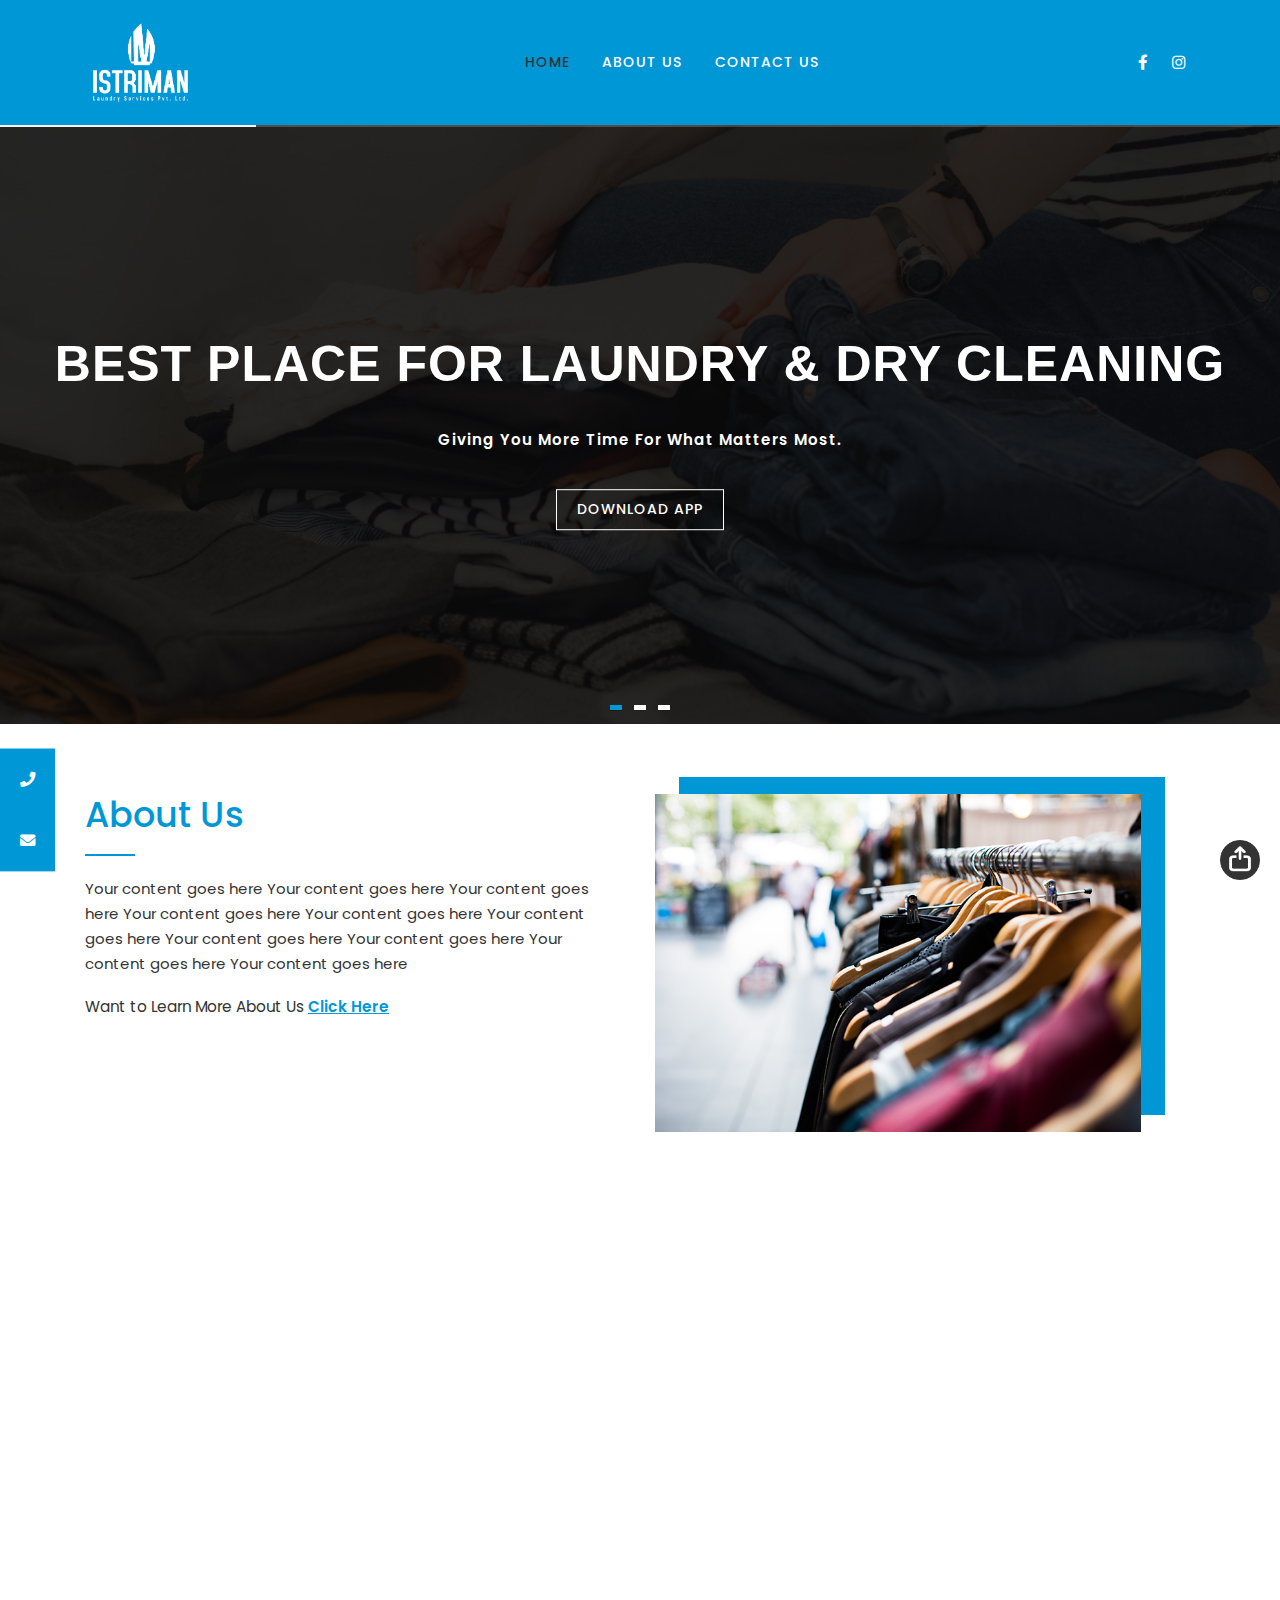
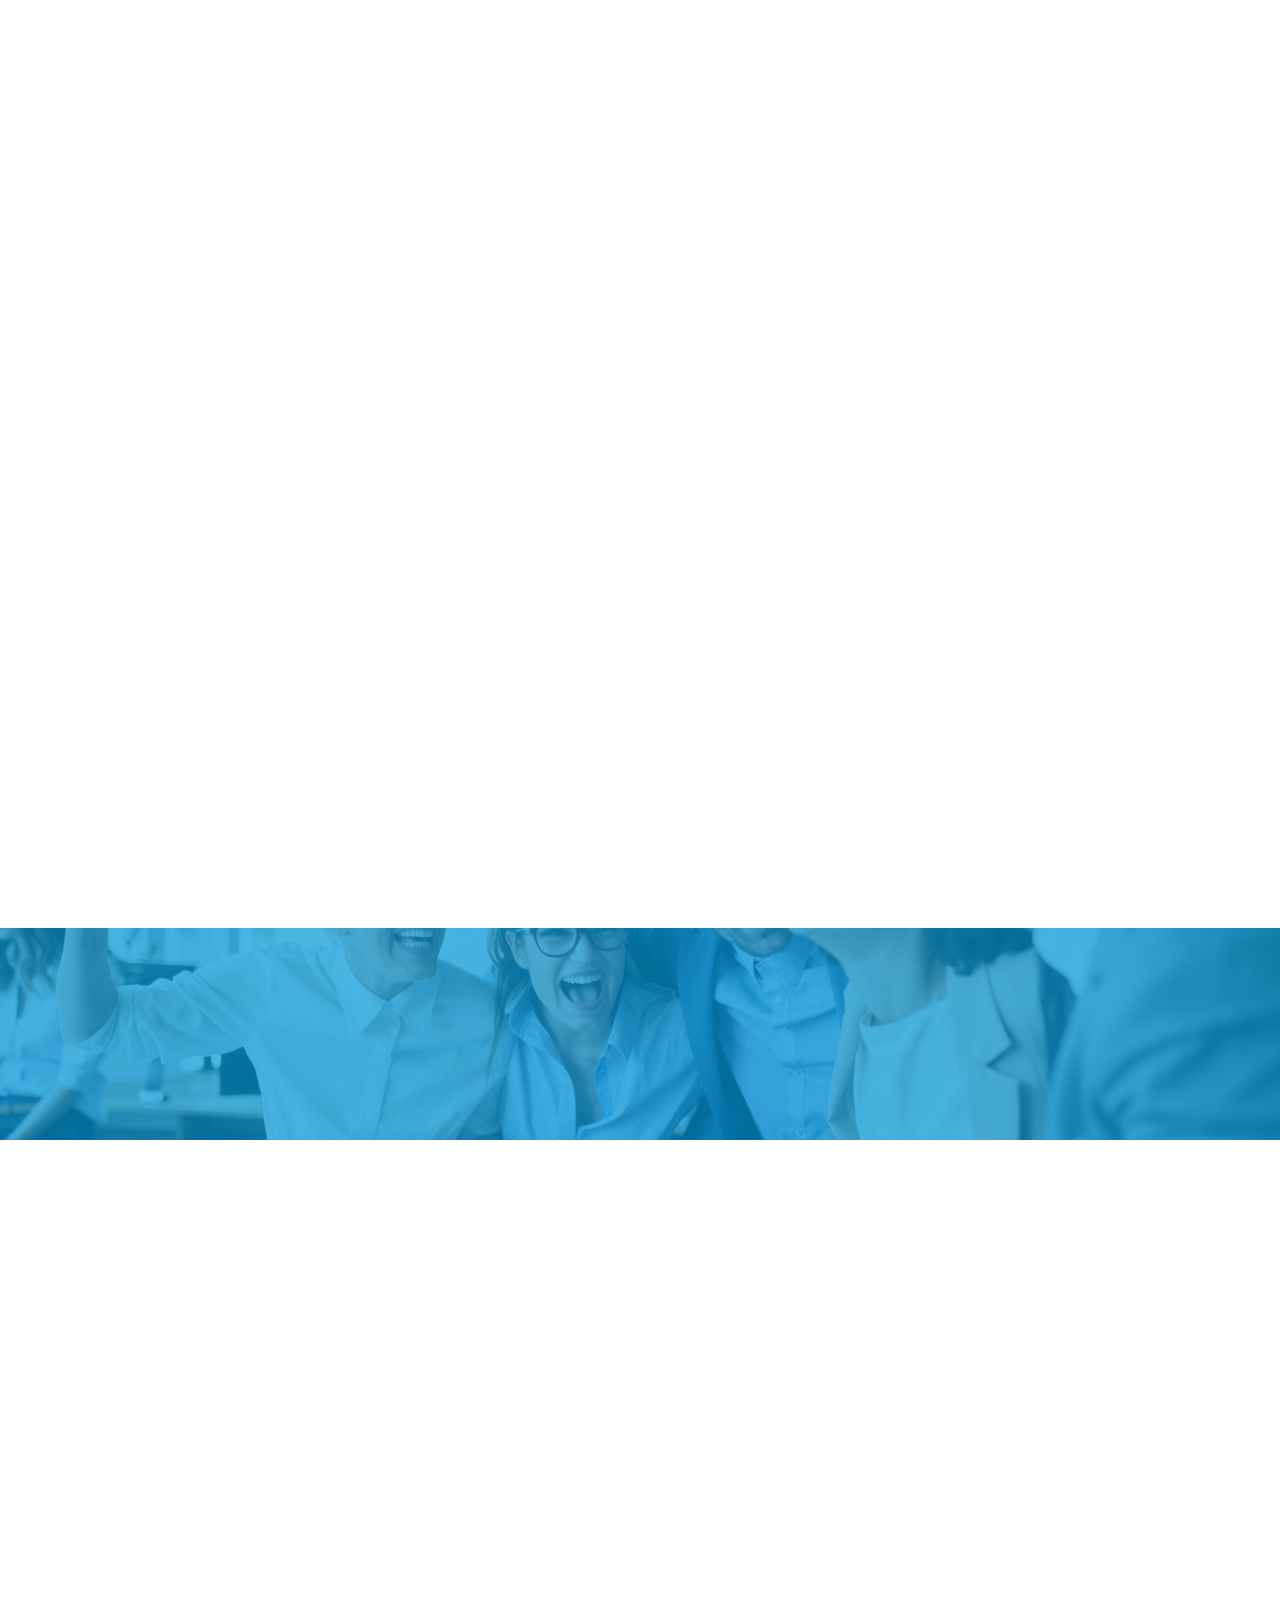
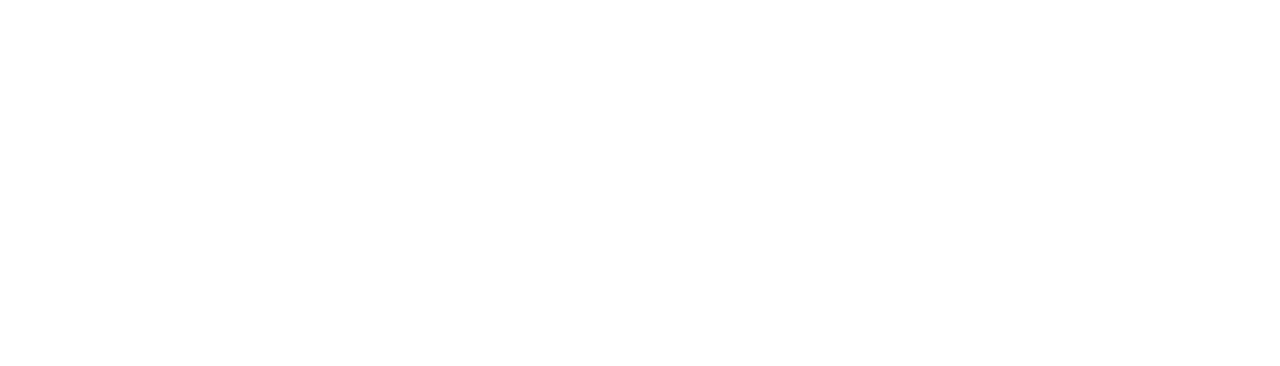
<file: index.html>
<!doctype html>
<html>
    <head>
        <meta charset="utf-8">
        <meta http-equiv="X-UA-Compatible" content="IE=edge">
        <meta name="viewport" content="width=device-width, initial-scale=1">
        <link rel="icon" href="images/favicon.png" />
        <title>Istriman</title>

        <!-- Bootstrap CSS -->
        <link href="css/bootstrap.min.css" rel="stylesheet">
        <!-- Font Awesome CSS-->
        <link href="css/all.min.css" rel="stylesheet">
        <link href="css/owl.carousel.min.css" rel="stylesheet">
        <link href="css/pogo-slider.min.css" rel="stylesheet">
        <link href="css/animate.css" rel="stylesheet">

        <!--plugin CSS-->

        <!-- Custom CSS -->
        <link href="css/style.css" rel="stylesheet">
    </head>

    <body>

        <!--menu section starts here-->
        <section class="top-menu">
            <div class="container">
                <div class="top-header-flex-view">
                    <div class="istriman-logo"> <a href="#"><img src="images/logo.png" alt="logo"></a></div>
                    <div class="navbar-default navbar-custom">
                        <nav class="navbar navbar-expand-md navbar-light">
                            <button class="navbar-toggler" type="button" data-toggle="collapse" data-target="#navbarSupportedContent" aria-controls="navbarSupportedContent" aria-label="Toggle Navigation"> <span class="ti-menu"></span> </button>
                            <div class="collapse navbar-collapse" id="navbarSupportedContent">
                                <ul class="navbar-nav">
                                    <li class="nav-item active"><a class="nav-link" href="index.html">Home</a></li>
                                    <li class="nav-item"><a class="nav-link" href="aboutus.html">About Us</a></li>
                                    <!-- <li class="nav-item"><a class="nav-link" href="#"></a></li> -->
                                    <li class="nav-item"><a class="nav-link" href="contact-us.html">Contact us</a></li>
                                </ul>
                            </div>
                        </nav>
                    </div>
                    <ul class="header-details">
                        <li><a href="https://www.facebook.com/Istriman-114510370454866"><i class="fab fa-facebook-f"></i></a></li>
                        <li><a href="https://instagram.com/istriman_im?igshid=1f6pu42vsfpmg"><i class="fab fa-instagram"></i></a></li>
                    </ul>
                </div>
            </div>
        </section>
        <!--menu section starts here--> 

        <!--Banner Section-->
        <div class="site-banner-image" id="js-main-slider">
            <div class="pogoSlider-slide site-bg-effect" data-transition="fade" data-duration="300" style="background-image: url(images/banner-1.jpg)">
                <div class="container">
                    <div class="row">
                        <div class="site-banner-title wow fadeIn" data-wow-duration="1s" data-wow-delay="0.5s">
                            <h1>Best Place for Laundry &  Dry Cleaning</h1>
                            <p>Giving You More Time For What Matters Most.</p>
                            <div class="site-button white-bg mt-5"><a href="#">DOWNLOAD APP</a></div>
                        </div>
                    </div>
                </div>
            </div>
            <div class="pogoSlider-slide site-bg-effect" data-transition="fade" data-duration="300" style="background-image: url(images/banner-2.jpg)">
                <div class="container">
                    <div class="row">
                        <div class="site-banner-title">
                            <h1>Best Place for Laundry &  Dry Cleaning</h1>
                            <p>Giving You More Time For What Matters Most.</p>
                            <div class="site-button white-bg mt-5"><a href="#">DOWNLOAD APP</a></div>
                        </div>
                    </div>
                </div>
            </div>
            <div class="pogoSlider-slide site-bg-effect" data-transition="fade" data-duration="300" style="background-image: url(images/banner-3.jpg)">
                <div class="container">
                    <div class="row">
                        <div class="site-banner-title">
                            <h1>Best Place for Laundry &  Dry Cleaning</h1>
                            <p>Giving You More Time For What Matters Most.</p>
                            <div class="site-button white-bg mt-5"><a href="#">DOWNLOAD APP</a></div>
                        </div>
                    </div>
                </div>
            </div>
        </div>
        <!--End Banner Section-->

        <!--About us section starts here-->
        <section class="content-section wow fadeIn"  data-wow-duration="1s" data-wow-delay="0.5s">
            <div class="container">
                <div class="row">
                    <div class="col-xl-6">
                        <div class="about-content">
                            <h3>About Us</h3>
                            <p>Your content goes here Your content goes here Your content goes here Your content goes here Your content goes here Your content goes here Your content goes here Your content goes here Your content goes here Your content goes here</p>
                            <span>Want to Learn More About Us <a href="tel:+123456789">Click Here</a></span> </div>
                    </div>
                    <div class="col-xl-6">
                        <div class="about-us-img"> <img src="images/about-us-image.png" class="img-fluid" /> </div>
                    </div>
                </div>
            </div>
        </section>
        <!--About us section ends here--> 
        
        <!--why chooseus section starts here-->
        <section class="why-choose-banner wow fadeIn" data-wow-duration="1s" data-wow-delay="0.5s">
            <div class="container">
                <div class="row z-why">
                    <div class="site-heading white-heading text-center col-xl-12">
                        <h2>Why <span>Us</span></h2>
                        <div class="site-border white-border center-divider"></div>
                    </div>
                    <div class="col-xl-3">
                        <div class="why-choose-details">
                          <img src="images/why4.png" class="img-fluid">
                          <h3>Convinience</h3>  
                          <p>Your content goes here Your content goes here Your content goes here Your content goes here Your content goes here</p>
                        </div>
                    </div>
                    <div class="col-xl-3">
                        <div class="why-choose-details">
                          <img src="images/why1.png" class="img-fluid">
                          <h3>Affordable</h3>
                          <p>Your content goes here Your content goes here Your content goes here Your content goes here Your content goes here</p>
                        </div>
                    </div>
                    <div class="col-xl-3">
                        <div class="why-choose-details">
                          <img src="images/why2.png" class="img-fluid">
                          <h3>Quality Services</h3>
                          <p>Your content goes here Your content goes here Your content goes here Your content goes here Your content goes here</p>
                        </div>
                    </div>
                    <div class="col-xl-3">
                        <div class="why-choose-details">
                          <img src="images/why3.png" class="img-fluid">
                          <h3>Hygiene</h3>
                          <p>Your content goes here Your content goes here Your content goes here Your content goes here Your content goes here</p>
                        </div>
                    </div>
                </div>
            </div>
        </section>
        <!--why chooseus section ends here-->

        <!--services section starts here-->
        <section class="content-section wow fadeIn" id="services"  data-wow-duration="1s" data-wow-delay="0.5s">
            <div class="container">
                <div class="row">
                    <div class="site-heading text-center col-xl-12">
                        <h2>Our <span>Services</span></h2>
                        <div class="site-border center-divider"></div>
                    </div>
                    <div class="col-xl-4 col-lg-6 col-md-6 col-sm-12">
                        <div class="site-services-block site-services-effect">
                            <div class="site-services-img">
                                <img src="images/dry-cleaning.jpg" class="width-100 img-fluid" alt="serviceimg">
                                <div class="site-services-overlay">
                                    <div class="text">Your content goes here Your content goes here Your content goes here Your content goes here Your content goes here</div>
                                </div>
                            </div>

                            <div class="site-services-title">
                                <a><h3>Premium Ironing</h3></a>
                            </div>
                        </div>
                    </div>
                    <div class="col-xl-4 col-lg-6 col-md-6 col-sm-12">
                        <div class="site-services-block site-services-effect">
                            <div class="site-services-img">
                                <img src="images/premium-laundry.jpg" class="width-100 img-fluid" alt="serviceimg">
                                <div class="site-services-overlay">
                                    <div class="text">Your content goes here Your content goes here Your content goes here Your content goes here Your content goes here</div>
                                </div>
                            </div>

                            <div class="site-services-title">
                                <h3>Stream Ironing</h3>
                            </div>
                        </div>
                    </div>
                    <div class="col-xl-4 col-lg-6 col-md-6 col-sm-12">
                        <div class="site-services-block site-services-effect">
                            <div class="site-services-img">
                                <img src="images/stream-iron.jpg" class="width-100 img-fluid" alt="serviceimg">
                                <div class="site-services-overlay">
                                    <div class="text">Your content goes here Your content goes here Your content goes here Your content goes here Your content goes here</div>
                                </div>
                            </div>

                            <div class="site-services-title">
                                <h3>Dry Cleaning</h3>
                            </div>
                        </div>
                    </div>
                    <div class="col-xl-4 col-lg-6 col-md-6 col-sm-12 ">
                        <div class="site-services-block site-services-effect">
                            <div class="site-services-img">
                                <img src="images/wash-iron.jpg" class="width-100 img-fluid" alt="serviceimg">
                                <div class="site-services-overlay">
                                    <div class="text">Your content goes here Your content goes here Your content goes here Your content goes here Your content goes here</div>
                                </div>
                            </div>

                            <div class="site-services-title">
                                <h3>Wash & Iron(Unit Basis)</h3>
                            </div>
                        </div>
                    </div>
                    <div class="col-xl-4 col-lg-6 col-md-6 col-sm-12">
                        <div class="site-services-block site-services-effect">
                            <div class="site-services-img">
                                <img src="images/wash-iron-kg.jpg" class="width-100 img-fluid" alt="serviceimg">
                                <div class="site-services-overlay">
                                    <div class="text">Your content goes here Your content goes here Your content goes here Your content goes here Your content goes here</div>
                                </div>
                            </div>

                            <div class="site-services-title">
                                <h3>Wash & Iron(Kg Basis)</h3>
                            </div>
                        </div>
                    </div>
                    <div class="col-xl-4 col-lg-6 col-md-6 col-sm-12">
                        <div class="site-services-block site-services-effect">
                            <div class="site-services-img">
                                <img src="images/fold.jpg" class="width-100 img-fluid" alt="serviceimg">
                                <div class="site-services-overlay">
                                    <div class="text">Your content goes here Your content goes here Your content goes here Your content goes here Your content goes here</div>
                                </div>
                            </div>

                            <div class="site-services-title">
                                <h3>Household Services</h3>
                            </div>
                        </div>
                    </div>
                </div>
            </div>
        </section>
        <!--services section ends here-->

        <!--Get in touch section starts here -->
        <section class="get-banner" style="background-image: url('images/testimonial-banner.jpg');">
            <div class="overlay"></div>
            <div class="be-member wow fadeIn"  data-wow-duration="1s" data-wow-delay="0.5s">
                <h4>We’r the Company who will take care of Your Clothes </h4>
                <h2>BE An ISTRIMAN MEMBER</h2>
            </div>
        </section>
        <!--Get in touch section ends here -->  

        <!--how we work starts here-->
        <section class="content-section wow fadeIn" data-wow-duration="1s" data-wow-delay="0.5s">
            <div class="container">
                <div class="row"> 
                    <div class="site-heading text-center col-xl-12">
                        <h2>How We <span>Work</span></h2>
                        <div class="site-border center-divider"></div>
                    </div>
                    <div class="col-xl-3">
                        <div class="how_work_box">
                            <img class="aerow_awe" src="images/step-arrow1.png" alt="">
                            <img src="images/place-order.png"> 
                            <div class="hw_con">
                                <h4>Place order</h4>
                                <p>Your content goes here Your content goes here Your content goes here Your content goes here Your content goes here</p>
                            </div>   
                        </div>
                    </div>
                    <div class="col-xl-3">
                        <div class="how_work_box">
                            <img class="aerow_awe" src="images/step-arrow2.png" alt="">
                            <img src="images/pick_up.png"> 
                            <div class="hw_con">
                                <h4>Pick up</h4>
                                <p>Your content goes here Your content goes here Your content goes here Your content goes here Your content goes here</p>
                            </div>   
                        </div>
                    </div>
                    <div class="col-xl-3">
                        <div class="how_work_box">
                            <img class="aerow_awe" src="images/step-arrow1.png" alt="">
                            <img src="images/wash_iron.png"> 
                            <div class="hw_con">
                                <h4>Wash &amp; Iron Services</h4>
                                <p>Your content goes here Your content goes here Your content goes here Your content goes here Your content goes here</p>
                            </div>   
                        </div>
                    </div>
                    <div class="col-xl-3">
                        <div class="how_work_box">
                            <img src="images/delivery.png"> 
                            <div class="hw_con">
                                <h4>Delivery</h4>
                                <p>Your content goes here Your content goes here Your content goes here Your content goes here Your content goes here</p>
                            </div>   
                        </div>
                    </div>         
                </div>                  
            </div>
        </section>
        <!--how we work starts here-->

        <!-- footer section starts here -->
        <footer class="footer-section wow fadeIn" data-wow-duration="1s" data-wow-delay="0.5s">
            <div class="container">
                <div class="row">
                    <div class="col-xl-4">
                        <div class="footer-content">
                            <div class="footer-heading mb-4">
                                <h4>About Us</h4>
                            </div>
                            <div class="contact-footer">
                                <p>Lorem ipsum dolor sit amet, consectetur adipiscing elit. Maecenas pulvinar tellus sed mauvehicula tempor. Lorem ipsum dolor sit amet, consectetur adipiscing elit. Maecenas pulvinar tellus sed mauvehicula tempor. </p>
                            </div>
                        </div>
                    </div>
                    <div class="col-xl-2">
                        <div class="footer-menu">
                            <div class="footer-heading mb-4">
                                <h4>Quick Link</h4>
                            </div>
                            <ul>
                                <li><a href="index.html">Home</a></li>
                                <li><a href="aboutus.html">About us</a></li>
                                <li><a href="contact-us.html">Contact Us</a></li>
                                <li><a href="privacy-policy.html">Privacy Policy</a></li>
                                <li><a href="terms-conditions.html">Terms & Conditions</a></li>
                            </ul>
                        </div>
                    </div>
                    <div class="col-xl-3">
                        <div class="footer-menu">
                            <div class="footer-heading mb-4">
                                <h4>Contact Us</h4>
                            </div>
                            <p><a href="tel:+91 6354575459">+91 6354575459</a></p>
                            <p>
                                <a href="mailto:info@istriman.com">info@istriman.com</a>
                            </p>
                        </div>
                    </div>
                    <div class="col-xl-3">
                        <div class="footer-menu">
                            <div class="footer-heading mb-4">
                                <h4>Find us on Map</h4>
                            </div>
                            <ul class="social Details">
                                <li><a href="https://www.facebook.com/Istriman-114510370454866"><i class="fab fa-facebook-f"></i>&nbsp;&nbsp; Facebook</a></li>
                                <li><a href="https://instagram.com/istriman_im?igshid=1f6pu42vsfpmg"><i class="fab fa-instagram"></i>&nbsp; Instagram</a></li>
                            </ul>
                        </div>
                    </div>
                </div>
            </div>
        </footer>
        <!-- footer section ends here --> 

        <section class="float-icon">
            <nav class="floating-contact">
                <ul class="float-contact">
                    <li> <a href="tel:+91 6354575459"> <i class="fas fa-phone"></i> </a> </li>
                    <li> <a href="mailto: info@istriman.com"> <i class="fas fa-envelope"></i> </a> </li>
                </ul>
                <div class="float-contactbg"></div>
            </nav>
        </section>

        <!-- copyright section starts here -->
        <section class="copyright-bg wow fadeIn" data-wow-duration="1s" data-wow-delay="0.5s">
            <div class="copyright-section">
                <p>Copyright © 2020 Istriman  - All Rights Reserved</p>
            </div>
        </section>
        <!-- copyright section ends here --> 
        
        
        
        <a id="back-to-top" style="display: block;"><img style="width:40px;" src="images/back-to-top.png"></a>

        <script src="js/jquery-3.1.1.min.js"></script> 
        <!-- Include all compiled plugins (below), or include individual files as needed --> 
        <script src="js/bootstrap.bundle.min.js"></script> 
        <script src="js/owl.carousel.min.js"></script> 
        <script src="js/jquery.countup.min.js"></script>
        <script src="js/wow.min.js"></script>
        <script src="js/pogo-slider.min.js"></script>
        <script src="js/pogo-main.js"></script>
        <!--plugins js--> 
        <script src="js/script.js" type="text/javascript"></script> 
    </body>
</html>
</file>
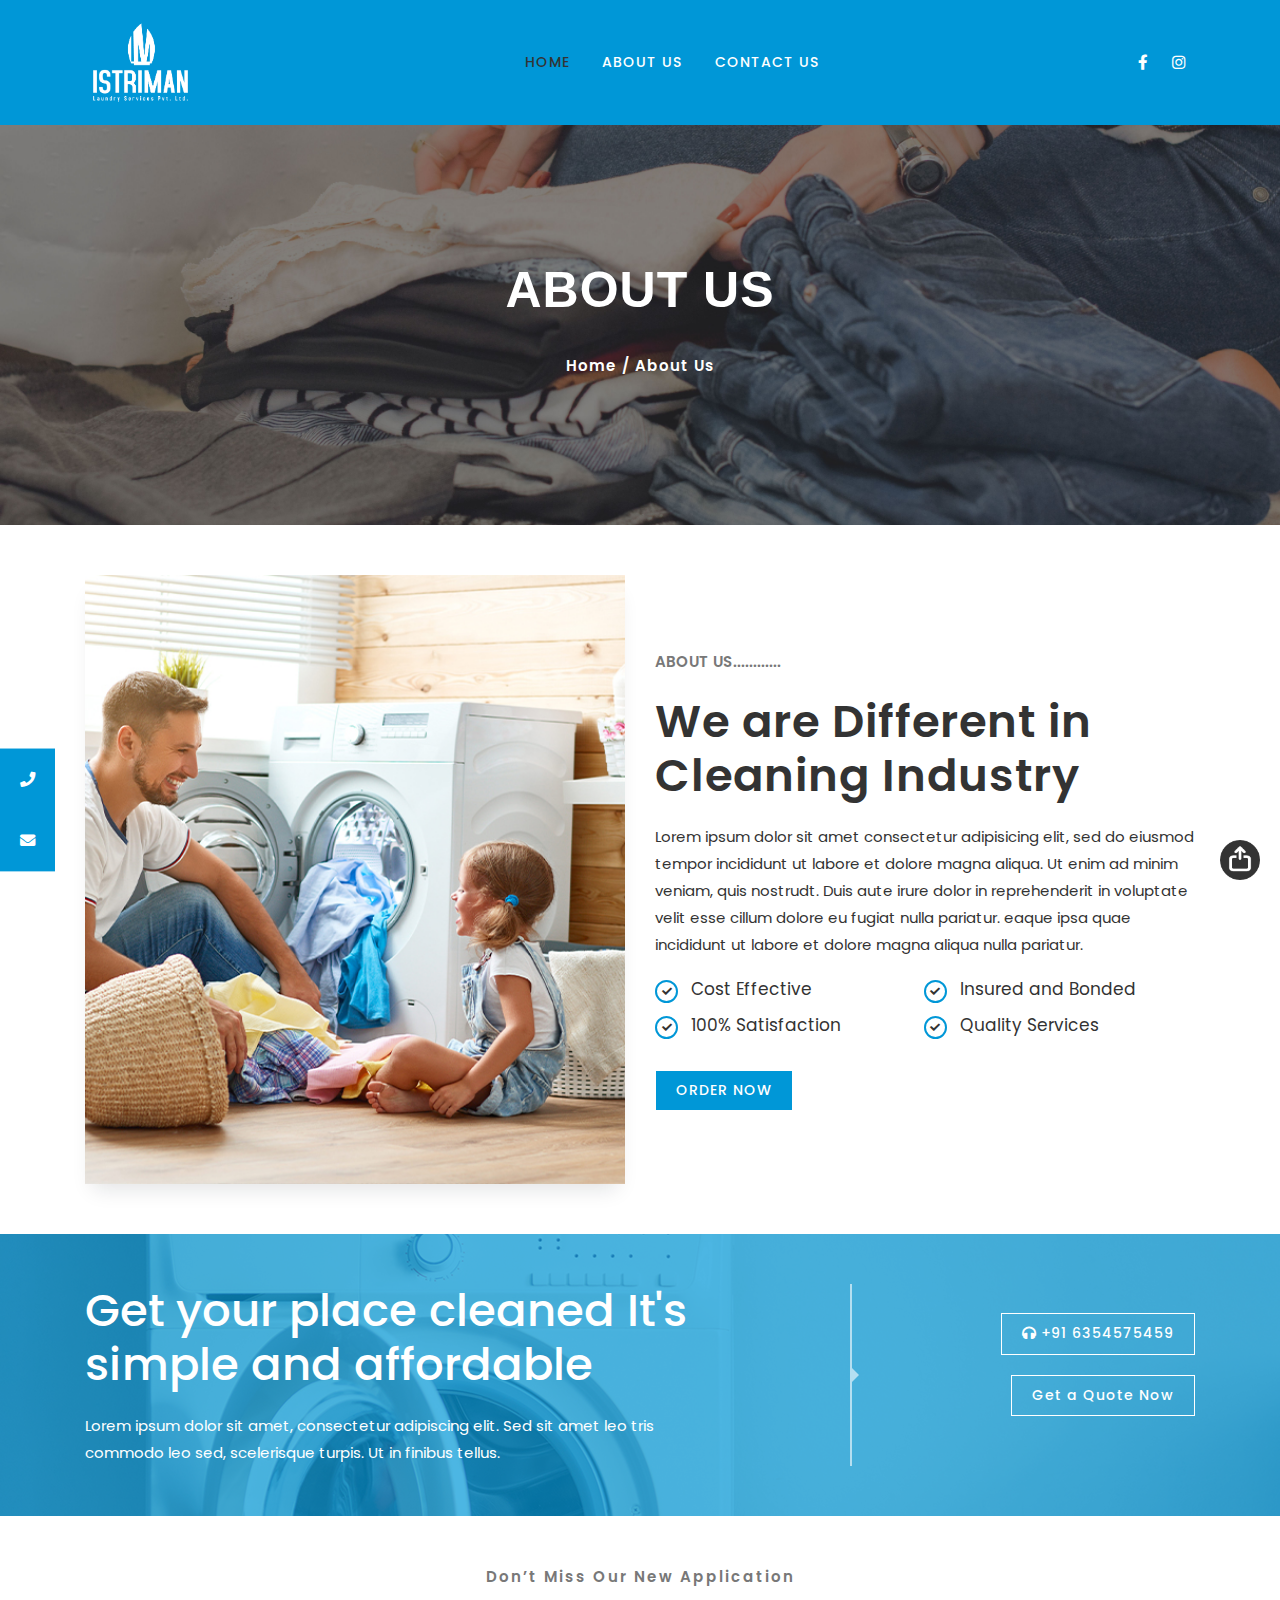
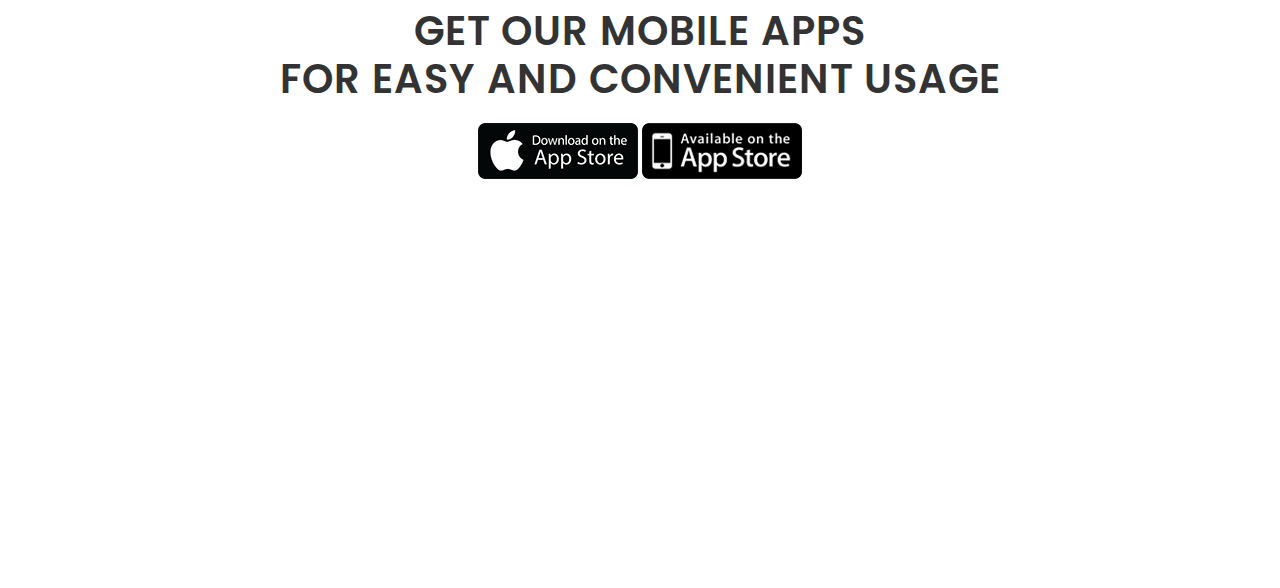
<file: aboutus.html>
<!doctype html>
<html>
    <head>
        <meta charset="utf-8">
        <meta http-equiv="X-UA-Compatible" content="IE=edge">
        <meta name="viewport" content="width=device-width, initial-scale=1">
        <link rel="icon" href="images/favicon.png" />
        <title>Istriman | About Us</title>

        <!-- Bootstrap CSS -->
        <link href="css/bootstrap.min.css" rel="stylesheet">
        <!-- Font Awesome CSS-->
        <link href="css/all.min.css" rel="stylesheet">
        <link href="css/owl.carousel.min.css" rel="stylesheet">
        <link href="css/pogo-slider.min.css" rel="stylesheet">
        <link href="css/animate.css" rel="stylesheet">

        <!--plugin CSS-->

        <!-- Custom CSS -->
        <link href="css/style.css" rel="stylesheet">
    </head>

    <body>

        <!--menu section starts here-->
        <section class="top-menu">
            <div class="container">
                <div class="top-header-flex-view">
                    <div class="istriman-logo"> <a href="#"><img src="images/logo.png" alt="logo"></a></div>
                    <div class="navbar-default navbar-custom">
                        <nav class="navbar navbar-expand-md navbar-light">
                            <button class="navbar-toggler" type="button" data-toggle="collapse" data-target="#navbarSupportedContent" aria-controls="navbarSupportedContent" aria-label="Toggle Navigation"> <span class="ti-menu"></span> </button>
                            <div class="collapse navbar-collapse" id="navbarSupportedContent">
                                <ul class="navbar-nav">
                                    <li class="nav-item active"><a class="nav-link" href="index.html">Home</a></li>
                                    <li class="nav-item"><a class="nav-link" href="aboutus.html">About Us</a></li>
                                    <!-- <li class="nav-item"><a class="nav-link" href="#"></a></li> -->
                                    <li class="nav-item"><a class="nav-link" href="contact-us.html">Contact us</a></li>
                                </ul>
                            </div>
                        </nav>
                    </div>
                    <ul class="header-details">
                        <li><a href="https://www.facebook.com/Istriman-114510370454866"><i class="fab fa-facebook-f"></i></a></li>
                        <li><a href="https://instagram.com/istriman_im?igshid=1f6pu42vsfpmg"><i class="fab fa-instagram"></i></a></li>
                    </ul>
                </div>
            </div>
        </section>
        <!--menu section starts here--> 

        <!--Banner Section-->
        <div class="inner-banner-image"  style="background-image: url(images/banner-1.jpg)">
                <div class="container">
                    <div class="row">
                        <div class="site-banner-title wow fadeIn" data-wow-duration="1s" data-wow-delay="0.5s">
                            <h1>About Us</h1>
                            <p>Home / About Us</p>
                        </div>
                    </div>
                </div>
        </div>
        <!--End Banner Section-->

        <!-- Aboutus section -->
        <section class="content-section">
        <div class="container">
            <div class="row align-items-center">
                <div class="col-lg-6">
                    <div class="about-image">
                        <img src="images/about-img.jpg" class="w-100" alt="">
                    </div>
                </div>
                <div class="col-lg-6">
                    <div class="about-div">
                        <p class="sub-head">ABOUT US<span>............</span></p>
                        <h2>We are Different in Cleaning Industry</h2>
                        <p>Lorem ipsum dolor sit amet consectetur adipisicing elit, sed do eiusmod tempor incididunt ut labore et dolore magna aliqua. Ut enim ad minim veniam, quis nostrudt. Duis aute irure dolor in reprehenderit in voluptate velit esse cillum dolore eu fugiat nulla pariatur. eaque ipsa quae incididunt ut labore et dolore magna aliqua nulla pariatur.</p>
                        <ul class="check-list">
                            <li><span><i class="fas fa-check"></i></span>Cost Effective</li>
                            <li><span><i class="fas fa-check"></i></span>Insured and Bonded</li>
                            <li><span><i class="fas fa-check"></i></span>100% Satisfaction </li>
                            <li><span><i class="fas fa-check"></i></span>Quality Services</li>
                        </ul>
                        <div class="site-button blue-button about-button"><a href="#">ORDER NOW</a></div>
                    </div>
                </div>
            </div>
        </div>
        </section>
        <!-- Aboutus section -->

        <!-- cta section -->
        <section class="cta"  style="background-image: url('images/cta.jpg');">
            <div class="overlay"></div>
            <div class="container">
                <div class="row align-items-center">
                    <div class="col-lg-7 text-center text-lg-left">
                    <div class="cta-line-after">
                        <h3>Get your place cleaned It's simple and affordable</h3>
                        <p>Lorem ipsum dolor sit amet, consectetur adipiscing elit. Sed sit amet leo tris commodo leo sed, scelerisque turpis. Ut in finibus tellus. </p>
                    </div>
                    </div>
                    <div class="col-lg-5 text-center text-lg-right">
                    <div class="site-button white cta-b">
                        <a href="tel:+91 6354575459"><i class="fas fa-headphones mr-10">&nbsp;</i>+91 6354575459</a>
                    </div>
                    <div class="site-button white cta-b">
                        <a href="">Get a Quote Now</a>
                    </div>
                    </div>
                </div>
            </div>
        </section>
        <!-- end cta section -->

        <!-- App section -->
        <section class="content-section">
            <div class="container">
                <div class="row">
                    <div class="col-xl-12 text-center">
                        <div class="app-text">
                            <p>don’t miss our new application</p>
                            <h3>Get Our Mobile Apps <br> for Easy and Convenient Usage</h3>
                            <div class="">
                        <a href=""><img src="images/app-store2.png" /></a>
                        <a href=""><img src="images/app-store-1.png" /></a>
                    </div>
                        </div>
                    </div>
                </div>
            </div>

        </section>
        <!-- End app section -->


        <!-- footer section starts here -->
        <footer class="footer-section wow fadeIn" data-wow-duration="1s" data-wow-delay="0.5s">
            <div class="container">
                <div class="row">
                    <div class="col-xl-4">
                        <div class="footer-content">
                            <div class="footer-heading mb-4">
                                <h4>About Us</h4>
                            </div>
                            <div class="contact-footer">
                                <p>Lorem ipsum dolor sit amet, consectetur adipiscing elit. Maecenas pulvinar tellus sed mauvehicula tempor. Lorem ipsum dolor sit amet, consectetur adipiscing elit. Maecenas pulvinar tellus sed mauvehicula tempor. </p>
                            </div>
                        </div>
                    </div>
                    <div class="col-xl-2">
                        <div class="footer-menu">
                            <div class="footer-heading mb-4">
                                <h4>Quick Link</h4>
                            </div>
                            <ul>
                                <li><a href="index.html">Home</a></li>
                                <li><a href="aboutus.html">About us</a></li>
                                <li><a href="contact-us.html">Contact Us</a></li>
                                <li><a href="privacy-policy.html">Privacy Policy</a></li>
                                <li><a href="terms-conditions.html">Terms & Conditions</a></li>
                            </ul>
                        </div>
                    </div>
                    <div class="col-xl-3">
                        <div class="footer-menu">
                            <div class="footer-heading mb-4">
                                <h4>Contact Us</h4>
                            </div>
                            <p><a href="tel:+91 6354575459">+91 6354575459</a></p>
                            <p>
                                <a href="mailto:info@istriman.com">info@istriman.com</a>
                            </p>
                        </div>
                    </div>
                    <div class="col-xl-3">
                        <div class="footer-menu">
                            <div class="footer-heading mb-4">
                                <h4>Find us on Map</h4>
                            </div>
                            <ul class="social Details">
                                <li><a href="https://www.facebook.com/Istriman-114510370454866"><i class="fab fa-facebook-f"></i>&nbsp;&nbsp; Facebook</a></li>
                                <li><a href="https://instagram.com/istriman_im?igshid=1f6pu42vsfpmg"><i class="fab fa-instagram"></i>&nbsp; Instagram</a></li>
                            </ul>
                        </div>
                    </div>
                </div>
            </div>
        </footer>
        <!-- footer section ends here --> 

        <section class="float-icon">
            <nav class="floating-contact">
                <ul class="float-contact">
                    <li> <a href="tel:+91 6354575459"> <i class="fas fa-phone"></i> </a> </li>
                    <li> <a href="mailto: info@istriman.com"> <i class="fas fa-envelope"></i> </a> </li>
                </ul>
                <div class="float-contactbg"></div>
            </nav>
        </section>

        <!-- copyright section starts here -->
        <section class="copyright-bg wow fadeIn" data-wow-duration="1s" data-wow-delay="0.5s">
            <div class="copyright-section">
                <p>Copyright © 2020 Istriman  - All Rights Reserved</p>
            </div>
        </section>
        <!-- copyright section ends here --> 
        
        
        
        <a id="back-to-top" style="display: block;"><img style="width:40px;" src="images/back-to-top.png"></a>

        <script src="js/jquery-3.1.1.min.js"></script> 
        <!-- Include all compiled plugins (below), or include individual files as needed --> 
        <script src="js/bootstrap.bundle.min.js"></script> 
        <script src="js/owl.carousel.min.js"></script> 
        <script src="js/jquery.countup.min.js"></script>
        <script src="js/wow.min.js"></script>
        <script src="js/pogo-slider.min.js"></script>
        <script src="js/pogo-main.js"></script>
        <!--plugins js--> 
        <script src="js/script.js" type="text/javascript"></script> 
    </body>
</html>
</file>
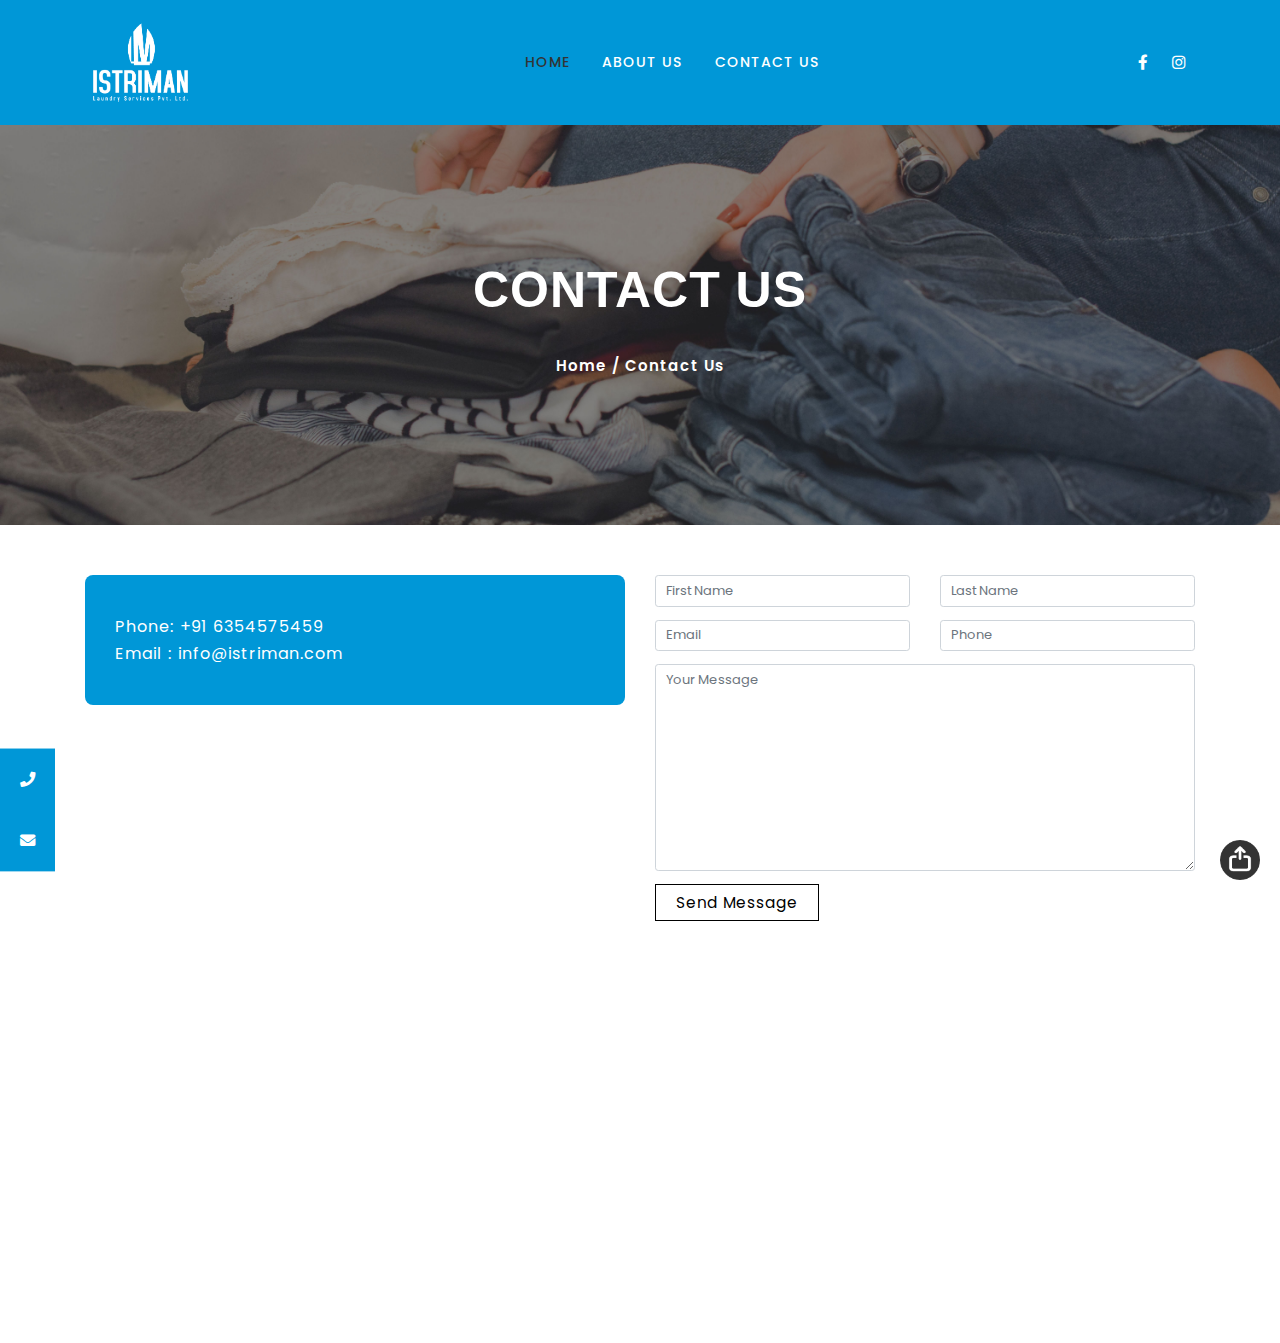
<file: contact-us.html>
<!doctype html>
<html>
    <head>
        <meta charset="utf-8">
        <meta http-equiv="X-UA-Compatible" content="IE=edge">
        <meta name="viewport" content="width=device-width, initial-scale=1">
        <link rel="icon" href="images/favicon.png" />
        <title>Istriman | Contact Us</title>

        <!-- Bootstrap CSS -->
        <link href="css/bootstrap.min.css" rel="stylesheet">
        <!-- Font Awesome CSS-->
        <link href="css/all.min.css" rel="stylesheet">
        <link href="css/owl.carousel.min.css" rel="stylesheet">
        <link href="css/pogo-slider.min.css" rel="stylesheet">
        <link href="css/animate.css" rel="stylesheet">

        <!--plugin CSS-->

        <!-- Custom CSS -->
        <link href="css/style.css" rel="stylesheet">
    </head>

    <body>

        <!--menu section starts here-->
        <section class="top-menu">
            <div class="container">
                <div class="top-header-flex-view">
                    <div class="istriman-logo"> <a href="#"><img src="images/logo.png" alt="logo"></a></div>
                    <div class="navbar-default navbar-custom">
                        <nav class="navbar navbar-expand-md navbar-light">
                            <button class="navbar-toggler" type="button" data-toggle="collapse" data-target="#navbarSupportedContent" aria-controls="navbarSupportedContent" aria-label="Toggle Navigation"> <span class="ti-menu"></span> </button>
                            <div class="collapse navbar-collapse" id="navbarSupportedContent">
                                <ul class="navbar-nav">
                                    <li class="nav-item active"><a class="nav-link" href="index.html">Home</a></li>
                                    <li class="nav-item"><a class="nav-link" href="aboutus.html">About Us</a></li>
                                    <!-- <li class="nav-item"><a class="nav-link" href="#"></a></li> -->
                                    <li class="nav-item"><a class="nav-link" href="contactus.html">Contact us</a></li>
                                </ul>
                            </div>
                        </nav>
                    </div>
                    <ul class="header-details">
                        <li><a href="https://www.facebook.com/Istriman-114510370454866"><i class="fab fa-facebook-f"></i></a></li>
                        <li><a href="https://instagram.com/istriman_im?igshid=1f6pu42vsfpmg"><i class="fab fa-instagram"></i></a></li>
                    </ul>
                </div>
            </div>
        </section>
        <!--menu section starts here--> 

        <!--Banner Section-->
        <div class="inner-banner-image"  style="background-image: url(images/banner-1.jpg)">
            <div class="container">
                <div class="row">
                    <div class="site-banner-title wow fadeIn" data-wow-duration="1s" data-wow-delay="0.5s">
                        <h1>Contact Us</h1>
                        <p>Home / Contact Us</p>
                    </div>
                </div>
            </div>
        </div>
        <!--End Banner Section-->

        <!--Contact Us-->
        <!--Contact Section-->
        <section class="content-section">
            <div class="container">
                <div class="row">
                    <div class="col-xl-6">
                        <div class="ctc-box">
                            <div class="ctc-content">
                                <a href="tel:+91 6354575459"><p>Phone: +91 6354575459</p></a>
                            </div>
                            <div class="ctc-content">
                                <a href="mailto:info@istriman.com"><p>Email : info@istriman.com</p></a>
                            </div>
                        </div>
                    </div>
                    <div class="col-xl-6">
                        <form>
                            <div class="row">
                                <div class="form-group col-xl-6">
                                    <input class="form-control" placeholder="First Name" required="" type="text">
                                </div>
                                <div class="form-group col-xl-6">
                                    <input class="form-control" placeholder="Last Name" required="" type="text">
                                </div>
                                <div class="form-group col-xl-6">
                                    <input class="form-control" placeholder="Email" required="" type="email">
                                </div>
                                <div class="form-group col-xl-6">
                                    <input class="form-control" placeholder="Phone" required="" type="text">
                                </div>
                                <div class="form-group col-xl-12">
                                    <textarea class="form-control" rows="10" placeholder="Your Message" required=""></textarea>
                                </div>
                                <div class="form-group col-xl-12">
                                    <div class="site-contact-button"><button type="submit">Send Message</button></div>
                                </div>
                            </div>
                        </form>
                    </div>
                </div>
            </div>
        </section>
        <!--End Contact Section-->

        <!--End Contact Us-->

        <!-- footer section starts here -->
        <footer class="footer-section wow fadeIn" data-wow-duration="1s" data-wow-delay="0.5s">
            <div class="container">
                <div class="row">
                    <div class="col-xl-4">
                        <div class="footer-content">
                            <div class="footer-heading mb-4">
                                <h4>About Us</h4>
                            </div>
                            <div class="contact-footer">
                                <p>Lorem ipsum dolor sit amet, consectetur adipiscing elit. Maecenas pulvinar tellus sed mauvehicula tempor. Lorem ipsum dolor sit amet, consectetur adipiscing elit. Maecenas pulvinar tellus sed mauvehicula tempor. </p>
                            </div>
                        </div>
                    </div>
                    <div class="col-xl-2">
                        <div class="footer-menu">
                            <div class="footer-heading mb-4">
                                <h4>Quick Link</h4>
                            </div>
                            <ul>
                                <li><a href="index.html">Home</a></li>
                                <li><a href="aboutus.html">About us</a></li>
                                <li><a href="contact-us.html">Contact Us</a></li>
                                <li><a href="privacy-policy.html">Privacy Policy</a></li>
                                <li><a href="terms-conditions.html">Terms & Conditions</a></li>
                            </ul>
                        </div>
                    </div>
                    <div class="col-xl-3">
                        <div class="footer-menu">
                            <div class="footer-heading mb-4">
                                <h4>Contact Us</h4>
                            </div>
                            <p><a href="tel:+91 6354575459">+91 6354575459</a></p>
                            <p>
                                <a href="mailto:info@istriman.com">info@istriman.com</a>
                            </p>
                        </div>
                    </div>
                    <div class="col-xl-3">
                        <div class="footer-menu">
                            <div class="footer-heading mb-4">
                                <h4>Find us on Map</h4>
                            </div>
                            <ul class="social Details">
                                <li><a href="https://www.facebook.com/Istriman-114510370454866"><i class="fab fa-facebook-f"></i>&nbsp;&nbsp; Facebook</a></li>
                                <li><a href="https://instagram.com/istriman_im?igshid=1f6pu42vsfpmg"><i class="fab fa-instagram"></i>&nbsp; Instagram</a></li>
                            </ul>
                        </div>
                    </div>
                </div>
            </div>
        </footer>
        <!-- footer section ends here --> 

        <section class="float-icon">
            <nav class="floating-contact">
                <ul class="float-contact">
                    <li> <a href="tel:+91 6354575459"> <i class="fas fa-phone"></i> </a> </li>
                    <li> <a href="mailto: info@istriman.com"> <i class="fas fa-envelope"></i> </a> </li>
                </ul>
                <div class="float-contactbg"></div>
            </nav>
        </section>

        <!-- copyright section starts here -->
        <section class="copyright-bg wow fadeIn" data-wow-duration="1s" data-wow-delay="0.5s">
            <div class="copyright-section">
                <p>Copyright © 2020 Istriman  - All Rights Reserved</p>
            </div>
        </section>
        <!-- copyright section ends here --> 



        <a id="back-to-top" style="display: block;"><img style="width:40px;" src="images/back-to-top.png"></a>

        <script src="js/jquery-3.1.1.min.js"></script> 
        <!-- Include all compiled plugins (below), or include individual files as needed --> 
        <script src="js/bootstrap.bundle.min.js"></script> 
        <script src="js/owl.carousel.min.js"></script> 
        <script src="js/jquery.countup.min.js"></script>
        <script src="js/wow.min.js"></script>
        <script src="js/pogo-slider.min.js"></script>
        <script src="js/pogo-main.js"></script>
        <!--plugins js--> 
        <script src="js/script.js" type="text/javascript"></script> 
    </body>
</html>
</file>
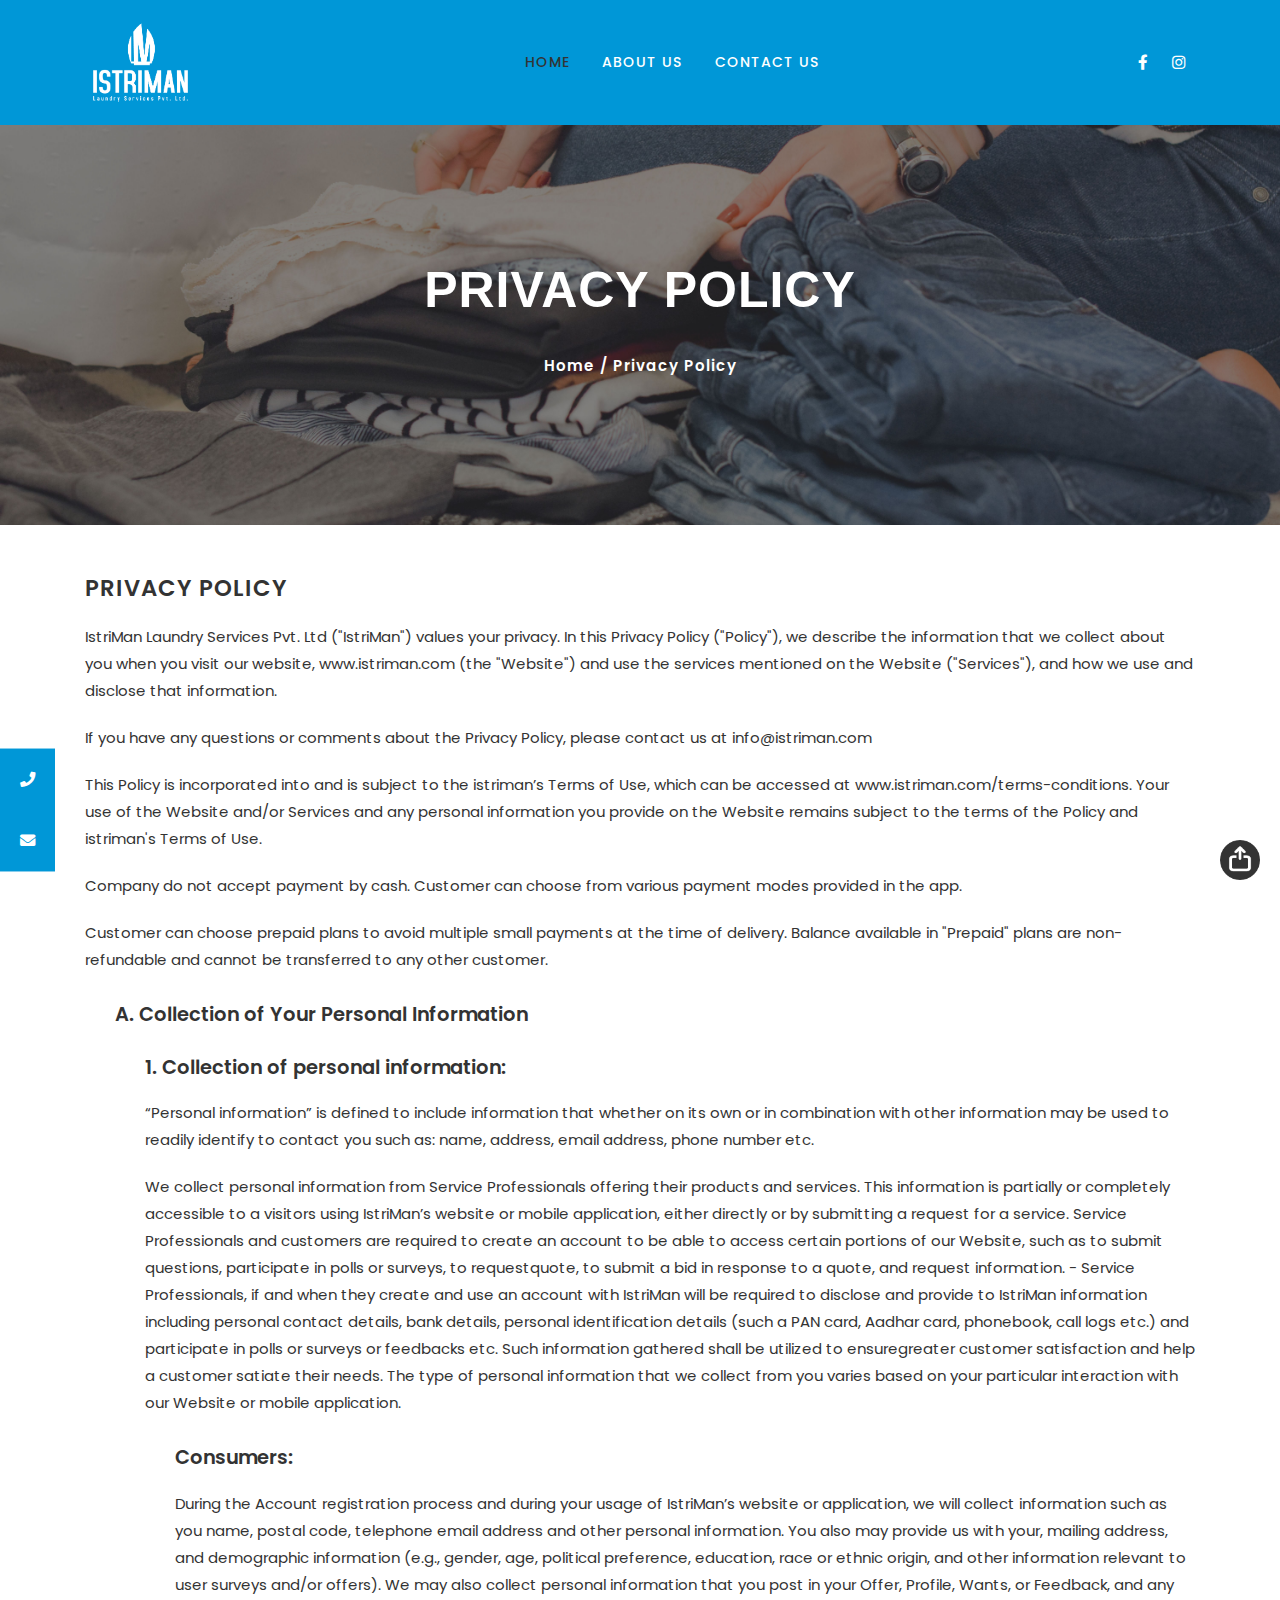
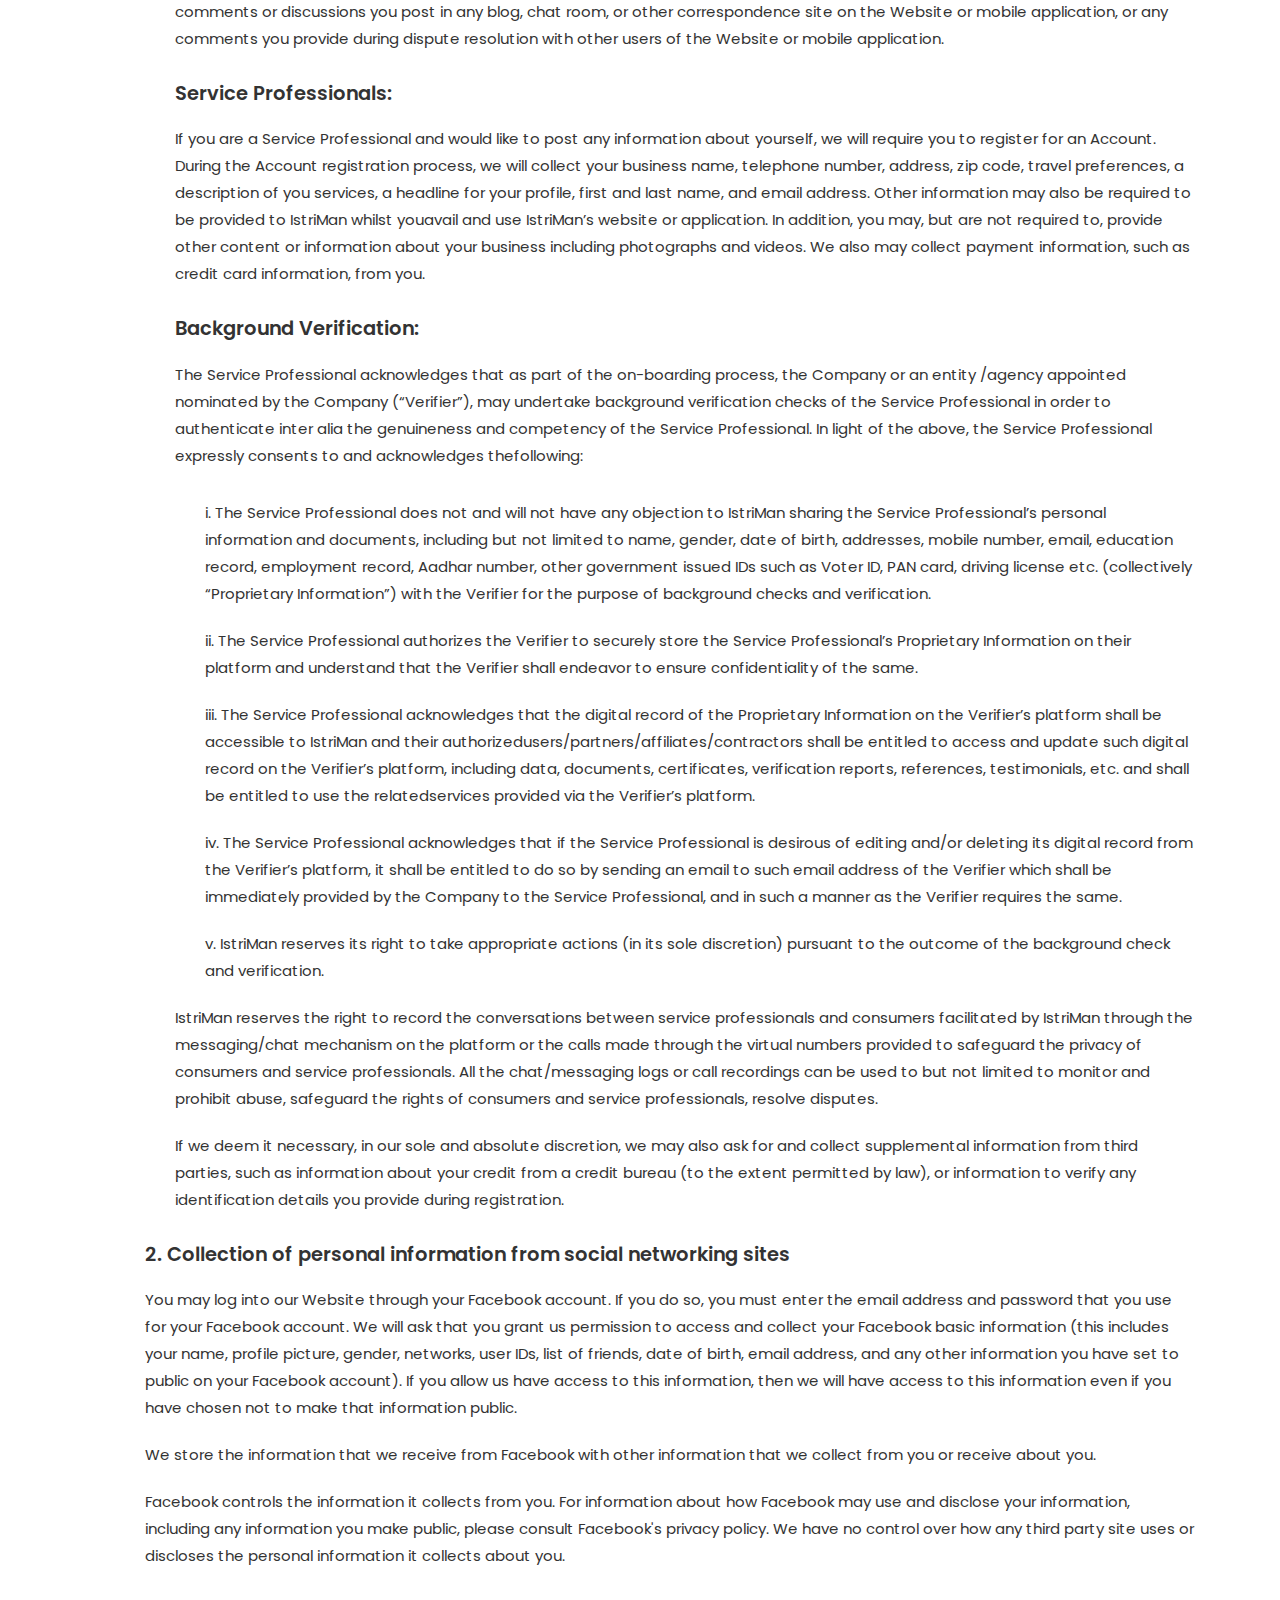
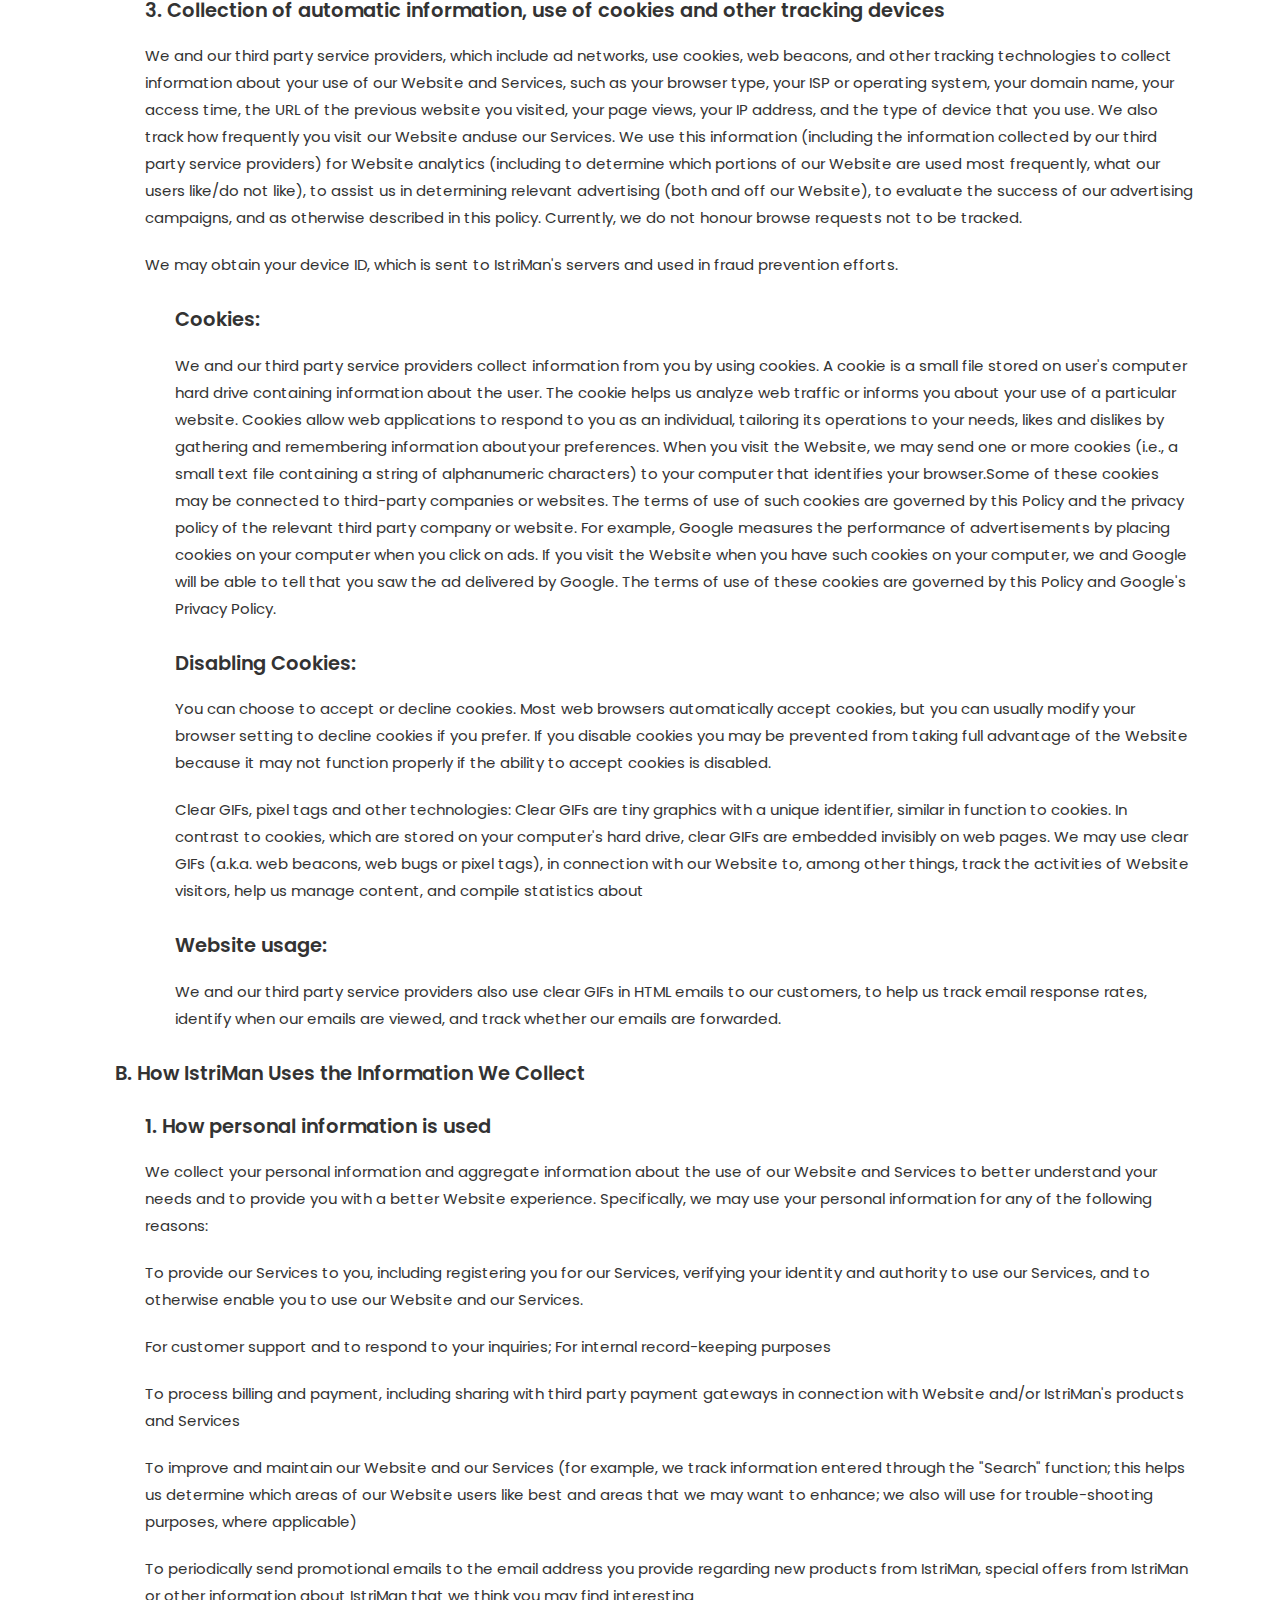
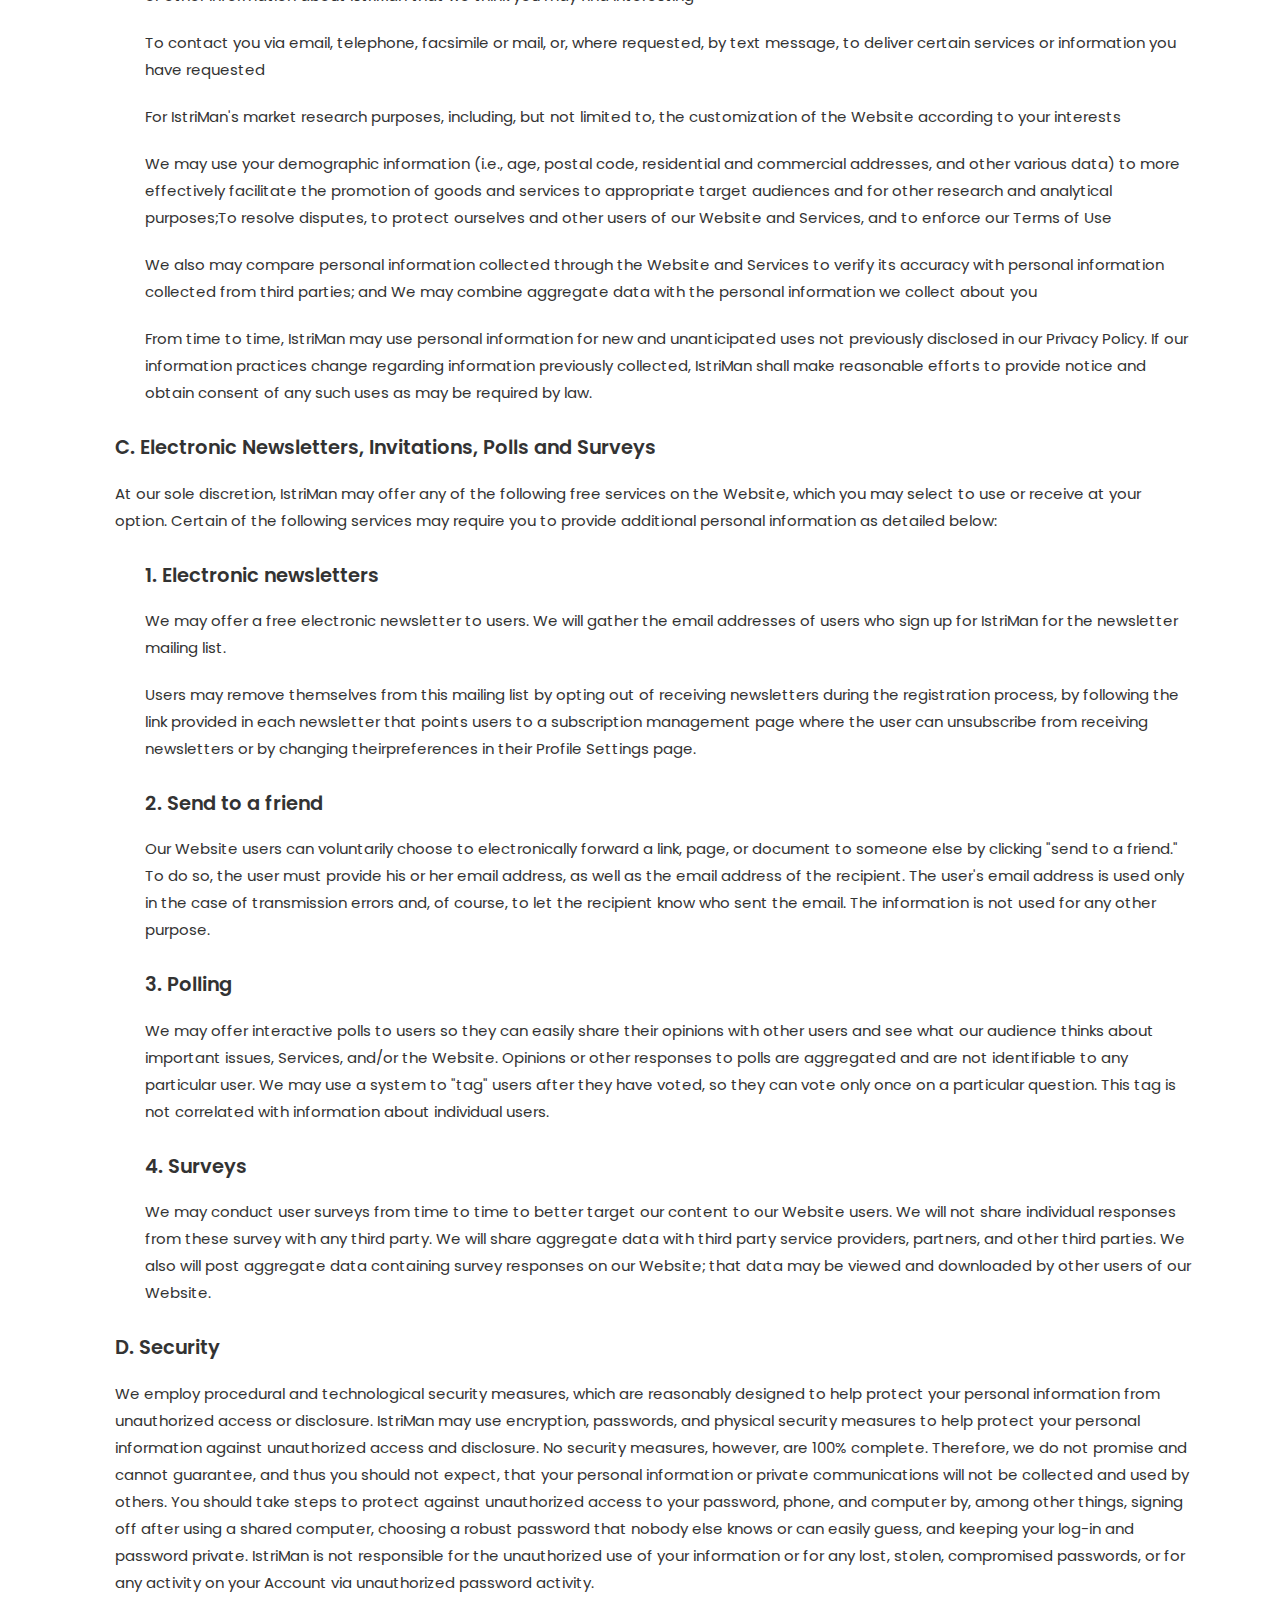
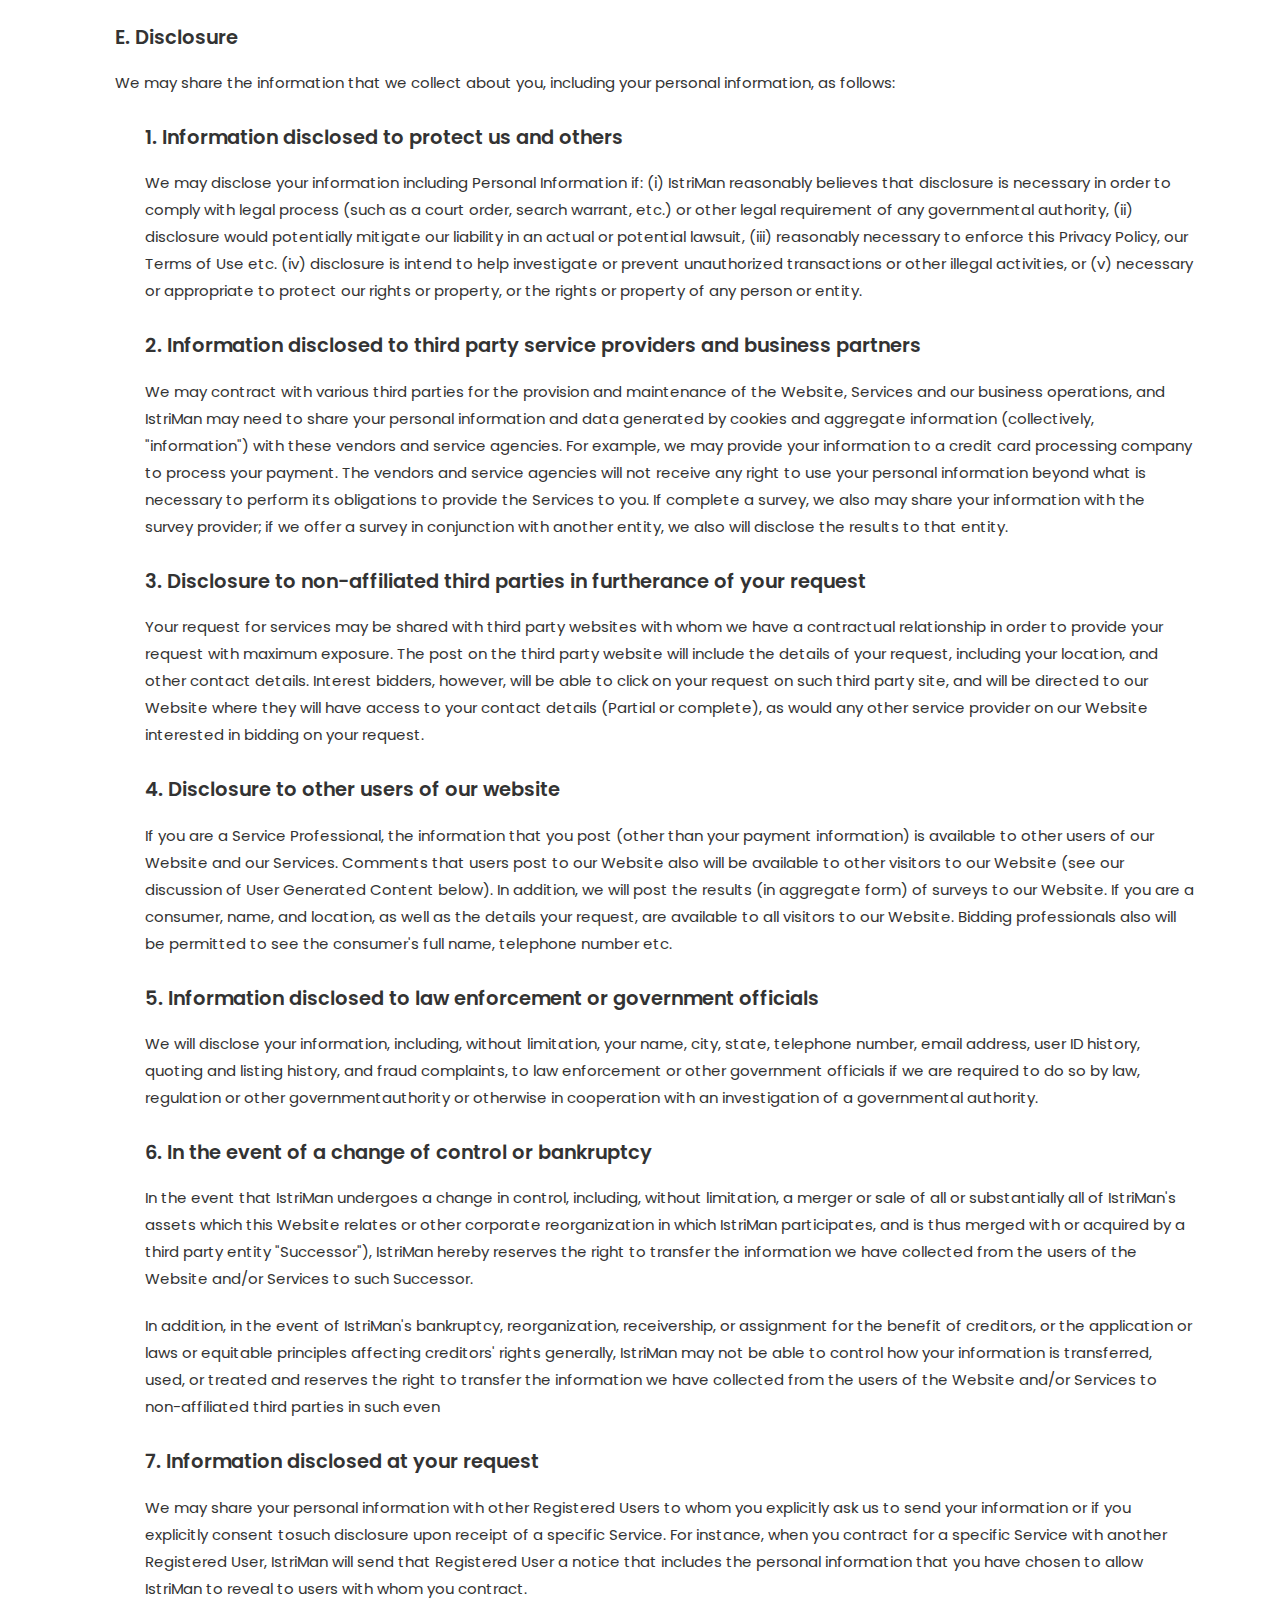
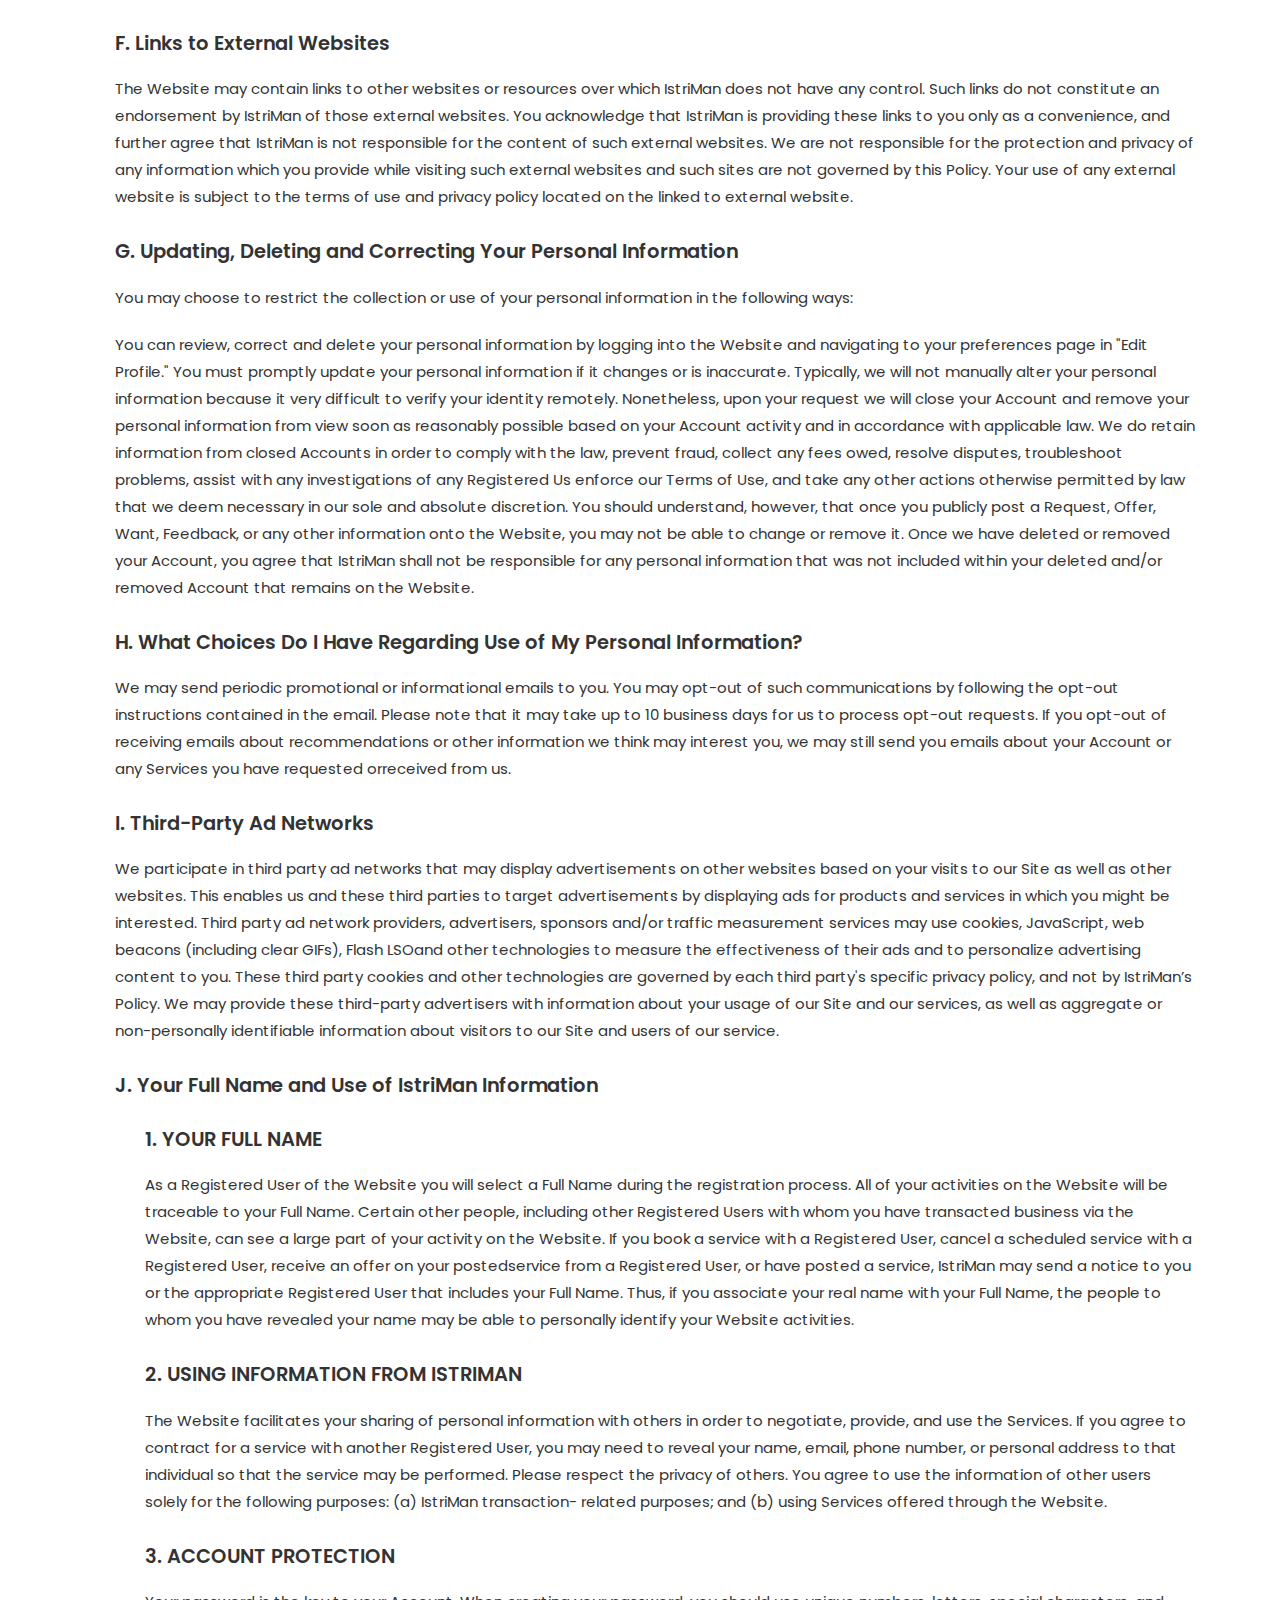
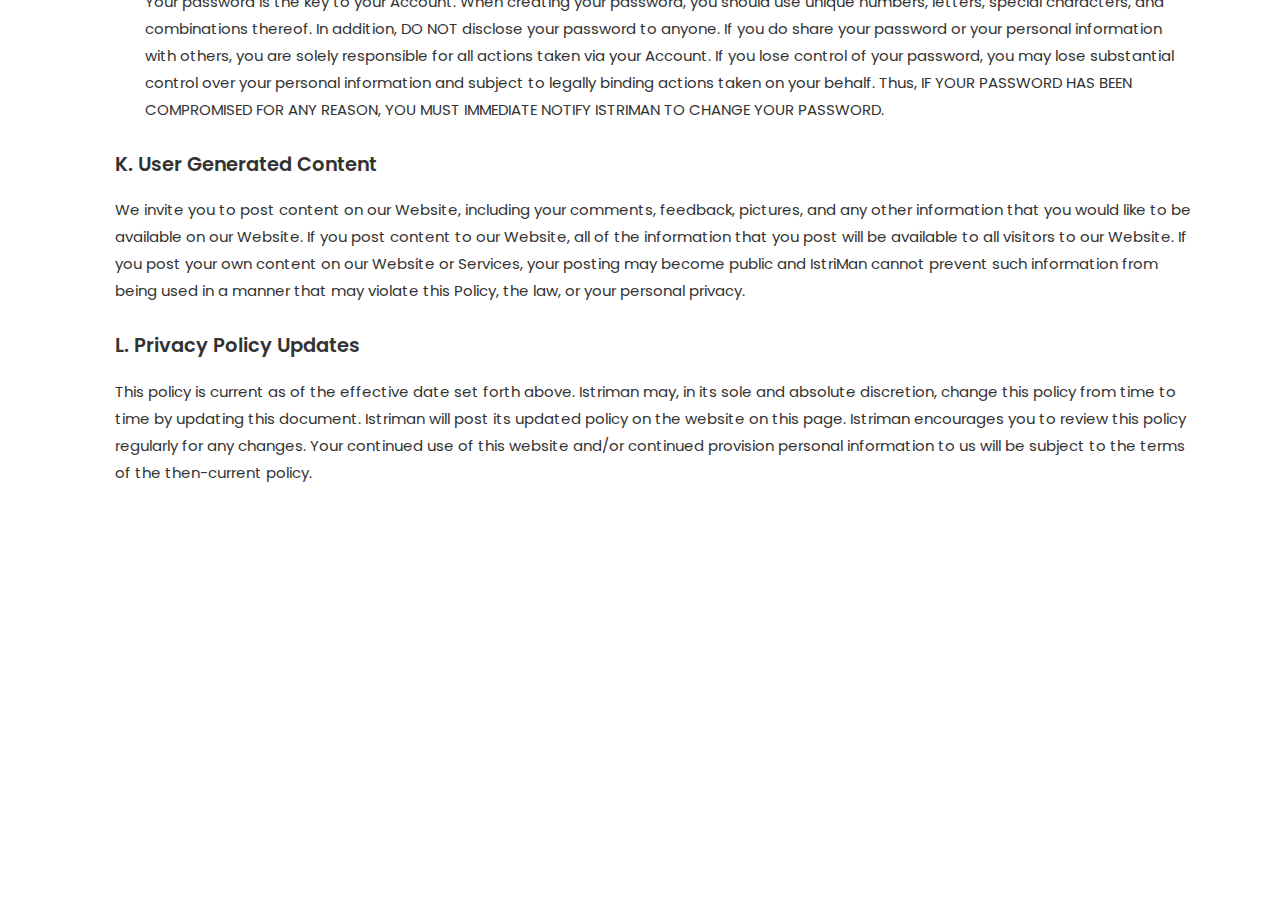
<file: privacy-policy.html>
<!doctype html>
<html>
    <head>
        <meta charset="utf-8">
        <meta http-equiv="X-UA-Compatible" content="IE=edge">
        <meta name="viewport" content="width=device-width, initial-scale=1">
        <link rel="icon" href="images/favicon.png" />
        <title>Istriman | Privacy Policy</title>

        <!-- Bootstrap CSS -->
        <link href="css/bootstrap.min.css" rel="stylesheet">
        <!-- Font Awesome CSS-->
        <link href="css/all.min.css" rel="stylesheet">
        <link href="css/owl.carousel.min.css" rel="stylesheet">
        <link href="css/pogo-slider.min.css" rel="stylesheet">
        <link href="css/animate.css" rel="stylesheet">

        <!--plugin CSS-->

        <!-- Custom CSS -->
        <link href="css/style.css" rel="stylesheet">
    </head>

    <body>

        <!--menu section starts here-->
        <section class="top-menu">
            <div class="container">
                <div class="top-header-flex-view">
                    <div class="istriman-logo"> <a href="#"><img src="images/logo.png" alt="logo"></a></div>
                    <div class="navbar-default navbar-custom">
                        <nav class="navbar navbar-expand-md navbar-light">
                            <button class="navbar-toggler" type="button" data-toggle="collapse" data-target="#navbarSupportedContent" aria-controls="navbarSupportedContent" aria-label="Toggle Navigation"> <span class="ti-menu"></span> </button>
                            <div class="collapse navbar-collapse" id="navbarSupportedContent">
                                <ul class="navbar-nav">
                                    <li class="nav-item active"><a class="nav-link" href="index.html">Home</a></li>
                                    <li class="nav-item"><a class="nav-link" href="aboutus.html">About Us</a></li>
                                    <!-- <li class="nav-item"><a class="nav-link" href="#"></a></li> -->
                                    <li class="nav-item"><a class="nav-link" href="contact-us.html">Contact us</a></li>
                                </ul>
                            </div>
                        </nav>
                    </div>
                    <ul class="header-details">
                        <li><a href="https://www.facebook.com/Istriman-114510370454866"><i class="fab fa-facebook-f"></i></a></li>
                        <li><a href="https://instagram.com/istriman_im?igshid=1f6pu42vsfpmg"><i class="fab fa-instagram"></i></a></li>
                    </ul>
                </div>
            </div>
        </section>
        <!--menu section starts here--> 

        <!--Banner Section-->
        <div class="inner-banner-image"  style="background-image: url(images/banner-1.jpg)">
            <div class="container">
                <div class="row">
                    <div class="site-banner-title wow fadeIn" data-wow-duration="1s" data-wow-delay="0.5s">
                        <h1>Privacy Policy</h1>
                        <p>Home / Privacy Policy</p>
                    </div>
                </div>
            </div>
        </div>
        <!--End Banner Section-->

        <!-- terms-conditions section -->
        <section class="content-section">
            <div class="container">
                <div class="row">
                    <div class="col-xl-12">
                        <div class="terms-text">
                            <h3>Privacy Policy</h3>
                            <p>IstriMan Laundry Services Pvt. Ltd ("IstriMan") values your privacy. In this Privacy Policy ("Policy"), we describe the information that we collect about you when you visit our website, www.istriman.com (the "Website") and use the services mentioned on the Website ("Services"), and how we use and disclose that information.</p>
                            <p>If you have any questions or comments about the Privacy Policy, please contact us at info@istriman.com</p>
                            <p>This Policy is incorporated into and is subject to the istriman’s Terms of Use, which can be accessed at www.istriman.com/terms-conditions. Your use of the Website and/or Services and any personal information you provide on the Website remains subject to the terms of the Policy and istriman's Terms of Use.</p>
                            <p>Company do not accept payment by cash. Customer can choose from various payment modes provided in the app.</p>
                            <p>Customer can choose prepaid plans to avoid multiple small payments at the time of delivery. Balance available in "Prepaid" plans are non-refundable and cannot be transferred to any other customer.</p>

                            <div class="inner-terms-text">
                                <h4>A. Collection of Your Personal Information</h4>
                                <div class="inner-terms-text">
                                    <h4>1. Collection of personal information:</h4>
                                    <p>“Personal information” is defined to include information that whether on its own or in combination with other information may be used to readily identify to contact you such as: name, address, email address, phone number etc.</p>
                                    <p>We collect personal information from Service Professionals offering their products and services. This information is partially or completely accessible to a visitors using IstriMan’s website or mobile application, either directly or by submitting a request for a service. Service Professionals and customers are required to create an account to be able to access certain portions of our Website, such as to submit questions, participate in polls or surveys, to requestquote, to submit a bid in response to a quote, and request information. - Service Professionals, if and when they create and use an account with IstriMan will be required to disclose and provide to IstriMan information including personal contact details, bank details, personal identification details (such a PAN card, Aadhar card, phonebook, call logs etc.) and participate in polls or surveys or feedbacks etc. Such information gathered shall be utilized to ensuregreater customer satisfaction and help a customer satiate their needs.  The type of personal information that we collect from you varies based on your particular interaction with our Website or mobile application.</p>
                                    <div class="inner-terms-text">
                                        <h4>Consumers: </h4>
                                        <p>During the Account registration process and during your usage of IstriMan’s website or application, we will collect information such as you name, postal code, telephone email address and other personal information. You also may provide us with your, mailing address, and demographic information (e.g., gender, age, political preference, education, race or ethnic origin, and other information relevant to user surveys and/or offers). We may also collect personal information that you post in your Offer, Profile, Wants, or Feedback, and any comments or discussions you post in any blog, chat room, or other correspondence site on the Website or mobile application, or any comments you provide during dispute resolution with other users of the Website  or mobile application.</p>
                                    </div>
                                    <div class="inner-terms-text">
                                        <h4>Service Professionals: </h4>
                                        <p>If you are a Service Professional and would like to post any information about yourself, we will require you to register for an Account. During the Account registration process, we will collect your business name, telephone number, address, zip code, travel preferences, a description of you services, a headline for your profile, first and last name, and email address. Other information may also be required to be provided to IstriMan whilst youavail and use IstriMan’s website or application. In addition, you may, but are not required to, provide other content or information about your business  including photographs and videos. We also may collect payment information, such as credit card information, from you.</p>
                                    </div>
                                    <div class="inner-terms-text">
                                        <h4>Background Verification:</h4>
                                        <p>The Service Professional acknowledges that as part of the on-boarding process, the Company or an entity /agency appointed nominated by the Company (“Verifier”), may undertake background verification checks of the Service Professional in order to authenticate inter alia the genuineness and competency of the Service Professional. In light of the above, the Service Professional expressly consents to and acknowledges thefollowing:</p>
                                        <div class="inner-terms-text">
                                            <p>i.	The Service Professional does not and will not have any objection to IstriMan sharing the Service Professional’s personal information and documents, including but not limited to name, gender, date of birth, addresses, mobile number, email, education record, employment record, Aadhar number, other government issued IDs such as Voter ID, PAN card, driving license etc. (collectively “Proprietary Information”) with the Verifier for the purpose of background checks and verification.</p>
                                            <p>ii.	The Service Professional authorizes the Verifier to securely store the Service Professional’s Proprietary Information on their platform and understand that the Verifier shall endeavor to ensure confidentiality of the same.</p>
                                            <p>iii.	The Service Professional acknowledges that the digital record of the Proprietary Information on the Verifier’s platform shall be accessible to IstriMan and their authorizedusers/partners/affiliates/contractors shall be entitled to access and update such digital record on the Verifier’s platform, including data, documents, certificates, verification reports, references, testimonials, etc. and shall be entitled to use the relatedservices provided via the Verifier’s platform.</p>
                                            <p>iv.	The Service Professional acknowledges that if the Service Professional is desirous of editing and/or deleting its digital record from the Verifier’s platform, it shall be entitled to do so by sending an email to such email address of the Verifier which shall be immediately provided by the Company to the Service Professional, and in such a manner as the Verifier requires the same.</p>
                                            <p>v.	IstriMan reserves its right to take appropriate actions (in its sole discretion) pursuant to the outcome of the background check and verification.</p>
                                        </div>
                                        <p>IstriMan reserves the right to record the conversations between service professionals and consumers facilitated by IstriMan through the messaging/chat mechanism on the platform or the calls made through the virtual numbers provided to safeguard the privacy of consumers and service professionals. All the chat/messaging logs or call recordings can be used to but not limited to monitor and prohibit abuse, safeguard the rights of consumers and service professionals, resolve disputes.</p>
                                        <p>If we deem it necessary, in our sole and absolute discretion, we may also ask for and collect supplemental information from third parties, such as information about your credit from a credit bureau (to the extent permitted by law), or information to verify any identification details you provide during   registration.</p>
                                    </div>
                                </div>
                                <div class="inner-terms-text">
                                    <h4>2. Collection of personal information from social networking sites</h4>
                                    <p>You may log into our Website through your Facebook account. If you do so, you must enter the email address and password that you use for your Facebook account. We will ask that you grant us permission to access and collect your Facebook basic information (this includes your name, profile picture, gender, networks, user IDs, list of friends, date of birth, email address, and any other information you have set to public on your Facebook account). If you allow us have access to this information, then we will have access to this information even if you have chosen not to make that information public.</p>
                                    <p>We store the information that we receive from Facebook with other information that we collect from you or receive about you.</p>
                                    <p>Facebook controls the information it collects from you. For information about how Facebook may use and disclose your information, including any information you make public, please consult Facebook's privacy policy. We have no control over how any third party site uses or discloses the personal information it collects about you.</p>
                                </div>
                                <div class="inner-terms-text">
                                    <h4>3. Collection of automatic information, use of cookies and other tracking devices</h4>
                                    <p>We and our third party service providers, which include ad networks, use cookies, web beacons, and other tracking technologies to collect information about your use of our Website and Services, such as your browser type, your ISP or operating system, your domain name, your access time, the URL of the previous website you visited, your page views, your IP address, and the type of device that you use. We also track how frequently you visit our Website anduse our Services. We use this information (including the information collected by our third party service providers) for Website analytics (including to determine which portions of our Website are used most frequently, what our users like/do not like), to assist us in determining relevant advertising (both and off our Website), to evaluate the success of our advertising campaigns, and as otherwise described in this policy. Currently, we do not honour browse requests not to be tracked.</p>
                                    <p>We may obtain your device ID, which is sent to IstriMan's servers and used in fraud prevention efforts.</p>
                                    <div class="inner-terms-text">
                                        <h4>Cookies: </h4>
                                        <p>We and our third party service providers collect information from you by using cookies. A cookie is a small file stored on user's computer hard drive containing information about the user. The cookie helps us analyze web traffic or informs you about your use of a particular website. Cookies allow web applications to respond to you as an individual, tailoring its operations to your needs, likes and dislikes by gathering and remembering information aboutyour preferences. When you visit the Website, we may send one or more cookies (i.e., a small text file containing a string of alphanumeric characters) to your computer that identifies your browser.Some of these cookies may be connected to third-party companies or websites. The terms of use of such cookies are governed by this Policy and the privacy policy of the relevant third party company or website. For example, Google measures the performance of advertisements by placing cookies on your computer when you click on ads. If you visit the Website when you have such cookies on your computer, we and Google will be able to tell that you saw the ad delivered by Google. The terms of use of these cookies are governed by this Policy and Google's Privacy Policy.</p>
                                    </div>
                                    <div class="inner-terms-text">
                                        <h4>Disabling Cookies: </h4>
                                        <p>You can choose to accept or decline cookies. Most web browsers automatically accept cookies, but you can usually modify your browser setting to decline cookies if you prefer. If you disable cookies you may be prevented from taking full advantage of the Website because it may not function properly if the ability to accept cookies is disabled.</p>
                                        <p>Clear GIFs, pixel tags and other technologies: Clear GIFs are tiny graphics with a unique identifier, similar in function to cookies. In contrast to cookies, which are stored on your computer's hard drive, clear GIFs are embedded invisibly on web pages. We may use clear GIFs (a.k.a. web beacons, web bugs or pixel tags), in connection with our Website to, among other things, track the activities of Website visitors, help us manage content, and compile statistics about</p>
                                    </div>
                                    <div class="inner-terms-text">
                                        <h4>Website usage: </h4>
                                        <p>We and our third party service providers also use clear GIFs in HTML emails to our customers, to help us track email response rates, identify  when our emails are viewed, and track whether our emails are forwarded.</p>
                                    </div>
                                </div>
                            </div>
                            
                            <div class="inner-terms-text">
                                <h4>B.	How IstriMan Uses the Information We Collect</h4>
                                <div class="inner-terms-text">
                                    <h4>1. How personal information is used</h4>
                                    <p>We collect your personal information and aggregate information about the use of our Website and Services to better understand your needs and to provide you with a better Website experience. Specifically, we may use your personal information for any of the following reasons:</p>
                                    <p>To provide our Services to you, including registering you for our Services, verifying your identity and authority to use our Services, and to otherwise enable you to use our Website and our Services.</p>
                                    <p>For customer support and to respond to your inquiries; For internal record-keeping purposes</p>
                                    <p>To process billing and payment, including sharing with third party payment gateways in connection with Website and/or IstriMan's products and Services</p>
                                    <p>To improve and maintain our Website and our Services (for example, we track information entered through the "Search" function; this helps us  determine which areas of our Website users like best and areas that we may want to enhance; we also will use for trouble-shooting purposes, where applicable)</p>
                                    <p>To periodically send promotional emails to the email address you provide regarding new products from IstriMan, special offers from IstriMan or  other information about IstriMan that we think you may find interesting</p>
                                    <p>To contact you via email, telephone, facsimile or mail, or, where requested, by text message, to deliver certain services or information you have requested</p>
                                    <p>For IstriMan's market research purposes, including, but not limited to, the customization of the Website according to your interests</p>
                                    <p>We may use your demographic information (i.e., age, postal code, residential and commercial addresses, and other various data) to more effectively facilitate the promotion of goods and services to appropriate target audiences and for other research and analytical purposes;To resolve disputes, to protect ourselves and other users of our Website and Services, and to enforce our Terms of Use</p>
                                    <p>We also may compare personal information collected through the Website and Services to verify its accuracy with personal information collected from third parties; and We may combine aggregate data with the personal information we collect about you</p>
                                    <p>From time to time, IstriMan may use personal information for new and unanticipated uses not previously disclosed in our Privacy Policy. If our information practices change regarding information previously collected, IstriMan shall make reasonable efforts to provide notice and   obtain consent of any such uses as may be required by law.</p>
                                </div>
                            </div>
                            
                            <div class="inner-terms-text">
                                <h4>C. Electronic Newsletters, Invitations, Polls and Surveys</h4>
                                <p>At our sole discretion, IstriMan may offer any of the following free services on the Website, which you may select to use or receive at your option. Certain of the following services may require you to provide additional personal information as detailed below:</p>
                                <div class="inner-terms-text">
                                    <h4>1. Electronic newsletters</h4>
                                    <p>We may offer a free electronic newsletter to users. We will gather the email addresses of users who sign up for IstriMan for the newsletter mailing list.</p>
                                    <p>Users may remove themselves from this mailing list by opting out of receiving newsletters during the registration process, by following the link provided in each newsletter that points users to a subscription management page where the user can unsubscribe from receiving newsletters or by changing theirpreferences in their Profile Settings page.</p>
                                </div>
                                <div class="inner-terms-text">
                                    <h4>2. Send to a friend</h4>
                                    <p>Our Website users can voluntarily choose to electronically forward a link, page, or document to someone else by clicking "send to a friend." To do so, the user must provide his or her email address, as well as the email address of the recipient. The user's email address is used only in the case of transmission errors and, of course, to let the recipient know who sent the email. The information is not used for any other purpose.</p>
                                </div>
                                <div class="inner-terms-text">
                                    <h4>3. Polling</h4>
                                    <p>We may offer interactive polls to users so they can easily share their opinions with other users and see what our audience thinks about important issues,  Services, and/or the Website. Opinions or other responses to polls are aggregated and are not identifiable to any particular user. We may use a system to "tag" users after they have voted, so they can vote only once on a particular question. This tag is not correlated with information about individual users.</p>
                                </div>
                                <div class="inner-terms-text">
                                    <h4>4. Surveys</h4>
                                    <p>We may conduct user surveys from time to time to better target our content to our Website users. We will not share individual responses from these survey with any third party. We will share aggregate data with third party service providers, partners, and other third parties. We also will post aggregate data containing survey responses on our Website; that data may be viewed and downloaded by other users of our Website.</p>
                                </div>
                            </div>
                            
                            <div class="inner-terms-text">
                                <h4>D.	Security</h4>
                                <p>We employ procedural and technological security measures, which are reasonably designed to help protect your personal information from unauthorized access or disclosure. IstriMan may use encryption, passwords, and physical security measures to help protect your personal information against unauthorized access and disclosure. No security measures, however, are 100% complete. Therefore, we do not promise and cannot guarantee, and thus you should not expect, that your personal information or private communications will not be collected and used by others. You should take steps to protect against unauthorized access to your password, phone, and computer by, among other things, signing off after using a shared computer, choosing a robust password that nobody else knows or can easily guess, and keeping your log-in and password private. IstriMan is not responsible for the unauthorized use of your information or for any lost, stolen, compromised passwords, or for any activity on your Account via unauthorized password activity.</p>
                            </div>
                            
                            <div class="inner-terms-text">
                                <h4>E.	Disclosure</h4>
                                <p>We may share the information that we collect about you, including your personal information, as follows:</p>
                                <div class="inner-terms-text">
                                    <h4>1. Information disclosed to protect us and others</h4>
                                    <p>We may disclose your information including Personal Information if: (i) IstriMan reasonably believes that disclosure is necessary in order to comply with legal process (such as a court order, search warrant, etc.) or other legal requirement of any governmental authority, (ii) disclosure would potentially mitigate our liability in an actual or potential lawsuit, (iii) reasonably necessary to enforce this Privacy Policy, our Terms of Use etc. (iv) disclosure is intend to help investigate or prevent unauthorized transactions or other illegal activities, or (v) necessary or appropriate to protect our rights or property, or the rights or property of any person or entity.</p>
                                </div>
                                <div class="inner-terms-text">
                                    <h4>2. Information disclosed to third party service providers and business partners</h4>
                                    <p>We may contract with various third parties for the provision and maintenance of the Website, Services and our business operations, and IstriMan may need to share your personal information and data generated by cookies and aggregate information (collectively, "information") with these vendors and service agencies. For example, we may provide your information to a credit card processing company to process your payment. The vendors and service agencies will not receive any right to use your personal information beyond what is necessary to perform its obligations to provide the Services to you. If complete a survey, we also may share your information with the survey provider; if we offer a survey in conjunction with another entity, we also will disclose the results to that entity.</p>
                                </div>
                                <div class="inner-terms-text">
                                    <h4>3. Disclosure to non-affiliated third parties in furtherance of your request</h4>
                                    <p>Your request for services may be shared with third party websites with whom we have a contractual relationship in order to provide your request with maximum exposure. The post on the third party website will include the details of your request, including your location, and other contact details. Interest bidders, however, will be able to click on your request on such third party site, and will be directed to our Website where they will have access to your contact details (Partial or complete), as would any other service provider on our Website interested in bidding on your request.</p>
                                </div>
                                <div class="inner-terms-text">
                                    <h4>4. Disclosure to other users of our website</h4>
                                    <p>If you are a Service Professional, the information that you post (other than your payment information) is available to other users of our Website and our Services. Comments that users post to our Website also will be available to other visitors to our Website (see our discussion of User Generated Content below). In addition, we will post the results (in aggregate form) of surveys to our Website. If you are a consumer, name, and location, as well as the details your request, are available to all visitors to our Website. Bidding professionals also will be permitted to see the consumer's full name, telephone number etc.</p>
                                </div>
                                <div class="inner-terms-text">
                                    <h4>5. Information disclosed to law enforcement or government officials</h4>
                                    <p>We will disclose your information, including, without limitation, your name, city, state, telephone number, email address, user ID history, quoting and listing history, and fraud complaints, to law enforcement or other government officials if we are required to do so by law, regulation or other governmentauthority or otherwise in cooperation with an investigation of a governmental authority.</p>
                                </div>
                                <div class="inner-terms-text">
                                    <h4>6. In the event of a change of control or bankruptcy</h4>
                                    <p>In the event that IstriMan undergoes a change in control, including, without limitation, a merger or sale of all or substantially all of IstriMan's assets which this Website relates or other corporate reorganization in which IstriMan participates, and is thus merged with or acquired by a third party entity "Successor"), IstriMan hereby reserves the right to transfer the information we have collected from the users of the Website and/or Services to such Successor.</p>
                                    <p>In addition, in the event of IstriMan's bankruptcy, reorganization, receivership, or assignment for the benefit of creditors, or the application or laws or equitable principles affecting creditors' rights generally, IstriMan may not be able to control how your information is transferred, used, or treated and reserves the right to transfer the information we have collected from the users of the Website and/or Services to non-affiliated third parties in such even</p>
                                </div>
                                <div class="inner-terms-text">
                                    <h4>7. Information disclosed at your request</h4>
                                    <p>We may share your personal information with other Registered Users to whom you explicitly ask us to send your information or if you explicitly consent tosuch disclosure upon receipt of a specific Service. For instance, when you contract for a specific Service with another Registered User, IstriMan will send that Registered User a notice that includes the personal information that you have chosen to allow IstriMan to reveal to users with whom you contract.</p>
                                </div>
                            </div>
                            
                            <div class="inner-terms-text">
                                <h4>F.	Links to External Websites</h4>
                                <p>The Website may contain links to other websites or resources over which IstriMan does not have any control. Such links do not constitute an endorsement by IstriMan of those external websites. You acknowledge that IstriMan is providing these links to you only as a convenience, and further agree that IstriMan is not responsible for the content of such external websites. We are not responsible for the protection and privacy of any information which you provide while visiting such external websites and such sites are not governed by this Policy. Your use of any external website is subject to the terms of use and privacy policy located on the linked to external website.</p>
                            </div>
                            
                            <div class="inner-terms-text">
                                <h4>G.	Updating, Deleting and Correcting Your Personal Information</h4>
                                <p>You may choose to restrict the collection or use of your personal information in the following ways:</p>
                                <p>You can review, correct and delete your personal information by logging into the Website and navigating to your preferences page in "Edit Profile." You must promptly update your personal information if it changes or is inaccurate. Typically, we will not manually alter your personal information because it very difficult to verify your identity remotely. Nonetheless, upon your request we will close your Account and remove your personal information from view soon as reasonably possible based on your Account activity and in accordance with applicable law. We do retain information from closed Accounts in order to comply with the law, prevent fraud, collect any fees owed, resolve disputes, troubleshoot problems, assist with any investigations of any Registered Us enforce our Terms of Use, and take any other actions otherwise permitted by law that we deem necessary in our sole and absolute discretion. You should understand, however, that once you publicly post a Request, Offer, Want, Feedback, or any other information onto the Website, you may not be able to change or remove it. Once we have deleted or removed your Account, you agree that IstriMan shall not be responsible for any personal information that was not included within your deleted and/or removed Account that remains on the Website.</p>
                            </div>
                            
                            <div class="inner-terms-text">
                                <h4>H.	What Choices Do I Have Regarding Use of My Personal Information?</h4>
                                <p>We may send periodic promotional or informational emails to you. You may opt-out of such communications by following the opt-out instructions contained in the email. Please note that it may take up to 10 business days for us to process opt-out requests. If you opt-out of receiving emails about recommendations or other information we think may interest you, we may still send you emails about your Account or any Services you have requested orreceived from us.</p>
                            </div>
                            
                            <div class="inner-terms-text">
                                <h4>I.	Third-Party Ad Networks</h4>
                                <p>We participate in third party ad networks that may display advertisements on other websites based on your visits to our Site as well as other websites. This enables us and these third parties to target advertisements by displaying ads for products and services in which you might be interested. Third party ad network providers, advertisers, sponsors and/or traffic measurement services may use cookies, JavaScript, web beacons (including clear GIFs), Flash LSOand other technologies to measure the effectiveness of their ads and to personalize advertising content to you. These third party cookies and other technologies are governed by each third party's specific privacy policy, and not by IstriMan’s Policy. We may provide these third-party advertisers with information about your usage of our Site and our services, as well as aggregate or non-personally identifiable information about visitors to our Site and users of our service.</p>
                            </div>
                            
                            <div class="inner-terms-text">
                                <h4>J.	Your Full Name and Use of IstriMan Information</h4>
                                <div class="inner-terms-text">
                                    <h4>1. YOUR FULL NAME</h4>
                                    <p>As a Registered User of the Website you will select a Full Name during the registration process. All of your activities on the Website will be traceable to your Full Name. Certain other people, including other Registered Users with whom you have transacted business via the Website, can see a large part of your activity on the Website. If you book a service with a Registered User, cancel a scheduled service with a Registered User, receive an offer on your postedservice from a Registered User, or have posted a service, IstriMan may send a notice to you or the appropriate Registered User that includes your Full Name. Thus, if you associate your real name with your Full Name, the people to whom you have revealed your name may be able to personally identify your Website activities.</p>
                                </div>
                                <div class="inner-terms-text">
                                    <h4>2. USING INFORMATION FROM ISTRIMAN</h4>
                                    <p>The Website facilitates your sharing of personal information with others in order to negotiate, provide, and use the Services. If you agree to contract for a service with another Registered User, you may need to reveal your name, email, phone number, or personal address to that individual so that the service may be performed. Please respect the privacy of others. You agree to use the information of other users solely for the following purposes: (a) IstriMan transaction- related purposes; and (b) using Services offered through the Website.</p>
                                </div>
                                <div class="inner-terms-text">
                                    <h4>3. ACCOUNT PROTECTION</h4>
                                    <p>Your password is the key to your Account. When creating your password, you should use unique numbers, letters, special characters, and combinations thereof. In addition, DO NOT disclose your password to anyone. If you do share your password or your personal information with others, you are solely responsible for all actions taken via your Account. If you lose control of your password, you may lose substantial control over your personal information and subject to legally binding actions taken on your behalf. Thus, IF YOUR PASSWORD HAS BEEN COMPROMISED FOR ANY REASON, YOU MUST IMMEDIATE NOTIFY ISTRIMAN TO CHANGE YOUR PASSWORD.</p>
                                </div>
                            </div>
                            
                            <div class="inner-terms-text">
                                <h4>K.	User Generated Content</h4>
                                <p>We invite you to post content on our Website, including your comments, feedback, pictures, and any other information that you would like to be available on our Website. If you post content to our Website, all of the information that you post will be available to all visitors to our Website. If you post your own content on our Website or Services, your posting may become public and IstriMan cannot prevent such information from being used in a manner that  may violate this Policy, the law, or your personal privacy.</p>
                            </div>
                            
                            <div class="inner-terms-text">
                                <h4>L.	Privacy Policy Updates</h4>
                                <p>This policy is current as of the effective date set forth above. Istriman may, in its sole and absolute discretion, change this policy from time to time by updating this document. Istriman will post its updated policy on the website on this page. Istriman encourages you to review this policy regularly for any changes. Your continued use of this website and/or continued provision personal information to us will be subject to the terms of the then-current policy.</p>
                            </div>
                        </div>
                    </div>
                </div>
            </div>
        </section>
        <!-- terms-conditions section -->

        <!-- footer section starts here -->
        <footer class="footer-section wow fadeIn" data-wow-duration="1s" data-wow-delay="0.5s">
            <div class="container">
                <div class="row">
                    <div class="col-xl-4">
                        <div class="footer-content">
                            <div class="footer-heading mb-4">
                                <h4>About Us</h4>
                            </div>
                            <div class="contact-footer">
                                <p>Lorem ipsum dolor sit amet, consectetur adipiscing elit. Maecenas pulvinar tellus sed mauvehicula tempor. Lorem ipsum dolor sit amet, consectetur adipiscing elit. Maecenas pulvinar tellus sed mauvehicula tempor. </p>
                            </div>
                        </div>
                    </div>
                    <div class="col-xl-2">
                        <div class="footer-menu">
                            <div class="footer-heading mb-4">
                                <h4>Quick Link</h4>
                            </div>
                            <ul>
                                <li><a href="index.html">Home</a></li>
                                <li><a href="aboutus.html">About us</a></li>
                                <li><a href="contact-us.html">Contact Us</a></li>
                                <li><a href="privacy-policy.html">Privacy Policy</a></li>
                                <li><a href="terms-conditions.html">Terms & Conditions</a></li>
                            </ul>
                        </div>
                    </div>
                    <div class="col-xl-3">
                        <div class="footer-menu">
                            <div class="footer-heading mb-4">
                                <h4>Contact Us</h4>
                            </div>
                            <p><a href="tel:+91 6354575459">+91 6354575459</a></p>
                            <p>
                                <a href="mailto:info@istriman.com">info@istriman.com</a>
                            </p>
                        </div>
                    </div>
                    <div class="col-xl-3">
                        <div class="footer-menu">
                            <div class="footer-heading mb-4">
                                <h4>Find us on Map</h4>
                            </div>
                            <ul class="social Details">
                                <li><a href="https://www.facebook.com/Istriman-114510370454866"><i class="fab fa-facebook-f"></i>&nbsp;&nbsp; Facebook</a></li>
                                <li><a href="https://instagram.com/istriman_im?igshid=1f6pu42vsfpmg"><i class="fab fa-instagram"></i>&nbsp; Instagram</a></li>
                            </ul>
                        </div>
                    </div>
                </div>
            </div>
        </footer>
        <!-- footer section ends here --> 

        <section class="float-icon">
            <nav class="floating-contact">
                <ul class="float-contact">
                    <li> <a href="tel:+91 6354575459"> <i class="fas fa-phone"></i> </a> </li>
                    <li> <a href="mailto: info@istriman.com"> <i class="fas fa-envelope"></i> </a> </li>
                </ul>
                <div class="float-contactbg"></div>
            </nav>
        </section>

        <!-- copyright section starts here -->
        <section class="copyright-bg wow fadeIn" data-wow-duration="1s" data-wow-delay="0.5s">
            <div class="copyright-section">
                <p>Copyright © 2020 Istriman  - All Rights Reserved</p>
            </div>
        </section>
        <!-- copyright section ends here --> 



        <a id="back-to-top" style="display: block;"><img style="width:40px;" src="images/back-to-top.png"></a>

        <script src="js/jquery-3.1.1.min.js"></script> 
        <!-- Include all compiled plugins (below), or include individual files as needed --> 
        <script src="js/bootstrap.bundle.min.js"></script> 
        <script src="js/owl.carousel.min.js"></script> 
        <script src="js/jquery.countup.min.js"></script>
        <script src="js/wow.min.js"></script>
        <script src="js/pogo-slider.min.js"></script>
        <script src="js/pogo-main.js"></script>
        <!--plugins js--> 
        <script src="js/script.js" type="text/javascript"></script> 
    </body>
</html>
</file>
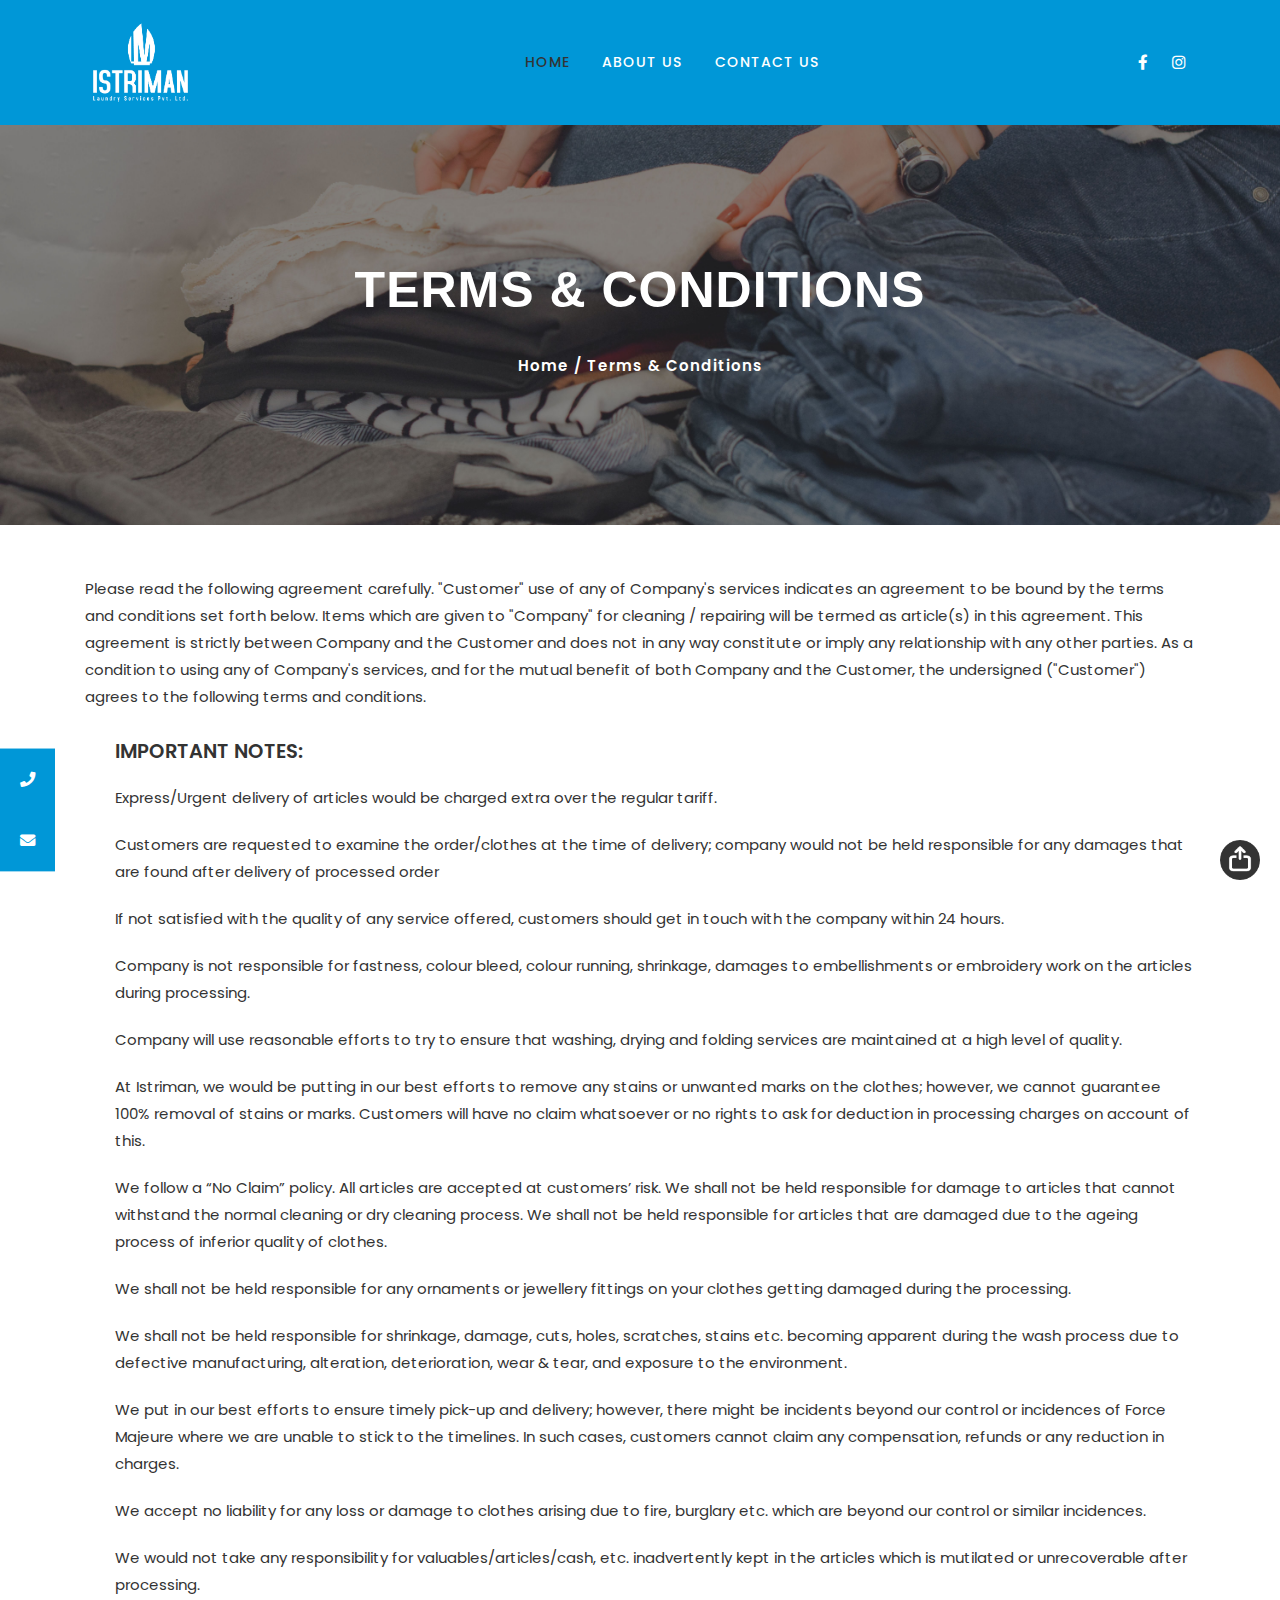
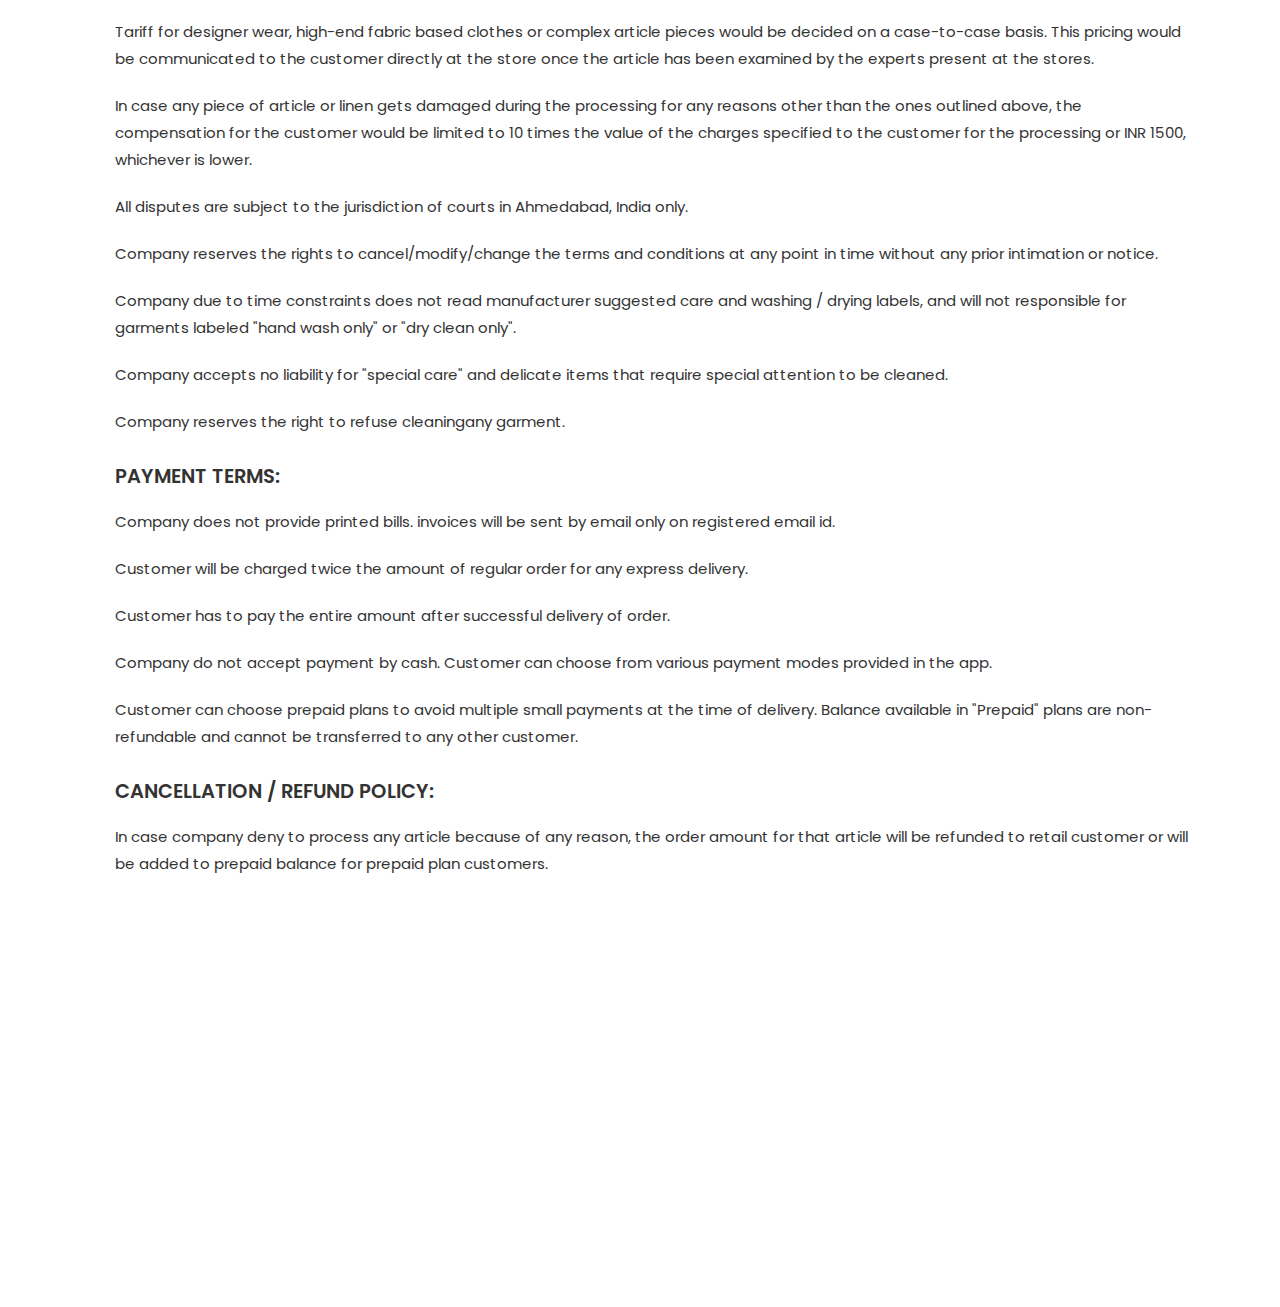
<file: terms-conditions.html>
<!doctype html>
<html>
    <head>
        <meta charset="utf-8">
        <meta http-equiv="X-UA-Compatible" content="IE=edge">
        <meta name="viewport" content="width=device-width, initial-scale=1">
        <link rel="icon" href="images/favicon.png" />
        <title>Istriman | Terms & Conditions</title>

        <!-- Bootstrap CSS -->
        <link href="css/bootstrap.min.css" rel="stylesheet">
        <!-- Font Awesome CSS-->
        <link href="css/all.min.css" rel="stylesheet">
        <link href="css/owl.carousel.min.css" rel="stylesheet">
        <link href="css/pogo-slider.min.css" rel="stylesheet">
        <link href="css/animate.css" rel="stylesheet">

        <!--plugin CSS-->

        <!-- Custom CSS -->
        <link href="css/style.css" rel="stylesheet">
    </head>

    <body>

        <!--menu section starts here-->
        <section class="top-menu">
            <div class="container">
                <div class="top-header-flex-view">
                    <div class="istriman-logo"> <a href="#"><img src="images/logo.png" alt="logo"></a></div>
                    <div class="navbar-default navbar-custom">
                        <nav class="navbar navbar-expand-md navbar-light">
                            <button class="navbar-toggler" type="button" data-toggle="collapse" data-target="#navbarSupportedContent" aria-controls="navbarSupportedContent" aria-label="Toggle Navigation"> <span class="ti-menu"></span> </button>
                            <div class="collapse navbar-collapse" id="navbarSupportedContent">
                                <ul class="navbar-nav">
                                    <li class="nav-item active"><a class="nav-link" href="index.html">Home</a></li>
                                    <li class="nav-item"><a class="nav-link" href="aboutus.html">About Us</a></li>
                                    <!-- <li class="nav-item"><a class="nav-link" href="#"></a></li> -->
                                    <li class="nav-item"><a class="nav-link" href="contact-us.html">Contact us</a></li>
                                </ul>
                            </div>
                        </nav>
                    </div>
                    <ul class="header-details">
                        <li><a href="https://www.facebook.com/Istriman-114510370454866"><i class="fab fa-facebook-f"></i></a></li>
                        <li><a href="https://instagram.com/istriman_im?igshid=1f6pu42vsfpmg"><i class="fab fa-instagram"></i></a></li>
                    </ul>
                </div>
            </div>
        </section>
        <!--menu section starts here--> 

        <!--Banner Section-->
        <div class="inner-banner-image"  style="background-image: url(images/banner-1.jpg)">
            <div class="container">
                <div class="row">
                    <div class="site-banner-title wow fadeIn" data-wow-duration="1s" data-wow-delay="0.5s">
                        <h1>Terms & Conditions</h1>
                        <p>Home / Terms & Conditions</p>
                    </div>
                </div>
            </div>
        </div>
        <!--End Banner Section-->

        <!-- terms-conditions section -->
        <section class="content-section">
            <div class="container">
                <div class="row">
                    <div class="col-xl-12">
                        <div class="terms-text">
                            <p>Please read the following agreement carefully. "Customer" use of any of Company's services indicates an agreement to be bound by the terms and conditions set forth below. Items which are given to "Company" for cleaning / repairing will be termed as article(s) in this agreement. This agreement is strictly between Company and the Customer and does not in any way constitute or imply any relationship with any other parties. As a condition to using any of Company's services, and for the mutual benefit of both Company and the Customer, the undersigned ("Customer") agrees to the following terms and conditions.
                            </p>
                            <div class="inner-terms-text">
                                <h4>IMPORTANT NOTES:</h4>
                                <p>Express/Urgent delivery of articles would be charged extra over the regular tariff.</p>
                                <p>Customers are requested to examine the order/clothes at the time of delivery; company would not be held responsible for any damages that are found after delivery of processed order</p>
                                <p>If not satisfied with the quality of any service offered, customers should get in touch with the company within 24 hours.</p>
                                <p>Company is not responsible for fastness, colour bleed, colour running, shrinkage, damages to embellishments or embroidery work on the articles during processing.</p>
                                <p>Company will use reasonable efforts to try to ensure that washing, drying and folding services are maintained at a high level of quality.</p>
                                <p>At Istriman, we would be putting in our best efforts to remove any stains or unwanted marks on the clothes; however, we cannot guarantee 100% removal of stains or marks. Customers will have no claim whatsoever or no rights to ask for deduction in processing charges on account of this.</p>
                                <p>We follow a “No Claim” policy. All articles are accepted at customers’ risk. We shall not be held responsible for damage to articles that cannot withstand the normal cleaning or dry cleaning process. We shall not be held responsible for articles that are damaged due to the ageing process of inferior quality of clothes.</p>
                                <p>We shall not be held responsible for any ornaments or jewellery fittings on your clothes getting damaged during the processing.</p>
                                <p>We shall not be held responsible for shrinkage, damage, cuts, holes, scratches, stains etc. becoming apparent during the wash process due to defective manufacturing, alteration, deterioration, wear & tear, and exposure to the environment.</p>
                                <p>We put in our best efforts to ensure timely pick-up and delivery; however, there might be incidents beyond our control or incidences of Force Majeure where we are unable to stick to the timelines. In such cases, customers cannot claim any compensation, refunds or any reduction in charges.</p>
                                <p>We accept no liability for any loss or damage to clothes arising due to fire, burglary etc. which are beyond our control or similar incidences.</p>
                                <p>We would not take any responsibility for valuables/articles/cash, etc. inadvertently kept in the articles which is mutilated or unrecoverable after processing.</p>
                                <p>Tariff for designer wear, high-end fabric based clothes or complex article pieces would be decided on a case-to-case basis. This pricing would be communicated to the customer directly at the store once the article has been examined by the experts present at the stores.</p>
                                <p>In case any piece of article or linen gets damaged during the processing for any reasons other than the ones outlined above, the compensation for the customer would be limited to 10 times the value of the charges specified to the customer for the processing or INR 1500, whichever is lower.</p>
                                <p>All disputes are subject to the jurisdiction of courts in Ahmedabad, India only.</p>
                                <p>Company reserves the rights to cancel/modify/change the terms and conditions at any point in time without any prior intimation or notice.</p>
                                <p>Company due to time constraints does not read manufacturer suggested care and washing / drying labels, and will not responsible for garments labeled "hand wash only" or "dry clean only".</p>
                                <p>Company accepts no liability for "special care" and delicate items that require special attention to be cleaned.</p>
                                <p>Company reserves the right to refuse cleaningany garment.</p>
                            </div>
                            <div class="inner-terms-text">
                                <h4>PAYMENT TERMS:</h4>
                                <p>Company does not provide printed bills. invoices will be sent by email only on registered email id.</p>
                                <p>Customer will be charged twice the amount of regular order for any express delivery.</p>
                                <p>Customer has to pay the entire amount after successful delivery of order.</p>
                                <p>Company do not accept payment by cash. Customer can choose from various payment modes provided in the app.</p>
                                <p>Customer can choose prepaid plans to avoid multiple small payments at the time of delivery. Balance available in "Prepaid" plans are non-refundable and cannot be transferred to any other customer.</p>
                            </div>
                            <div class="inner-terms-text">
                                <h4>CANCELLATION / REFUND POLICY:</h4>
                                <p>In case company deny to process any article because of any reason, the order amount for that article will be refunded to retail customer or will be added to prepaid balance for prepaid plan customers.</p>
                            </div>
                        </div>
                    </div>
                </div>
            </div>
        </section>
        <!-- terms-conditions section -->

        <!-- footer section starts here -->
        <footer class="footer-section wow fadeIn" data-wow-duration="1s" data-wow-delay="0.5s">
            <div class="container">
                <div class="row">
                    <div class="col-xl-4">
                        <div class="footer-content">
                            <div class="footer-heading mb-4">
                                <h4>About Us</h4>
                            </div>
                            <div class="contact-footer">
                                <p>Lorem ipsum dolor sit amet, consectetur adipiscing elit. Maecenas pulvinar tellus sed mauvehicula tempor. Lorem ipsum dolor sit amet, consectetur adipiscing elit. Maecenas pulvinar tellus sed mauvehicula tempor. </p>
                            </div>
                        </div>
                    </div>
                    <div class="col-xl-2">
                        <div class="footer-menu">
                            <div class="footer-heading mb-4">
                                <h4>Quick Link</h4>
                            </div>
                            <ul>
                                <li><a href="index.html">Home</a></li>
                                <li><a href="aboutus.html">About us</a></li>
                                <li><a href="contact-us.html">Contact Us</a></li>
                                <li><a href="privacy-policy.html">Privacy Policy</a></li>
                                <li><a href="terms-conditions.html">Terms & Conditions</a></li>
                            </ul>
                        </div>
                    </div>
                    <div class="col-xl-3">
                        <div class="footer-menu">
                            <div class="footer-heading mb-4">
                                <h4>Contact Us</h4>
                            </div>
                            <p><a href="tel:+91 6354575459">+91 6354575459</a></p>
                            <p>
                                <a href="mailto:info@istriman.com">info@istriman.com</a>
                            </p>
                        </div>
                    </div>
                    <div class="col-xl-3">
                        <div class="footer-menu">
                            <div class="footer-heading mb-4">
                                <h4>Find us on Map</h4>
                            </div>
                            <ul class="social Details">
                                <li><a href="https://www.facebook.com/Istriman-114510370454866"><i class="fab fa-facebook-f"></i>&nbsp;&nbsp; Facebook</a></li>
                                <li><a href="https://instagram.com/istriman_im?igshid=1f6pu42vsfpmg"><i class="fab fa-instagram"></i>&nbsp; Instagram</a></li>
                            </ul>
                        </div>
                    </div>
                </div>
            </div>
        </footer>
        <!-- footer section ends here --> 

        <section class="float-icon">
            <nav class="floating-contact">
                <ul class="float-contact">
                    <li> <a href="tel:+91 6354575459"> <i class="fas fa-phone"></i> </a> </li>
                    <li> <a href="mailto: info@istriman.com"> <i class="fas fa-envelope"></i> </a> </li>
                </ul>
                <div class="float-contactbg"></div>
            </nav>
        </section>

        <!-- copyright section starts here -->
        <section class="copyright-bg wow fadeIn" data-wow-duration="1s" data-wow-delay="0.5s">
            <div class="copyright-section">
                <p>Copyright © 2020 Istriman  - All Rights Reserved</p>
            </div>
        </section>
        <!-- copyright section ends here --> 



        <a id="back-to-top" style="display: block;"><img style="width:40px;" src="images/back-to-top.png"></a>

        <script src="js/jquery-3.1.1.min.js"></script> 
        <!-- Include all compiled plugins (below), or include individual files as needed --> 
        <script src="js/bootstrap.bundle.min.js"></script> 
        <script src="js/owl.carousel.min.js"></script> 
        <script src="js/jquery.countup.min.js"></script>
        <script src="js/wow.min.js"></script>
        <script src="js/pogo-slider.min.js"></script>
        <script src="js/pogo-main.js"></script>
        <!--plugins js--> 
        <script src="js/script.js" type="text/javascript"></script> 
    </body>
</html>
</file>
<file: css/style.css>
@import url('https://fonts.googleapis.com/css2?family=Poppins:ital,wght@0,100;0,200;0,300;0,400;0,500;0,600;0,700;0,800;0,900;1,100;1,200;1,300;1,400;1,500;1,600;1,700;1,800;1,900&display=swap');
html{font-family:sans-serif;font-size:13px;-webkit-tap-highlight-color:transparent;margin:0;padding:0;-webkit-text-size-adjust:none;-webkit-font-smoothing:antialiased;-moz-font-smoothing:antialiased;text-rendering:optimizeLegibility;-webkit-overflow-scrolling:touch;}
body{background-color:#fff;font-family:'Poppins', sans-serif;color:#333333;font-size:1.18rem;line-height:1.4;position:relative;overflow-x:hidden;}
a, button{text-decoration:none;cursor:pointer;}
a:foucs, a:active{outline:none;}
a{color:inherit;outline: none;}
a:hover{color:#222;outline:none;text-decoration:none;}
ul{margin:0;padding:0;list-style:none;}
textarea:focus, textArea:focus, input[type="text"]:focus, input[type="password"]:focus, input[type="datetime"]:focus, input[type="datetime-local"]:focus, input[type="date"]:focus, input[type="month"]:focus, input[type="time"]:focus, input[type="week"]:focus, input[type="number"]:focus, input[type="email"]:focus, input[type="url"]:focus, input[type="search"]:focus, input[type="tel"]:focus, input[type="color"]:focus, .uneditable-input:focus{border-color:none;box-shadow:none;outline:0 none;}
button, input, optgroup, select, textarea{color:inherit;font:inherit;margin:0;}
button:active, button:focus{outline:none !important;text-decoration:none;}
h1, h2, h3, h4, h5, h6{margin:0;padding:0;}
p{margin-bottom:0;font-size:15px;}
iframe{display:block;max-width:100%;}
.site-heading{margin-bottom:30px;}
.site-color{color:#cd2122;}
.bg-color{background:#f5f6fa;}
.content-section{padding:50px 0;}
/*top header css starts here*/
.top-header-flex-view{display:flex;align-items:center;justify-content:space-between;flex-flow:row wrap;padding:10px 0;}
/* logo starts here */
/*menu css starts here*/
.nav-item{align-items:center;display:flex;}
.nav-link{font-weight:600;}
.navbar-light .navbar-nav .active > .nav-link, .navbar-light .navbar-nav .nav-link.active, .navbar-light .navbar-nav .nav-link.show, .navbar-light .navbar-nav .show > .nav-link{color:#333;}
.navbar-light .navbar-nav .nav-link{color:#092f57;}
.social-icon{font-weight:normal;}
.navbar-light .navbar-nav .nav-link:focus, .navbar-light .navbar-nav .nav-link:hover{color:#333;}
.navbar-expand-md .navbar-nav .nav-link{padding-right:.5rem;padding-left:2rem;font-size:14px;text-transform:uppercase;color:#fff;font-weight:500;letter-spacing:1px;}
.carousel-control-prev-icon{background-image:none;border-radius:50px;height:40px;width:40px;background:#0097d7;}
.carousel-control-prev-icon:after{background-image:none;content:'\f053';font-family:"Font Awesome 5 Free";font-weight:900;line-height:40px;}
.carousel-control-next-icon:after{background-image:none;content:'\f054';font-family:"Font Awesome 5 Free";font-weight:900;line-height:40px;}
.carousel-control-next, .carousel-control-prev{opacity:1;}
.carousel-control-next-icon{background-image:none;border-radius:50px;height:40px;width:40px;background:#0097d7;}
#bannerslider .carousel-item{height:600px;}
.navbar-custom nav{padding:0;}
/* banner starts here */
#bannerslider img{width:100%;}
#bannerslider .carousel-inner{height:550px;}
.banner-slider-img{background-position:center;background-size:cover;background-repeat:no-repeat;}
/*banner effect*/
.banner-details h4{font-size:30px;text-transform:uppercase;font-weight:600;color:#fff;}
.banner-details p{color:#fff;font-size:35px;letter-spacing:1px;margin-bottom:30px;}
.banner-details{position:relative;z-index:1;padding:50px;}
.site-button a{display:inline-block;border:1px solid #fff;color:#fff;padding:10px 20px;font-weight:500;letter-spacing:1px;font-size:14px;}
.site-button a:hover{background:#fff;border:1px solid #fff;color:#0097d7;}
/*about us starts here*/
.about-content h5{color:#7b7b7b;}
.about-content h3{color:#0097d7;font-size:35px;padding:20px 0;position:relative;}
.about-content h3::after{content:"";position:absolute;background:#0097d7;width:50px;height:2px;bottom:0;left:0;}
.about-content p{margin:20px 0;line-height:25px;}
.about-content span a{color:#0097d7;text-decoration:underline;font-weight:600;}
.about-us-img::after{position:absolute;content:"";top:-5%;left:5%;right:0;bottom:5%;background:#0097d7;padding:0 50px;z-index:-1;width:100%;}
.about-us-img{width:90%;position:relative;margin-top:20px;}
/*about us ends here*/
/*Provide Services CSS*/
.site-services-block{margin-bottom:30px;position:relative;}
.site-services-title{border-bottom:1px solid #e4e4e4;padding:24px 0;position:relative;}
.site-services-effect{backface-visibility:hidden;box-shadow:0 0 1px rgba(0, 0, 0, 0);transition-duration:0.3s;transition-property:transform;transition-timing-function:ease-out;vertical-align:middle;}
.site-services-effect:hover, .site-services-effect:focus, .site-services-effect:active{transform:translateY(-8px);}
.site-services-img{position:relative;}
.site-services-overlay{background-color:rgb(0, 151, 215,0.9);display:block;height:100%;left:0;padding:20px;position:absolute;top:0;transition:all 0.3s ease 0s;width:100%;opacity:0;}
.site-services-block:hover .site-services-overlay{opacity:1;}
.site-services-icon{bottom:0;color:#333333;height:40px;left:0;line-height:35px;position:absolute;text-align:center;width:40px;z-index:1;background-color:#222222;}
.site-services-overlay .text{color:#ffffff;letter-spacing:1px;line-height:25px;}
.site-read-more{float:right;margin-top:20px;color:#ffffff;font-weight:600;letter-spacing:1px;}
.site-services-title h3{font-size:1.3rem;font-weight:600;letter-spacing:1px;}
.site-services-block:hover .site-services-title h3{color:#0097d7;}
.site-read-more:hover{color:#ffffff;}
/*End Provide Services CSS*/
/*get in starts here*/
.overlay{position:absolute;top:0;left:0;height:100%;width:100%;background-color:#0097d7;opacity:0.7;}
.get-banner{position:relative;background-repeat:no-repeat;background-size:cover;background-position:center;}
.be-member{position:relative;z-index:1;width:60%;text-align:center;margin:0 auto;padding:50px 0;}
.be-member h2{margin:20px 0;font-family:'Oswald', sans-serif;color:#fff;font-size:35px;}
.be-member h4{color:#fff;line-height:30px;}
/*get in starts here*/
/* footer starts here */
.footer-section{background:#0097d7;padding:50px 0;}
.footer-content img{width:80%;}
.footer-content p{letter-spacing:0.5px;margin:20px 0;font-size:14px;font-weight:500;}
.footer-social a{color:#fff;line-height:30px;text-align:center;}
.map-text{letter-spacing:0.5px;margin-bottom:20px;font-weight:500;font-size:14px;}
.footer-social li:hover{background:#092f57;}
.footer-social li{display:inline-block;background:#d9862f;border-radius:50%;height:30px;width:30px;text-align:center;}
.footer-heading{font-family:'Oswald', sans-serif;font-weight:600;color:#fff;text-transform:uppercase;}
.footer-heading h4{font-size:25px;}
.address h4 , .remittance h4{color:#fff;font-size:18px;}
.footer-menu{color:#fff;}
.address h4, .remittance h4{color:#fff;font-size:15px;letter-spacing:1px;line-height:25px;}
.contact-footer{color:#fff;}
.footer-menu li{font-weight:500;line-height:30px;font-size:14px;}
.contact-details i{float:left;margin-top:7px;}
.contact-details p{padding-left:30px;font-size:14px;letter-spacing:0.5px;margin-bottom:10px;}
.contact-details a{font-size:14px;margin-left:15px;letter-spacing:0.5px;padding-bottom:10px;display:inline-block;}
/* copyright-bg */
.copyright-bg{padding:20px 0;}
.copyright-section p{font-weight:600;font-size:14px;}
.copyright-section{text-align:center;color:#000;letter-spacing:0.5px;}
.navbar-custom li{align-items:center;display:flex;transition:all 0.3s;}
.top-menu{padding:10px 0;background:#0097d7;}
.login-button a{display:inline-block;background:#fff;padding:8px 20px;font-weight:600;font-size:14px;letter-spacing:1px;line-height:20px;}
.login-button a:hover{background:#333333;color:#fff;}
.logistics-logo a{font-family:'Oswald', sans-serif;font-weight:600;font-size:25px;color:#fff;}
.header-details li{display:inline-block;color:#fff;margin:0 10px;}
.floating-contact{border-radius:100px;z-index:999;left:0;position:fixed;display:inline-block;top:90%;-webkit-transform:translateY(-50%);-ms-transform:translateY(-50%);transform:translateY(-50%);}
.float-contact{margin:0;padding-left:0;list-style:none;background:#0097d7;}
.float-contact li a{display:block;padding:20px;color:#fff;position:relative;-webkit-transition:none;-o-transition:none;transition:none;}
.float-contact li a:hover{background:#333;}
.aerow_awe{position:absolute;right:-68px;top:14px;z-index:1;}
.site-heading h2{font-weight:500;font-family:'Oswald', sans-serif;font-size:35px;letter-spacing:1px;color:#333;margin-bottom:10px;text-transform:uppercase;}
.site-heading{margin-bottom:50px;}
.site-border::after{background:#0097d7;content:"";height:3px;position:absolute;right:0;top:0;width:50px;}
.site-border::before{background:#0097d7;content:"";height:3px;left:0;position:absolute;top:0;width:10px;}
.site-border{background:transparent;display:block;height:2px;position:relative;width:65px;margin:0 auto;}
.site-heading span{color:#0097d7;}
.how_work_box{text-align:center;}
.how_work_box p{font-size:13px;line-height:25px;}
.how_work_box h4{color:#0097d7;text-transform:uppercase;margin:20px 0;}
.how_work_box p{font-size:15px;line-height:25px;}
.footer-menu p{font-weight:500;line-height:30px;font-size:14px;}
/*Banner CSS*/
.site-color{color:#0097d7 !important;}
.site-banner-image{width:100%;position:relative;min-height:599px;background-position:center center;background-repeat:no-repeat;background-size:cover;}
.site-bg-effect::before{position:absolute;content:"";top:0;left:0;right:0;width:100%;background:rgba(0,0,0,0.7);height:100%;}
.site-banner-title{position:absolute;top:50%;width:100%;transform:translate(-50%,-50%);left:50%;text-align:center;}
.site-banner-title h1{color:#ffffff;font-family:'Oswald', sans-serif;text-transform:uppercase;font-weight:700;letter-spacing:1px;line-height:90px;text-transform:uppercase;font-size:50px;}
.site-banner-title p{color:#ffffff;font-weight:600;letter-spacing:1px;margin-bottom:30px;margin-top:20px;}
/*End Banner CSS*/
#back-to-top{bottom:20px;color:#ffffff;cursor:pointer;font-size:16px;height:40px;position:fixed;right:20px;text-align:center;width:40px;z-index:992;}
.why-choose-banner{padding:50px 0;background:#0097d7;}
.z-why{position:relative;z-index:1;}
.white-heading h2 , .white-heading span{color:#fff;}
.white-border::after , .white-border::before{background:#fff;}
.why-choose-details h3{color:#fff;text-transform:uppercase;margin:20px 0;letter-spacing:1px;font-size:1.3rem;text-transform:uppercase;font-weight:600;letter-spacing:1px;}
.why-choose-details p{color:#fff;}
.why-choose-details img{width:70px;}
.why-choose-details{text-align:center;}
/*aboutus css*/
.about-image{box-shadow: 0px 13px 20px -8px rgba(19, 27, 35, 0.12);position: relative;}
.inner-banner-image{width:100%;position:relative;min-height:400px;background-position:center center;background-repeat:no-repeat;background-size:cover;}
.blue-button a {background: #0097d7;}
.blue-button a:hover{background: #333;color:#fff;}
.sub-head {font-weight: 600;color: #787878;margin-bottom: 20px;}
.about-div h2 {font-size: 45px;margin-bottom: 20px;letter-spacing: 1px;font-weight: 600;}
.about-div p {line-height: 27px;margin-bottom: 20px;}
.check-list li span {position: absolute;left: 0;width: 23px;height: 23px;border: 2px solid #0097d7;border-radius: 50%;text-align: center;font-size: 10px;line-height: 20px;top: 2px;}
.check-list li {width: 49%;vertical-align: top;display: inline-block;}
.check-list li {position: relative;padding-left: 36px;margin-bottom: 12px;font-size: 17px;}
.about-button{margin-top:20px;}
.cta{position: relative;padding:50px 0;}
.cta-line-after::before {
    position: absolute;
    content: close-quote;
    width: 2px;
    bottom: 0;
    background-color: #fff;
    right: -117px;
    top: 0;
    opacity: .6;
}
.cta-line-after::after {
    width: 0px;
    position: absolute;
    content: close-quote;
    height: 0px;
    border-top: 7px solid transparent;
    border-bottom: 7px solid transparent;
    border-left: 7px solid #fff;
    top: 50%;
    transform: translateY(-50%);
    right: -124px;
    opacity: .6;
}
.cta-line-after h3 {
    color: #fff;
    font-size: 45px;
    margin-bottom: 20px;
}
.cta-line-after p {
    color: #fff;
    line-height: 27px;
}
.cta-b
{
	margin-bottom: 20px;
}
.istriman-logo {
    width: 10%;
}	
.istriman-logo img
{
	width: 100%;
}
.app-text h3 {
    font-size: 40px;
    letter-spacing: 1px;
    margin-bottom: 20px;
    text-transform: uppercase;
    font-weight: 600;
}
.app-text p {
    margin-bottom: 20px;
    text-transform: capitalize;
    letter-spacing: 2px;
    color: #787878;
    font-weight: 600;
}
.terms-text h3 {
    text-transform: uppercase;
    font-weight: 600;
    letter-spacing: 1px;
    margin-bottom: 20px;
}
.terms-text p {
    line-height: 27px;
    margin-bottom: 20px;
}
.inner-terms-text {
    padding-left: 30px;
    margin-top: 30px;
}
.inner-terms-text h4 {
    font-weight: 600;
    margin-bottom: 20px;
}
.terms-link
{
	color:#0097d7;
}

/*Contact Us CSS*/
.ctc-box {
    border-radius: 8px;
    display: inline-block;
    margin-bottom: 20px;
    padding: 38px 30px;
    transition: all 0.5s ease 0s;
    width: 100%;
    background: #0097d7;
}
.ctc-content {
    float: left;
    width: 100%;
}
.ctc-content i {
    color: #fff;
    float: left;
    font-size: 20px;
    width: 10%;
}
.ctc-content p {
    color: #fff;
    float: left;
    font-size: 16px;
    letter-spacing: 1px;
    word-spacing: 1px;
    line-height: 27px;
}
.ctc-box-img::before {
    background-color: rgba(252, 50, 138, 0.8);
    border-radius: 8px;
    content: "";
    height: 100%;
    left: 0;
    position: absolute;
    top: 0;
    width: 100%;
    z-index: 1;
}
.ctc-box ul {
    padding: 16px 5px;
    position: relative;
    z-index: 9;
}
.ctc-box.ctc-box-img p {
    color: #ffffff;
    letter-spacing: 1px;
    margin-bottom: 9.5px;
    word-spacing: 5px;
}
.ctc-box .ctc-link ul li a i {
    color: #6b6b6b;
    font-size: 30px;
    transition: all 0.5s ease 0s;
}
.ctc-box .ctc-link ul li {
    display: inline-block;
    margin-right: 20px;
}
.ctc-link > p {
    letter-spacing: 1px;
    margin-bottom: 14.5px;
}
.ctc-box .ctc-link ul li a i:hover {
    color: #fc328a;
}
/*End Contact Us CSS*/

/*Message CSS*/
.site-message-bg
{
    background: #f7f7f7 none repeat scroll 0 0;
}
.reservation-form input {
    background: rgba(0, 0, 0, 0) none repeat scroll 0 0;
    border: 1px solid #888888;
    border-radius: 0;
    height: 44px;
    letter-spacing: 1px;
    padding: 10px 15px;
    width: 100%;
}
.reservation-form textarea {
    border: 1px solid #888888;
    border-radius: 0;
    font-size: 14px;
    height: 165px;
    letter-spacing: 1px;
    line-height: 16px;
    padding: 15px 20px;
    resize: none;
    text-transform: capitalize;
    width: 100%;
}
.site-contact-button button
{
    border: 1px solid #000000;
    display: inline-block;
    letter-spacing: 1px;
    padding: 7px 20px;
    text-transform: capitalize;
    background: transparent;
    color:#000000;
}
.site-contact-button button:hover
{
    border: 1px solid #0097d7;
    color:#0097d7;
}
.site-bmi-content .form-control:focus {
    border-color: #cccccc;
    box-shadow:unset;
    outline: 0 none;
}
.reservation-form .form-control:focus
{
    border-color: #888888;
    box-shadow:unset;
    outline: 0 none;
}
.site-contact-clear div:nth-child(3n+1)
{
    clear:both;
}
/*End Message CSS*/
</file>
<file: css/pogo-slider.min.css>
.pogoSlider-dir-btn:focus,.pogoSlider-nav-btn:focus{outline:0}.pogoSlider{width:100%;height:0;padding-bottom:48%;position:relative;overflow:hidden}#column-left .pogoSlider,#column-right .pogoSlider,#content .pogoSlider{margin-bottom:20px}.pogoSlider--banner .pogoSlider-slide{ms-filter:"progid:DXImageTransform.Microsoft.Alpha(Opacity=100)";filter:alpha(opacity=100);opacity:1}.pogoSlider-slide{width:100%;height:100%;position:absolute;background-position: center center;background-size:cover;-ms-filter:"progid:DXImageTransform.Microsoft.Alpha(Opacity=0)";filter:alpha(opacity=0);opacity:0;-webkit-perspective:1300px;perspective:1300px;overflow:hidden}.pogoSlider-loading{position:absolute;top:0;left:0;width:100%;height:100%;background:#eaeaea;z-index:11}.pogoSlider-loading-icon{position:absolute;top:50%;margin-top:-18px;left:50%;margin-left:-18px;width:36px;height:36px;background-image:url([data-uri])}.pogoSlider-slide-element{-webkit-animation-fill-mode:both;animation-fill-mode:both}.m-pogoSlider .pogoSlider-slide-element{position:absolute;margin:0;box-sizing:border-box}.pogoSlider-progressBar{position:absolute;width:100%;height:2px;top:0;left:0;background:#fff;-ms-filter:"progid:DXImageTransform.Microsoft.Alpha(Opacity=20)";filter:alpha(opacity=20);background:rgba(255,255,255,.2);z-index:6}.pogoSlider-progressBar-duration{position:absolute;height:100%;left:0;width:0;background:#df1f2d;-ms-filter:"progid:DXImageTransform.Microsoft.Alpha(Opacity=40)";filter:alpha(opacity=40);background:rgb(255, 239, 240)}.pogoSlider-dir-btn{position:absolute;z-index:10;background:0 0;width:15px;height:15px;border-color:#eaeaea;border-color:rgba(255,255,255,.7);border-style:solid;-webkit-transform:rotate(45deg);-ms-transform:rotate(45deg);transform:rotate(45deg);cursor:pointer}.pogoSlider-dir-btn:hover{border-color:#fff}.pogoSlider--dirBottomLeft .pogoSlider-dir-btn--prev,.pogoSlider--dirBottomRight .pogoSlider-dir-btn--prev,.pogoSlider--dirCenterHorizontal .pogoSlider-dir-btn--prev,.pogoSlider--dirTopLeft .pogoSlider-dir-btn--prev,.pogoSlider--dirTopRight .pogoSlider-dir-btn--prev{border-width:0 0 3px 3px}.pogoSlider--dirBottomLeft .pogoSlider-dir-btn--next,.pogoSlider--dirBottomRight .pogoSlider-dir-btn--next,.pogoSlider--dirCenterHorizontal .pogoSlider-dir-btn--next,.pogoSlider--dirTopLeft .pogoSlider-dir-btn--next,.pogoSlider--dirTopRight .pogoSlider-dir-btn--next{border-width:3px 3px 0 0}.pogoSlider--dirCenterVertical .pogoSlider-dir-btn--next{border-width:3px 0 0 3px}.pogoSlider--dirCenterVertical .pogoSlider-dir-btn--prev{border-width:0 3px 3px 0}.pogoSlider--dirCenterVertical .pogoSlider-dir-btn--next,.pogoSlider--dirTopLeft .pogoSlider-dir-btn,.pogoSlider--dirTopRight .pogoSlider-dir-btn{top:14px}.pogoSlider--dirBottomLeft .pogoSlider-dir-btn--prev,.pogoSlider--dirCenterHorizontal .pogoSlider-dir-btn--prev,.pogoSlider--dirTopLeft .pogoSlider-dir-btn--prev{left:14px}.pogoSlider--dirBottomLeft .pogoSlider-dir-btn--next,.pogoSlider--dirTopLeft .pogoSlider-dir-btn--next{left:50px}.pogoSlider--dirBottomRight .pogoSlider-dir-btn--prev,.pogoSlider--dirTopRight .pogoSlider-dir-btn--prev{right:50px}.pogoSlider--dirBottomRight .pogoSlider-dir-btn--next,.pogoSlider--dirCenterHorizontal .pogoSlider-dir-btn--next,.pogoSlider--dirTopRight .pogoSlider-dir-btn--next{right:14px}.pogoSlider--dirBottomLeft .pogoSlider-dir-btn,.pogoSlider--dirBottomRight .pogoSlider-dir-btn,.pogoSlider--dirCenterVertical .pogoSlider-dir-btn--prev{bottom:14px}.pogoSlider--dirCenterVertical .pogoSlider-dir-btn{left:50%;margin-left:-10px}.pogoSlider--dirCenterHorizontal .pogoSlider-dir-btn{top:50%;margin-top:-10px}.pogoSlider-nav{position:absolute;padding:0;margin:0;z-index:10}.pogoSlider--navBottom .pogoSlider-nav,.pogoSlider--navTop .pogoSlider-nav{left:50%;-webkit-transform:translateX(-50%);-ms-transform:translateX(-50%);transform:translateX(-50%)}.pogoSlider--navTop .pogoSlider-nav{top:10px}.pogoSlider--navBottom .pogoSlider-nav{bottom:10px}.pogoSlider--navBottom .pogoSlider-nav li,.pogoSlider--navTop .pogoSlider-nav li{display:inline;margin:0 6px}.pogoSlider--navLeft .pogoSlider-nav,.pogoSlider--navRight .pogoSlider-nav{top:50%;-webkit-transform:translateY(-50%);-ms-transform:translateY(-50%);transform:translateY(-50%)}.pogoSlider--navLeft .pogoSlider-nav{left:10px}.pogoSlider--navRight .pogoSlider-nav{right:10px}.pogoSlider--navLeft .pogoSlider-nav li,.pogoSlider--navRight .pogoSlider-nav li{display:block;margin:6px 0}.pogoSlider-nav-btn{background:#ccc;background:rgba(255,255,255,1);border:none;width:12px;height:5px;box-shadow:0 1px 1px rgba(0,0,0,.1);cursor:pointer}.pogoSlider-nav-btn--selected{background:#0097d7;box-shadow:0 1px 1px rgba(0,0,0,.3)}.pogoSlider-slide-slice{overflow:hidden;position:absolute;background-size:cover}.pogoSlider-slide-slice-inner{position:absolute;overflow:hidden}.pogoSlider-animation-slideDownIn{-webkit-animation-name:slideDownIn;animation-name:slideDownIn}@-webkit-keyframes slideDownIn{0%{-webkit-transform:translateY(-50px);transform:translateY(-50px);opacity:0}100%{-webkit-transform:translateY(0);transform:translateY(0);opacity:1}}@keyframes slideDownIn{0%{-webkit-transform:translateY(-50px);transform:translateY(-50px);opacity:0}100%{-webkit-transform:translateY(0);transform:translateY(0);opacity:1}}.pogoSlider-animation-slideDownOut{-webkit-animation-name:slideDownOut;animation-name:slideDownOut}@-webkit-keyframes slideDownOut{0%{-webkit-transform:translateY(0);transform:translateY(0);opacity:1}100%{-webkit-transform:translateY(50px);transform:translateY(50px);opacity:0}}@keyframes slideDownOut{0%{-webkit-transform:translateY(0);transform:translateY(0);opacity:1}100%{-webkit-transform:translateY(50px);transform:translateY(50px);opacity:0}}.pogoSlider-animation-slideUpIn{-webkit-animation-name:slideUpIn;animation-name:slideUpIn}@-webkit-keyframes slideUpIn{0%{-webkit-transform:translateY(50px);transform:translateY(50px);opacity:0}100%{-webkit-transform:translateY(0);transform:translateY(0);opacity:1}}@keyframes slideUpIn{0%{-webkit-transform:translateY(50px);transform:translateY(50px);opacity:0}100%{-webkit-transform:translateY(0);transform:translateY(0);opacity:1}}.pogoSlider-animation-slideUpOut{-webkit-animation-name:slideUpOut;animation-name:slideUpOut}@-webkit-keyframes slideUpOut{0%{-webkit-transform:translateY(0);transform:translateY(0);opacity:1}100%{-webkit-transform:translateY(50px);transform:translateY(50px);opacity:0}}@keyframes slideUpOut{0%{-webkit-transform:translateY(0);transform:translateY(0);opacity:1}100%{-webkit-transform:translateY(50px);transform:translateY(50px);opacity:0}}.pogoSlider-animation-slideRightIn{-webkit-animation-name:slideRightIn;animation-name:slideRightIn}.pogoSlider-animation-slideRightOut{-webkit-animation-name:slideRightOut;animation-name:slideRightOut}@-webkit-keyframes slideRightIn{0%{-webkit-transform:translateX(-50px);transform:translateX(-50px);opacity:0}100%{-webkit-transform:translateX(0);transform:translateX(0);opacity:1}}@keyframes slideRightIn{0%{-webkit-transform:translateX(-50px);transform:translateX(-50px);opacity:0}100%{-webkit-transform:translateX(0);transform:translateX(0);opacity:1}}@-webkit-keyframes slideRightOut{0%{-webkit-transform:translateX(0);transform:translateX(0);opacity:1}100%{-webkit-transform:translateX(50px);transform:translateX(50px);opacity:0}}@keyframes slideRightOut{0%{-webkit-transform:translateX(0);transform:translateX(0);opacity:1}100%{-webkit-transform:translateX(50px);transform:translateX(50px);opacity:0}}.pogoSlider-animation-slideLeftIn{-webkit-animation-name:slideLeftIn;animation-name:slideLeftIn}.pogoSlider-animation-slideLeftOut{-webkit-animation-name:slideLeftOut;animation-name:slideLeftOut}@-webkit-keyframes slideLeftIn{0%{-webkit-transform:translateX(50px);transform:translateX(50px);opacity:0}100%{-webkit-transform:translateX(0);transform:translateX(0);opacity:1}}@keyframes slideLeftIn{0%{-webkit-transform:translateX(50px);transform:translateX(50px);opacity:0}100%{-webkit-transform:translateX(0);transform:translateX(0);opacity:1}}@-webkit-keyframes slideLeftOut{0%{-webkit-transform:translateX(0);transform:translateX(0);opacity:1}100%{-webkit-transform:translateX(-50px);transform:translateX(-50px);opacity:0}}@keyframes slideLeftOut{0%{-webkit-transform:translateX(0);transform:translateX(0);opacity:1}100%{-webkit-transform:translateX(-50px);transform:translateX(-50px);opacity:0}}.pogoSlider-animation-expandIn{-webkit-animation-name:expandIn;animation-name:expandIn}.pogoSlider-animation-expandOut{-webkit-animation-name:expandOut;animation-name:expandOut}@-webkit-keyframes expandIn{0%{-webkit-transform:scale(.7);transform:scale(.7);opacity:0}100%{-webkit-transform:scale(1);transform:scale(1);opacity:1}}@keyframes expandIn{0%{-webkit-transform:scale(.7);transform:scale(.7);opacity:0}100%{-webkit-transform:scale(1);transform:scale(1);opacity:1}}@-webkit-keyframes expandOut{0%{-webkit-transform:scale(1);transform:scale(1);opacity:1}100%{-webkit-transform:scale(1.5);transform:scale(1.5);opacity:0}}@keyframes expandOut{0%{-webkit-transform:scale(1);transform:scale(1);opacity:1}100%{-webkit-transform:scale(1.5);transform:scale(1.5);opacity:0}}.pogoSlider-animation-contractIn{-webkit-animation-name:contractIn;animation-name:contractIn}.pogoSlider-animation-contractOut{-webkit-animation-name:contractOut;animation-name:contractOut}@-webkit-keyframes contractIn{0%{-webkit-transform:scale(2);transform:scale(2);opacity:0}100%{-webkit-transform:scale(1);transform:scale(1);opacity:1}}@keyframes contractIn{0%{-webkit-transform:scale(2);transform:scale(2);opacity:0}100%{-webkit-transform:scale(1);transform:scale(1);opacity:1}}@-webkit-keyframes contractOut{0%{-webkit-transform:scale(1);transform:scale(1);opacity:1}100%{-webkit-transform:scale(.5);transform:scale(.5);opacity:0}}@keyframes contractOut{0%{-webkit-transform:scale(1);transform:scale(1);opacity:1}100%{-webkit-transform:scale(.5);transform:scale(.5);opacity:0}}.pogoSlider-animation-spinIn{-webkit-animation-name:spinIn;animation-name:spinIn}.pogoSlider-animation-spinOut{-webkit-animation-name:spinOut;animation-name:spinOut}@-webkit-keyframes spinIn{0%{-webkit-backface-visibility:hidden;backface-visibility:hidden;-webkit-transform:scale(0)rotate(720deg);transform:scale(0)rotate(720deg)}100%{-webkit-backface-visibility:hidden;backface-visibility:hidden;-webkit-transform:scale(1)rotate(0);transform:scale(1)rotate(0)}}@keyframes spinIn{0%{-webkit-backface-visibility:hidden;backface-visibility:hidden;-webkit-transform:scale(0)rotate(720deg);transform:scale(0)rotate(720deg)}100%{-webkit-backface-visibility:hidden;backface-visibility:hidden;-webkit-transform:scale(1)rotate(0);transform:scale(1)rotate(0)}}@-webkit-keyframes spinOut{0%{-webkit-backface-visibility:hidden;backface-visibility:hidden;-webkit-transform:scale(1)rotate(0);transform:scale(1)rotate(0)}100%{-webkit-backface-visibility:hidden;backface-visibility:hidden;-webkit-transform:scale(0)rotate(720deg);transform:scale(0)rotate(720deg)}}@keyframes spinOut{0%{-webkit-backface-visibility:hidden;backface-visibility:hidden;-webkit-transform:scale(1)rotate(0);transform:scale(1)rotate(0)}100%{-webkit-backface-visibility:hidden;backface-visibility:hidden;-webkit-transform:scale(0)rotate(720deg);transform:scale(0)rotate(720deg)}}.pogoSlider-animation-sideFallIn{-webkit-transform-style:preserve-3d;transform-style:preserve-3d;-webkit-animation-name:sideFallIn;animation-name:sideFallIn}.pogoSlider-animation-sideFallOut{-webkit-transform-style:preserve-3d;transform-style:preserve-3d;-webkit-animation-name:sideFallOut;animation-name:sideFallOut}@-webkit-keyframes sideFallIn{0%{-webkit-transform:translate(30%)translateZ(600px)rotate(10deg);transform:translate(30%)translateZ(600px)rotate(10deg);opacity:0}100%{-webkit-transform:translate(0)translateZ(0)rotate(0);transform:translate(0)translateZ(0)rotate(0);opacity:1}}@keyframes sideFallIn{0%{-webkit-transform:translate(30%)translateZ(600px)rotate(10deg);transform:translate(30%)translateZ(600px)rotate(10deg);opacity:0}100%{-webkit-transform:translate(0)translateZ(0)rotate(0);transform:translate(0)translateZ(0)rotate(0);opacity:1}}@-webkit-keyframes sideFallOut{0%{-webkit-transform:translate(0)translateZ(0)rotate(0);transform:translate(0)translateZ(0)rotate(0);opacity:1}100%{-webkit-transform:translate(30%)translateZ(600px)rotate(10deg);transform:translate(30%)translateZ(600px)rotate(10deg);opacity:0}}@keyframes sideFallOut{0%{-webkit-transform:translate(0)translateZ(0)rotate(0);transform:translate(0)translateZ(0)rotate(0);opacity:1}100%{-webkit-transform:translate(30%)translateZ(600px)rotate(10deg);transform:translate(30%)translateZ(600px)rotate(10deg);opacity:0}}.pogoSlider-animation-horizontal3DFlipIn{-webkit-transform-style:preserve-3d;transform-style:preserve-3d;-webkit-animation-name:horizontal3DFlipIn;animation-name:horizontal3DFlipIn}.pogoSlider-animation-horizontal3DFlipOut{-webkit-transform-style:preserve-3d;transform-style:preserve-3d;-webkit-animation-name:horizontal3DFlipOut;animation-name:horizontal3DFlipOut}@-webkit-keyframes horizontal3DFlipIn{0%{-webkit-transform:rotateY(-70deg);transform:rotateY(-70deg);opacity:0}100%{-webkit-transform:rotateY(0);transform:rotateY(0);opacity:1}}@keyframes horizontal3DFlipIn{0%{-webkit-transform:rotateY(-70deg);transform:rotateY(-70deg);opacity:0}100%{-webkit-transform:rotateY(0);transform:rotateY(0);opacity:1}}@-webkit-keyframes horizontal3DFlipOut{0%{-webkit-transform:rotateY(0);transform:rotateY(0);opacity:1}100%{-webkit-transform:rotateY(-70deg);transform:rotateY(-70deg);opacity:0}}@keyframes horizontal3DFlipOut{0%{-webkit-transform:rotateY(0);transform:rotateY(0);opacity:1}100%{-webkit-transform:rotateY(-70deg);transform:rotateY(-70deg);opacity:0}}.pogoSlider-animation-vertical3DFlipIn{-webkit-transform-style:preserve-3d;transform-style:preserve-3d;-webkit-animation-name:vertical3DFlipIn;animation-name:vertical3DFlipIn}.pogoSlider-animation-vertical3DFlipOut{-webkit-transform-style:preserve-3d;transform-style:preserve-3d;-webkit-animation-name:vertical3DFlipOut;animation-name:vertical3DFlipOut}@-webkit-keyframes vertical3DFlipIn{0%{-webkit-transform:rotateX(-70deg);transform:rotateX(-70deg);opacity:0}100%{-webkit-transform:rotateX(0);transform:rotateX(0);opacity:1}}@keyframes vertical3DFlipIn{0%{-webkit-transform:rotateX(-70deg);transform:rotateX(-70deg);opacity:0}100%{-webkit-transform:rotateX(0);transform:rotateX(0);opacity:1}}@-webkit-keyframes vertical3DFlipOut{0%{-webkit-transform:rotateX(0);transform:rotateX(0);opacity:1}100%{-webkit-transform:rotateX(-70deg);transform:rotateX(-70deg);opacity:0}}@keyframes vertical3DFlipOut{0%{-webkit-transform:rotateX(0);transform:rotateX(0);opacity:1}100%{-webkit-transform:rotateX(-70deg);transform:rotateX(-70deg);opacity:0}}.pogoSlider-animation-3DPivotIn{-webkit-transform-style:preserve-3d;transform-style:preserve-3d;-webkit-animation-name:pivotIn;animation-name:pivotIn}.pogoSlider-animation-3DPivotOut{-webkit-transform-style:preserve-3d;transform-style:preserve-3d;-webkit-animation-name:pivotOut;animation-name:pivotOut}@-webkit-keyframes pivotIn{0%{-webkit-transform:rotateX(-60deg);transform:rotateX(-60deg);-webkit-transform-origin:50% 0;transform-origin:50% 0;opacity:0}100%{-webkit-transform:rotateX(0);transform:rotateX(0);-webkit-transform-origin:0 0;transform-origin:0 0;opacity:1}}@keyframes pivotIn{0%{-webkit-transform:rotateX(-60deg);transform:rotateX(-60deg);-webkit-transform-origin:50% 0;transform-origin:50% 0;opacity:0}100%{-webkit-transform:rotateX(0);transform:rotateX(0);-webkit-transform-origin:0 0;transform-origin:0 0;opacity:1}}@-webkit-keyframes pivotOut{0%{-webkit-transform:rotateX(0);transform:rotateX(0);-webkit-transform-origin:0 0;transform-origin:0 0;opacity:1}100%{-webkit-transform:rotateX(-60deg);transform:rotateX(-60deg);-webkit-transform-origin:50% 0;transform-origin:50% 0;opacity:0}}@keyframes pivotOut{0%{-webkit-transform:rotateX(0);transform:rotateX(0);-webkit-transform-origin:0 0;transform-origin:0 0;opacity:1}100%{-webkit-transform:rotateX(-60deg);transform:rotateX(-60deg);-webkit-transform-origin:50% 0;transform-origin:50% 0;opacity:0}}.pogoSlider-animation-rollLeftIn{-webkit-animation-name:rollLeftIn;animation-name:rollLeftIn}.pogoSlider-animation-rollLeftOut{-webkit-animation-name:rollLeftOut;animation-name:rollLeftOut}@-webkit-keyframes rollLeftIn{0%{opacity:0;-webkit-transform:translateX(100%)rotate(120deg);transform:translateX(100%)rotate(120deg)}100%{opacity:1;-webkit-transform:translateX(0)rotate(0);transform:translateX(0)rotate(0)}}@keyframes rollLeftIn{0%{opacity:0;-webkit-transform:translateX(100%)rotate(120deg);transform:translateX(100%)rotate(120deg)}100%{opacity:1;-webkit-transform:translateX(0)rotate(0);transform:translateX(0)rotate(0)}}@-webkit-keyframes rollLeftOut{0%{opacity:1;-webkit-transform:translateX(0)rotate(0);transform:translateX(0)rotate(0)}100%{opacity:0;-webkit-transform:translateX(-100%)rotate(-120deg);transform:translateX(-100%)rotate(-120deg)}}@keyframes rollLeftOut{0%{opacity:1;-webkit-transform:translateX(0)rotate(0);transform:translateX(0)rotate(0)}100%{opacity:0;-webkit-transform:translateX(-100%)rotate(-120deg);transform:translateX(-100%)rotate(-120deg)}}.pogoSlider-animation-rollRightIn{-webkit-animation-name:rollRightIn;animation-name:rollRightIn}.pogoSlider-animation-rollRightOut{-webkit-animation-name:rollRightOut;animation-name:rollRightOut}@-webkit-keyframes rollRightIn{0%{opacity:0;-webkit-transform:translateX(-100%)rotate(-120deg);transform:translateX(-100%)rotate(-120deg)}100%{opacity:1;-webkit-transform:translateX(0)rotate(0);transform:translateX(0)rotate(0)}}@keyframes rollRightIn{0%{opacity:0;-webkit-transform:translateX(-100%)rotate(-120deg);transform:translateX(-100%)rotate(-120deg)}100%{opacity:1;-webkit-transform:translateX(0)rotate(0);transform:translateX(0)rotate(0)}}@-webkit-keyframes rollRightOut{0%{opacity:1;-webkit-transform:translateX(0)rotate(0);transform:translateX(0)rotate(0)}100%{opacity:0;-webkit-transform:translateX(100%)rotate(120deg);transform:translateX(100%)rotate(120deg)}}@keyframes rollRightOut{0%{opacity:1;-webkit-transform:translateX(0)rotate(0);transform:translateX(0)rotate(0)}100%{opacity:0;-webkit-transform:translateX(100%)rotate(120deg);transform:translateX(100%)rotate(120deg)}}.pogoSlider-animation-glideLeftIn{-webkit-animation-name:glideLeftIn;animation-name:glideLeftIn;-webkit-animation-timing-function:ease-out;animation-timing-function:ease-out}.pogoSlider-animation-glideLeftOut{-webkit-animation-name:glideLeftOut;animation-name:glideLeftOut;-webkit-animation-timing-function:ease-in;animation-timing-function:ease-in}@-webkit-keyframes glideLeftIn{0%{-webkit-transform:translateX(100%)skewX(-30deg);transform:translateX(100%)skewX(-30deg);opacity:0}60%{-webkit-transform:translateX(-20%)skewX(30deg);transform:translateX(-20%)skewX(30deg);opacity:1}80%{-webkit-transform:translateX(0)skewX(-15deg);transform:translateX(0)skewX(-15deg);opacity:1}100%{-webkit-transform:translateX(0)skewX(0);transform:translateX(0)skewX(0);opacity:1}}@keyframes glideLeftIn{0%{-webkit-transform:translateX(100%)skewX(-30deg);transform:translateX(100%)skewX(-30deg);opacity:0}60%{-webkit-transform:translateX(-20%)skewX(30deg);transform:translateX(-20%)skewX(30deg);opacity:1}80%{-webkit-transform:translateX(0)skewX(-15deg);transform:translateX(0)skewX(-15deg);opacity:1}100%{-webkit-transform:translateX(0)skewX(0);transform:translateX(0)skewX(0);opacity:1}}@-webkit-keyframes glideLeftOut{0%{-webkit-transform:translateX(0)skewX(0);transform:translateX(0)skewX(0);opacity:1}100%{-webkit-transform:translateX(-100%)skewX(30deg);transform:translateX(-100%)skewX(30deg);opacity:0}}@keyframes glideLeftOut{0%{-webkit-transform:translateX(0)skewX(0);transform:translateX(0)skewX(0);opacity:1}100%{-webkit-transform:translateX(-100%)skewX(30deg);transform:translateX(-100%)skewX(30deg);opacity:0}}.pogoSlider-animation-glideRightIn{-webkit-animation-name:glideRightIn;animation-name:glideRightIn;-webkit-animation-timing-function:ease-out;animation-timing-function:ease-out}.pogoSlider-animation-glideRightOut{-webkit-animation-name:glideRightOut;animation-name:glideRightOut;-webkit-animation-timing-function:ease-in;animation-timing-function:ease-in}@-webkit-keyframes glideRightIn{0%{-webkit-transform:translateX(-100%)skewX(30deg);transform:translateX(-100%)skewX(30deg);opacity:0}60%{-webkit-transform:translateX(20%)skewX(-30deg);transform:translateX(20%)skewX(-30deg);opacity:1}80%{-webkit-transform:translateX(0)skewX(15deg);transform:translateX(0)skewX(15deg);opacity:1}100%{-webkit-transform:translateX(0)skewX(0);transform:translateX(0)skewX(0);opacity:1}}@keyframes glideRightIn{0%{-webkit-transform:translateX(-100%)skewX(30deg);transform:translateX(-100%)skewX(30deg);opacity:0}60%{-webkit-transform:translateX(20%)skewX(-30deg);transform:translateX(20%)skewX(-30deg);opacity:1}80%{-webkit-transform:translateX(0)skewX(15deg);transform:translateX(0)skewX(15deg);opacity:1}100%{-webkit-transform:translateX(0)skewX(0);transform:translateX(0)skewX(0);opacity:1}}@-webkit-keyframes glideRightOut{0%{-webkit-transform:translateX(0)skewX(0);transform:translateX(0)skewX(0);opacity:1}100%{-webkit-transform:translateX(100%)skewX(-30deg);transform:translateX(100%)skewX(-30deg);opacity:0}}@keyframes glideRightOut{0%{-webkit-transform:translateX(0)skewX(0);transform:translateX(0)skewX(0);opacity:1}100%{-webkit-transform:translateX(100%)skewX(-30deg);transform:translateX(100%)skewX(-30deg);opacity:0}}.pogoSlider-animation-flipXIn{-webkit-backface-visibility:visible!important;backface-visibility:visible!important;-webkit-animation-name:flipXIn;animation-name:flipXIn}.pogoSlider-animation-flipXOut{-webkit-animation-name:flipXOut;animation-name:flipXOut;-webkit-backface-visibility:visible!important;backface-visibility:visible!important}@-webkit-keyframes flipXIn{0%{-webkit-transform:perspective(400px)rotateX(90deg);transform:perspective(400px)rotateX(90deg);opacity:0}40%{-webkit-transform:perspective(400px)rotateX(-10deg);transform:perspective(400px)rotateX(-10deg)}70%{-webkit-transform:perspective(400px)rotateX(10deg);transform:perspective(400px)rotateX(10deg)}100%{-webkit-transform:perspective(400px)rotateX(0);transform:perspective(400px)rotateX(0);opacity:1}}@keyframes flipXIn{0%{-webkit-transform:perspective(400px)rotateX(90deg);transform:perspective(400px)rotateX(90deg);opacity:0}40%{-webkit-transform:perspective(400px)rotateX(-10deg);transform:perspective(400px)rotateX(-10deg)}70%{-webkit-transform:perspective(400px)rotateX(10deg);transform:perspective(400px)rotateX(10deg)}100%{-webkit-transform:perspective(400px)rotateX(0);transform:perspective(400px)rotateX(0);opacity:1}}@-webkit-keyframes flipXOut{0%{-webkit-transform:perspective(400px)rotateX(0);transform:perspective(400px)rotateX(0);opacity:1}100%{-webkit-transform:perspective(400px)rotateX(90deg);transform:perspective(400px)rotateX(90deg);opacity:0}}@keyframes flipXOut{0%{-webkit-transform:perspective(400px)rotateX(0);transform:perspective(400px)rotateX(0);opacity:1}100%{-webkit-transform:perspective(400px)rotateX(90deg);transform:perspective(400px)rotateX(90deg);opacity:0}}.pogoSlider-animation-flipYIn{-webkit-backface-visibility:visible!important;backface-visibility:visible!important;-webkit-animation-name:flipYIn;animation-name:flipYIn}.pogoSlider-animation-flipYOut{-webkit-backface-visibility:visible!important;backface-visibility:visible!important;-webkit-animation-name:flipYOut;animation-name:flipYOut}@-webkit-keyframes flipYIn{0%{-webkit-transform:perspective(400px)rotateY(90deg);transform:perspective(400px)rotateY(90deg);opacity:0}40%{-webkit-transform:perspective(400px)rotateY(-10deg);transform:perspective(400px)rotateY(-10deg)}70%{-webkit-transform:perspective(400px)rotateY(10deg);transform:perspective(400px)rotateY(10deg)}100%{-webkit-transform:perspective(400px)rotateY(0);transform:perspective(400px)rotateY(0);opacity:1}}@keyframes flipYIn{0%{-webkit-transform:perspective(400px)rotateY(90deg);transform:perspective(400px)rotateY(90deg);opacity:0}40%{-webkit-transform:perspective(400px)rotateY(-10deg);transform:perspective(400px)rotateY(-10deg)}70%{-webkit-transform:perspective(400px)rotateY(10deg);transform:perspective(400px)rotateY(10deg)}100%{-webkit-transform:perspective(400px)rotateY(0);transform:perspective(400px)rotateY(0);opacity:1}}@-webkit-keyframes flipYOut{0%{-webkit-transform:perspective(400px)rotateY(0);transform:perspective(400px)rotateY(0);opacity:1}100%{-webkit-transform:perspective(400px)rotateY(90deg);transform:perspective(400px)rotateY(90deg);opacity:0}}@keyframes flipYOut{0%{-webkit-transform:perspective(400px)rotateY(0);transform:perspective(400px)rotateY(0);opacity:1}100%{-webkit-transform:perspective(400px)rotateY(90deg);transform:perspective(400px)rotateY(90deg);opacity:0}}.pogoSlider-animation-foldInLeft{-webkit-animation-name:foldInLeft;animation-name:foldInLeft;-webkit-animation-fill-mode:forwards;animation-fill-mode:forwards;-webkit-backface-visibility:hidden;backface-visibility:hidden;-webkit-transform-origin:0 0 0;-ms-transform-origin:0 0 0;transform-origin:0 0 0;-webkit-transform-style:preserve-3d;transform-style:preserve-3d}@-webkit-keyframes foldInLeft{0%{-webkit-transform:rotateY(0);transform:rotateY(0)}100%{-webkit-transform:rotateY(-180deg);transform:rotateY(-180deg)}}@keyframes foldInLeft{0%{-webkit-transform:rotateY(0);transform:rotateY(0)}100%{-webkit-transform:rotateY(-180deg);transform:rotateY(-180deg)}}.pogoSlider-animation-foldOutLeft{-webkit-animation-name:foldOutLeft;animation-name:foldOutLeft;-webkit-animation-fill-mode:forwards;animation-fill-mode:forwards;-webkit-backface-visibility:hidden;backface-visibility:hidden;-webkit-transform-origin:100% 100% 0;-ms-transform-origin:100% 100% 0;transform-origin:100% 100% 0;-webkit-transform-style:preserve-3d;transform-style:preserve-3d}@-webkit-keyframes foldOutLeft{0%{-webkit-transform:rotateY(180deg);transform:rotateY(180deg)}100%{-webkit-transform:rotateY(0);transform:rotateY(0)}}@keyframes foldOutLeft{0%{-webkit-transform:rotateY(180deg);transform:rotateY(180deg)}100%{-webkit-transform:rotateY(0);transform:rotateY(0)}}.pogoSlider-animation-foldInRight{-webkit-animation-name:foldInRight;animation-name:foldInRight;-webkit-animation-fill-mode:forwards;animation-fill-mode:forwards;-webkit-backface-visibility:hidden;backface-visibility:hidden;-webkit-transform-origin:100% 100% 0;-ms-transform-origin:100% 100% 0;transform-origin:100% 100% 0;-webkit-transform-style:preserve-3d;transform-style:preserve-3d}@-webkit-keyframes foldInRight{0%{-webkit-transform:rotateY(0);transform:rotateY(0)}100%{-webkit-transform:rotateY(180deg);transform:rotateY(180deg)}}@keyframes foldInRight{0%{-webkit-transform:rotateY(0);transform:rotateY(0)}100%{-webkit-transform:rotateY(180deg);transform:rotateY(180deg)}}.pogoSlider-animation-foldOutRight{-webkit-animation-name:foldOutRight;animation-name:foldOutRight;-webkit-animation-fill-mode:forwards;animation-fill-mode:forwards;-webkit-backface-visibility:hidden;backface-visibility:hidden;-webkit-transform-origin:0 0 0;-ms-transform-origin:0 0 0;transform-origin:0 0 0;-webkit-transform-style:preserve-3d;transform-style:preserve-3d}@-webkit-keyframes foldOutRight{0%{-webkit-transform:rotateY(-180deg);transform:rotateY(-180deg)}100%{-webkit-transform:rotateY(0);transform:rotateY(0)}}@keyframes foldOutRight{0%{-webkit-transform:rotateY(-180deg);transform:rotateY(-180deg)}100%{-webkit-transform:rotateY(0);transform:rotateY(0)}}.pogoSlider-animation-expandReveal{-webkit-animation-name:expandReveal;animation-name:expandReveal;-webkit-animation-fill-mode:forwards;animation-fill-mode:forwards}@-webkit-keyframes expandReveal{0%{-webkit-transform:scale(1);transform:scale(1);opacity:1}100%{-webkit-transform:scale(1.3);transform:scale(1.3);opacity:0}}@keyframes expandReveal{0%{-webkit-transform:scale(1);transform:scale(1);opacity:1}100%{-webkit-transform:scale(1.3);transform:scale(1.3);opacity:0}}.pogoSlider-animation-shrinkReveal{-webkit-animation-name:shrinkReveal;animation-name:shrinkReveal;-webkit-animation-fill-mode:forwards;animation-fill-mode:forwards}@-webkit-keyframes shrinkReveal{0%{-webkit-transform:scale(1);transform:scale(1);opacity:1}100%{-webkit-transform:scale(.5);transform:scale(.5);opacity:0}}@keyframes shrinkReveal{0%{-webkit-transform:scale(1);transform:scale(1);opacity:1}100%{-webkit-transform:scale(.5);transform:scale(.5);opacity:0}}.pogoSlider-animation-blocksReveal{-webkit-animation-name:blocksReveal;animation-name:blocksReveal;-webkit-animation-fill-mode:forwards;animation-fill-mode:forwards}@-webkit-keyframes blocksReveal{0%{-webkit-transform:scale(1);transform:scale(1);opacity:1}100%{-webkit-transform:scale(.8);transform:scale(.8);opacity:0}}@keyframes blocksReveal{0%{-webkit-transform:scale(1);transform:scale(1);opacity:1}100%{-webkit-transform:scale(.8);transform:scale(.8);opacity:0}}.pogoSlider-animation-downIn{-webkit-animation-name:downIn;animation-name:downIn;-webkit-animation-fill-mode:forwards;animation-fill-mode:forwards}@-webkit-keyframes downIn{0%{-webkit-transform:translateY(-100%);transform:translateY(-100%)}100%{-webkit-transform:translateY(0);transform:translateY(0)}}@keyframes downIn{0%{-webkit-transform:translateY(-100%);transform:translateY(-100%)}100%{-webkit-transform:translateY(0);transform:translateY(0)}}.pogoSlider-animation-downOut{-webkit-animation-name:downOut;animation-name:downOut;-webkit-animation-fill-mode:forwards;animation-fill-mode:forwards}@-webkit-keyframes downOut{0%{-webkit-transform:translateY(0);transform:translateY(0)}100%{-webkit-transform:translateY(100%);transform:translateY(100%)}}@keyframes downOut{0%{-webkit-transform:translateY(0);transform:translateY(0)}100%{-webkit-transform:translateY(100%);transform:translateY(100%)}}.pogoSlider-animation-upIn{-webkit-animation-name:upIn;animation-name:upIn;-webkit-animation-fill-mode:forwards;animation-fill-mode:forwards}@-webkit-keyframes upIn{0%{-webkit-transform:translateY(100%);transform:translateY(100%)}100%{-webkit-transform:translateY(0);transform:translateY(0)}}@keyframes upIn{0%{-webkit-transform:translateY(100%);transform:translateY(100%)}100%{-webkit-transform:translateY(0);transform:translateY(0)}}.pogoSlider-animation-upOut{-webkit-animation-name:upOut;animation-name:upOut;-webkit-animation-fill-mode:forwards;animation-fill-mode:forwards}@-webkit-keyframes upOut{0%{-webkit-transform:translateY(0);transform:translateY(0)}100%{-webkit-transform:translateY(-100%);transform:translateY(-100%)}}@keyframes upOut{0%{-webkit-transform:translateY(0);transform:translateY(0)}100%{-webkit-transform:translateY(-100%);transform:translateY(-100%)}}.pogoSlider-animation-rightIn{-webkit-animation-name:rightIn;animation-name:rightIn;-webkit-animation-fill-mode:forwards;animation-fill-mode:forwards}@-webkit-keyframes rightIn{0%{-webkit-transform:translateX(-100%);transform:translateX(-100%)}100%{-webkit-transform:translateX(0);transform:translateX(0)}}@keyframes rightIn{0%{-webkit-transform:translateX(-100%);transform:translateX(-100%)}100%{-webkit-transform:translateX(0);transform:translateX(0)}}.pogoSlider-animation-rightOut{-webkit-animation-name:rightOut;animation-name:rightOut;-webkit-animation-fill-mode:forwards;animation-fill-mode:forwards}@-webkit-keyframes rightOut{0%{-webkit-transform:translateX(0);transform:translateX(0)}100%{-webkit-transform:translateX(100%);transform:translateX(100%)}}@keyframes rightOut{0%{-webkit-transform:translateX(0);transform:translateX(0)}100%{-webkit-transform:translateX(100%);transform:translateX(100%)}}.pogoSlider-animation-leftIn{-webkit-animation-name:leftIn;animation-name:leftIn;-webkit-animation-fill-mode:forwards;animation-fill-mode:forwards}@-webkit-keyframes leftIn{0%{-webkit-transform:translateX(100%);transform:translateX(100%)}100%{-webkit-transform:translateX(0);transform:translateX(0)}}@keyframes leftIn{0%{-webkit-transform:translateX(100%);transform:translateX(100%)}100%{-webkit-transform:translateX(0);transform:translateX(0)}}.pogoSlider-animation-leftOut{-webkit-animation-name:leftOut;animation-name:leftOut;-webkit-animation-fill-mode:forwards;animation-fill-mode:forwards}@-webkit-keyframes leftOut{0%{-webkit-transform:translateX(0);transform:translateX(0)}100%{-webkit-transform:translateX(-100%);transform:translateX(-100%)}}@keyframes leftOut{0%{-webkit-transform:translateX(0);transform:translateX(0)}100%{-webkit-transform:translateX(-100%);transform:translateX(-100%)}}
</file>
